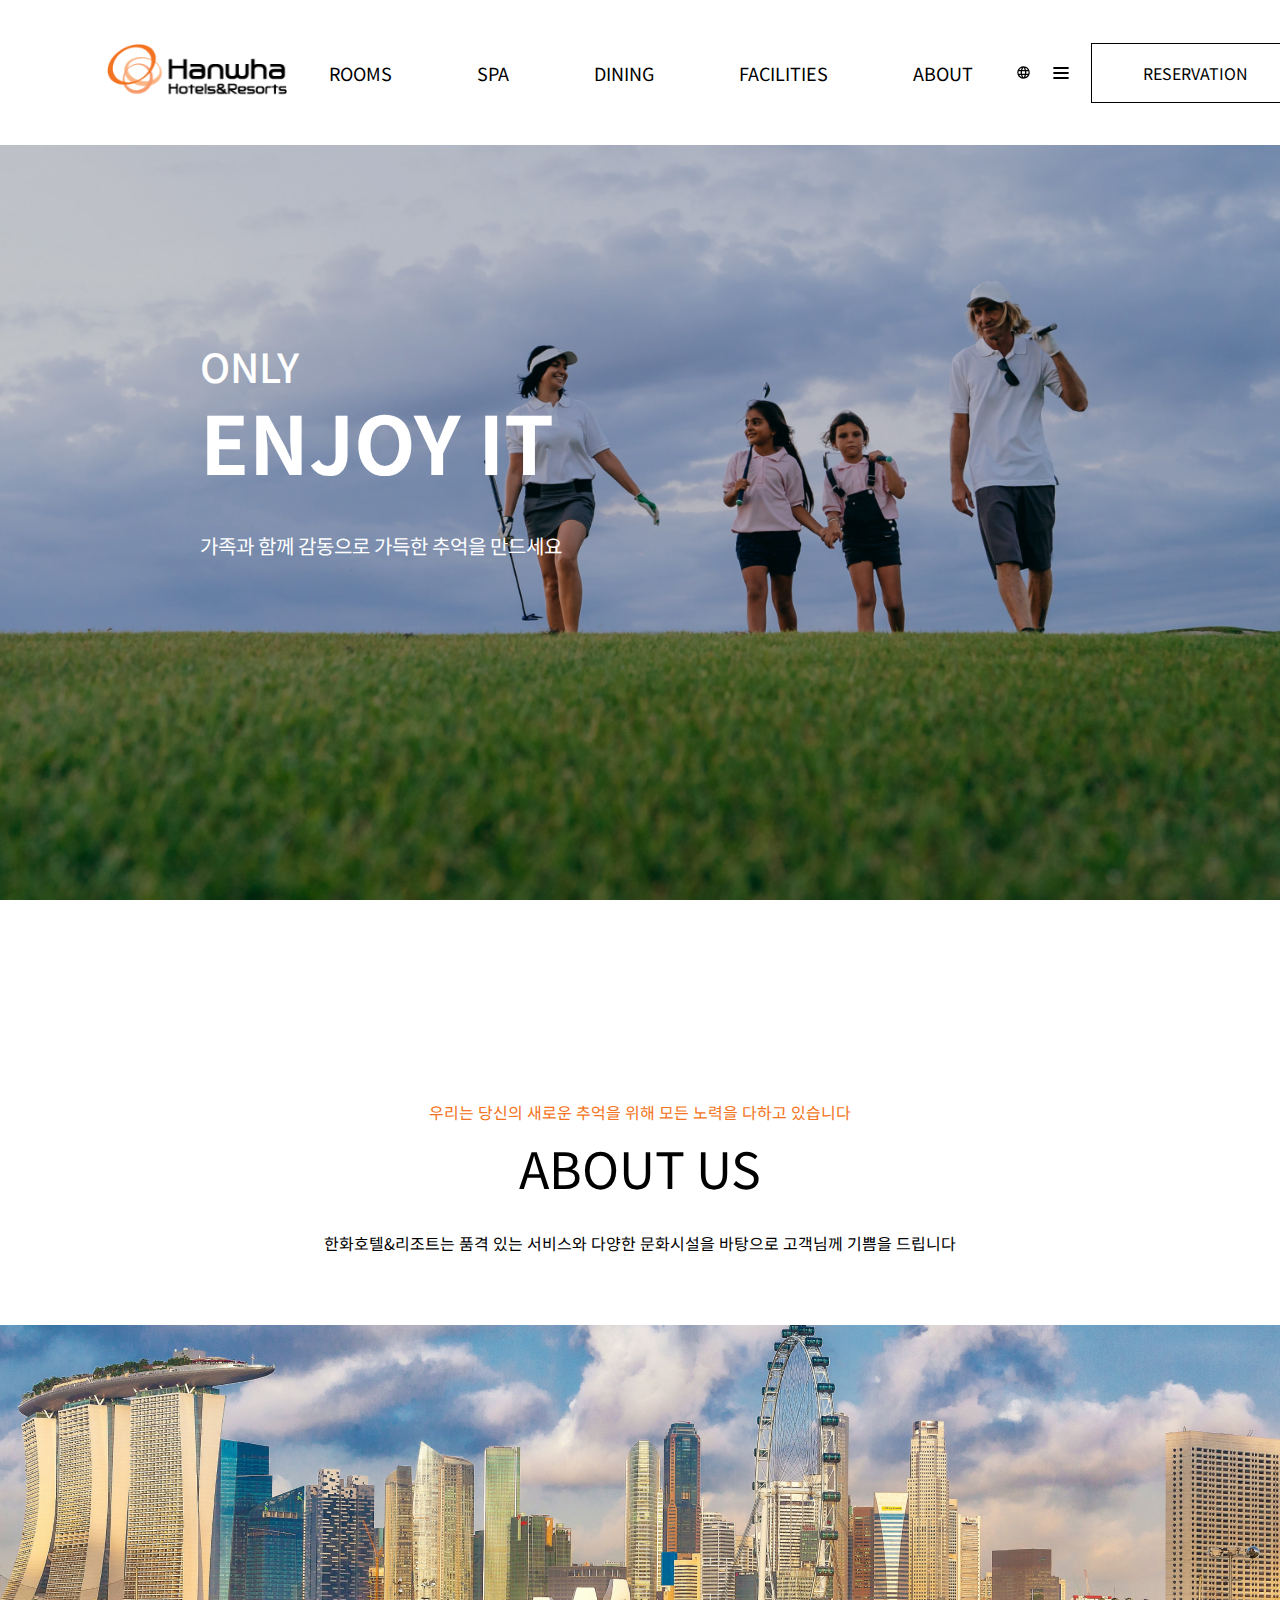
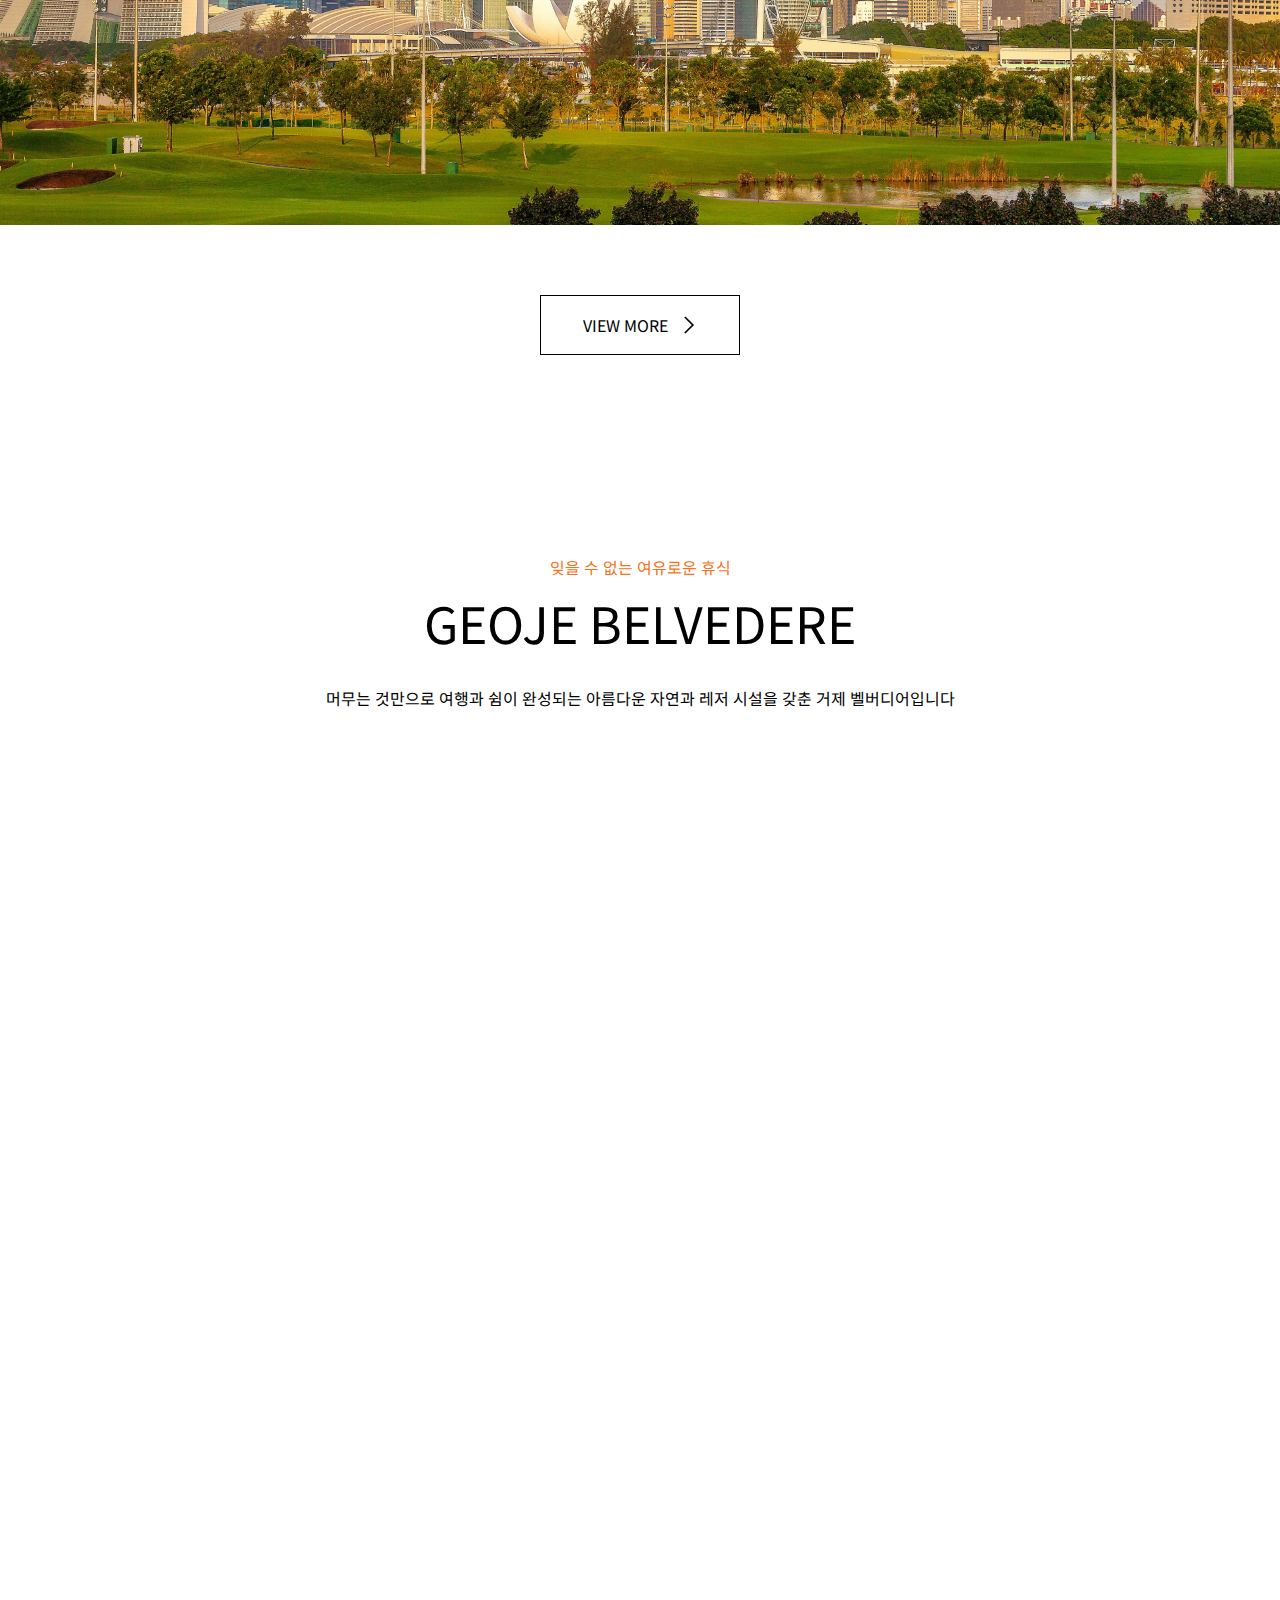
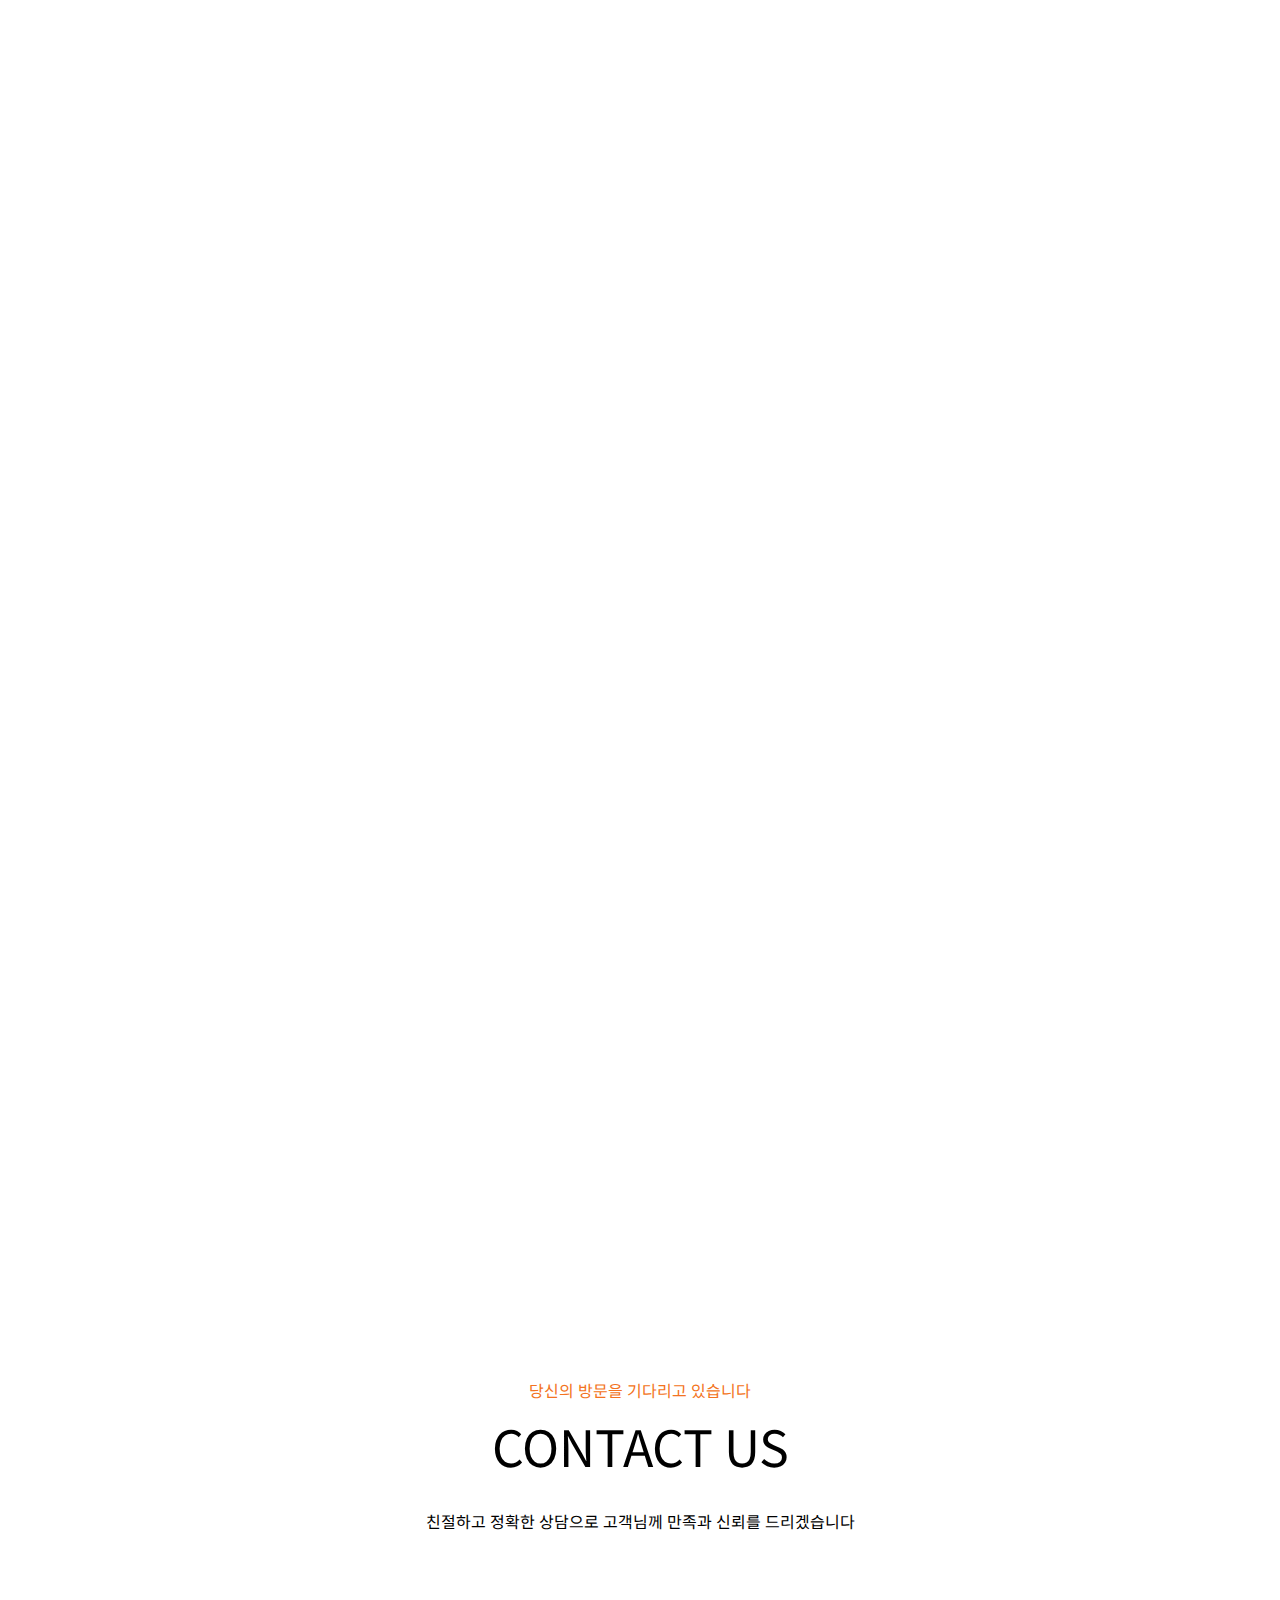
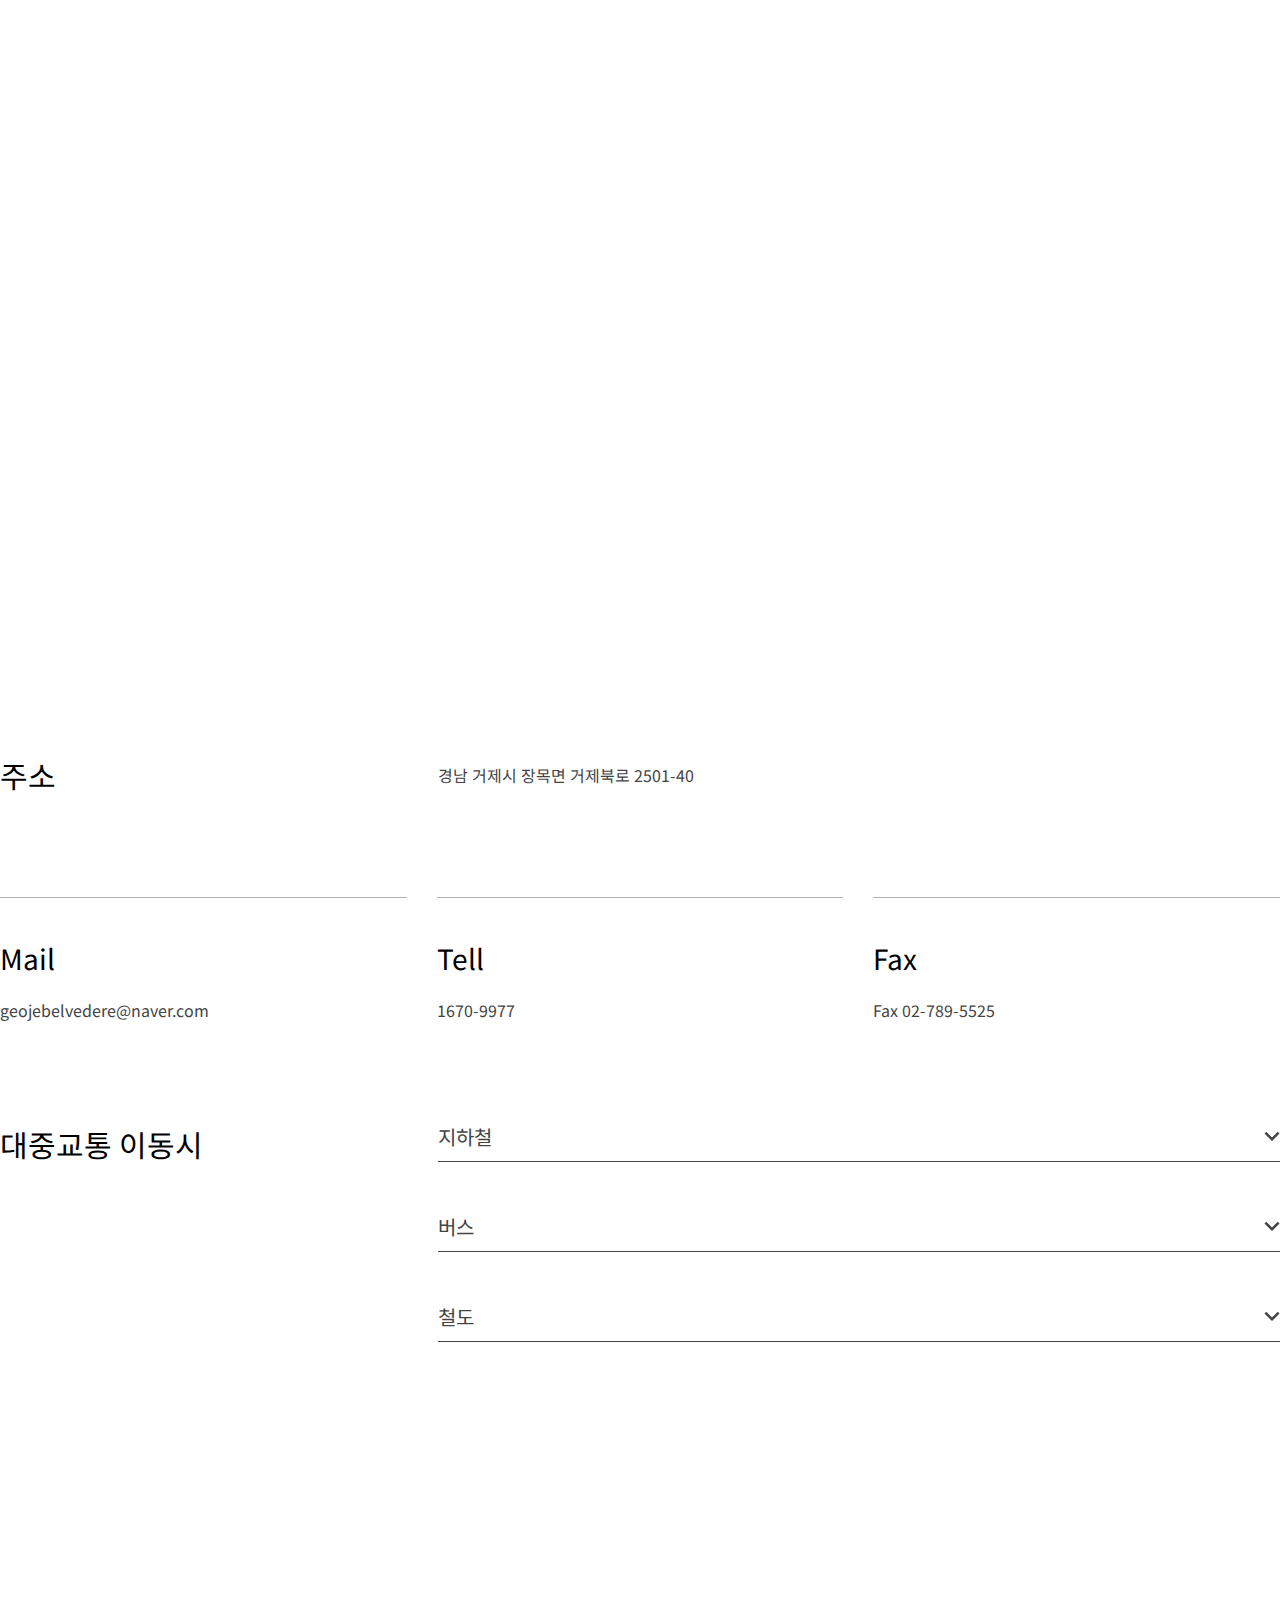
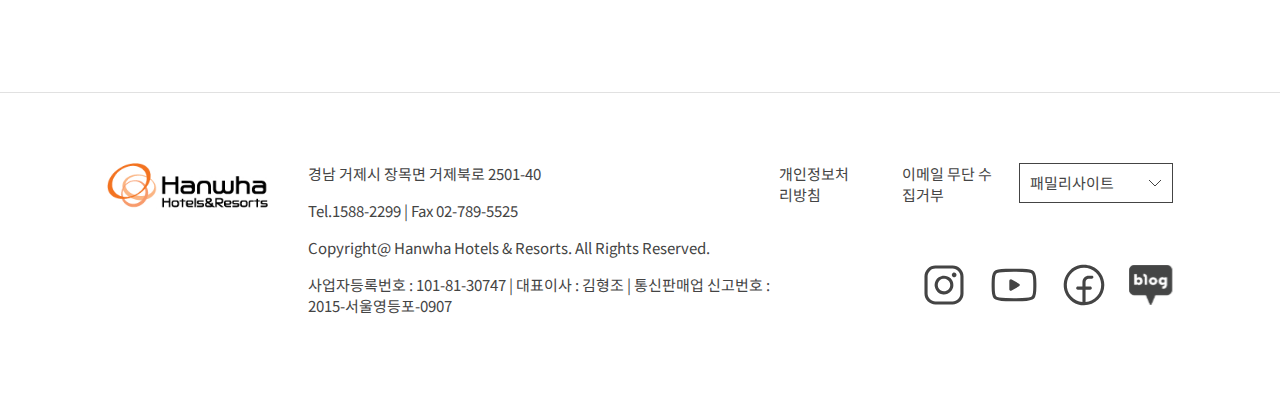
<file: index.html>
<!DOCTYPE html>
<html lang="en">
  <head>
    <meta charset="UTF-8" />
    <meta http-equiv="X-UA-Compatible" content="IE=edge" />
    <meta name="viewport" content="width=device-width, initial-scale=1.0" />
    <!-- 제이쿼리  -->
    <script src="https://ajax.googleapis.com/ajax/libs/jquery/3.6.0/jquery.min.js"></script>
    <script src="./component/component.js"></script>
    <!-- main js -->
    <script src="./main/js/main.js"></script>
    <!-- AOS API JS -->
    <script src="https://unpkg.com/aos@2.3.1/dist/aos.js"></script>
    <!-- CSS -->
    <link rel="stylesheet" href="./component/reset.css" />
    <link
      rel="stylesheet"
      href="./component/component_pc.css"
      media="screen and (min-width:767px)"
    />
    <link
      rel="stylesheet"
      href="./component/component_mobile.css"
      media="screen and (max-width:767px)"
    />
    <link
      rel="stylesheet"
      href="./main/css/index_pc.css"
      media="screen and (min-width:767px)"
    />
    <link
      rel="stylesheet"
      href="./main/css/index_mobile.css"
      media="screen and (max-width:767px)"
    />
    <!-- AOS API CSS -->
    <link
      href="https://unpkg.com/aos@2.3.1/dist/aos.css"
      rel="stylesheet"
      media="screen and (min-width:767px)"
    />
    <!-- 구글 폰트 -->
    <link
      href="https://fonts.googleapis.com/css2?family=Noto+Sans+KR:wght@100;300;400;500;700;900&display=swap"
      rel="stylesheet"
    />
    <!-- seo 최적화 및 오픈그래프 -->
    <meta property="og:image" content="./hanwah_open_img.jpg" />
    <meta property="og:site_name" content="한화호텔&리조트" />
    <meta property="og:title" content="한화호텔&리조트" />
    <meta property="og:description" content="한화호텔&리조트 홈페이지입니다." />
    <meta property="og:type" content="website" />
    <meta
      property="keywords"
      content="한화, 한화호텔&리조트, 한화리조트, 한화호텔"
    />
    <meta property="author" content="안정원" />
    <meta
      name="description"
      property="og:description"
      content="한화호텔&리조트 홈페이지입니다."
    />
    <!-- favicon -->
    <link rel="shortcut icon" href="./main/images/favicon.ico" />
    <title>HOME | 한화호텔&리조트</title>
  </head>
  <body>
    <div class="wrap">
      <!-- header -->
      <header class="header">
        <div class="logo">
          <a href="./index.html">
            <img src="./main/images/header_logo.png" alt="header_logo" />
          </a>
        </div>
        <nav class="nav">
          <ul class="depth_1">
            <li>
              <a href="./rooms/rooms.html">ROOMS</a>
              <div class="depth_2_box">
                <ul class="depth_2 depth_2_overview">
                  <li>
                    <a href="./rooms/rooms.html">OVERVIEW</a>
                  </li>
                </ul>
                <div class="depth_2_under_box">
                  <ul class="depth_2 depth2_under">
                    <li><a href="./rooms/rooms.html">STANDARD</a></li>
                  </ul>
                  <ul class="depth_2 depth2_under">
                    <li><a href="./rooms/rooms.html">DELUXE</a></li>
                  </ul>
                  <ul class="depth_2 depth2_under">
                    <li><a href="./rooms/rooms.html">EXECUTIVE</a></li>
                  </ul>
                  <ul class="depth_2 depth2_under">
                    <li><a href="./rooms/rooms.html">PREMIUM</a></li>
                  </ul>
                  <ul class="depth_2 depth2_under">
                    <li><a href="./rooms/rooms.html">SUITE</a></li>
                  </ul>
                </div>
              </div>
            </li>
            <li>
              <a href="./spa/spa.html">SPA</a>
              <div class="depth_2_box">
                <ul class="depth_2 depth_2_overview">
                  <li><a href="./spa/spa.html">OVERVIEW</a></li>
                </ul>
                <div class="depth_2_under_box">
                  <ul class="depth_2 depth2_under">
                    <li><a href="./spa/spa.html">SAOUNA</a></li>
                  </ul>
                  <ul class="depth_2 depth2_under">
                    <li><a href="./spa/spa.html">MASAGE</a></li>
                  </ul>
                  <ul class="depth_2 depth2_under">
                    <li><a href="./spa/spa.html">INDOOR SWIMMING POOL</a></li>
                  </ul>
                  <ul class="depth_2 depth2_under">
                    <li><a href="./spa/spa.html">OUTDOOR SWIMMING POOL</a></li>
                  </ul>
                  <ul class="depth_2 depth2_under">
                    <li><a href="./spa/spa.html">FAMILIY SWIMMING POOL</a></li>
                  </ul>
                </div>
              </div>
            </li>
            <li>
              <a href="./dining/dining.html">DINING</a>
              <div class="depth_2_box">
                <ul class="depth_2 depth_2_overview">
                  <li><a href="./dining/dining.html">OVERVIEW</a></li>
                </ul>
                <div class="depth_2_under_box">
                  <ul class="depth_2 depth2_under">
                    <li><a href="./dining/dining.html">PROVENCE</a></li>
                  </ul>
                  <ul class="depth_2 depth2_under">
                    <li><a href="./dining/dining.html">MAKOTO</a></li>
                  </ul>
                  <ul class="depth_2 depth2_under">
                    <li><a href="./dining/dining.html">ACACIA</a></li>
                  </ul>
                  <ul class="depth_2 depth2_under">
                    <li><a href="./dining/dining.html">KCLAVIS</a></li>
                  </ul>
                </div>
              </div>
            </li>
            <li>
              <a href="./facilities/facilities.html">FACILITIES</a>
              <div class="depth_2_box">
                <ul class="depth_2 depth_2_overview">
                  <li><a href="./facilities/facilities.html">OVERVIEW</a></li>
                </ul>
                <div class="depth_2_under_box">
                  <ul class="depth_2 depth2_under">
                    <li>
                      <a href="./facilities/facilities.html">FARM TOUR</a>
                    </li>
                  </ul>
                  <ul class="depth_2 depth2_under">
                    <li>
                      <a href="./facilities/facilities.html">ARBORETUM</a>
                    </li>
                  </ul>
                  <ul class="depth_2 depth2_under">
                    <li><a href="./facilities/facilities.html">GOLF</a></li>
                  </ul>
                  <ul class="depth_2 depth2_under">
                    <li><a href="./facilities/facilities.html">PILATES</a></li>
                  </ul>
                  <ul class="depth_2 depth2_under">
                    <li>
                      <a href="./facilities/facilities.html"
                        >CHILDREN’S PLAYGROUND</a
                      >
                    </li>
                  </ul>
                </div>
              </div>
            </li>
            <li><a href="./about/about.html">ABOUT</a></li>
          </ul>
        </nav>
        <div class="utile">
          <div class="utile_left">
            <a href="#">
              <img src="./main/images/language.svg" alt="header_language" />
            </a>
            <div class="site_map_btn">
              <img src="./main/images/site_map.svg" alt="site_map" />
            </div>
          </div>
          <div class="utile_right">
            <a href="#" id="utile_right_a">RESERVATION</a>
          </div>
        </div>
      </header>

      <!-- site map -->
      <div class="site_map">
        <div class="site_map_upper">
          <h1 class="site_map_logo">
            <a href="./index.html">
              <img src="./main/images/header_logo_active.png" alt="logo" />
            </a>
          </h1>
          <div class="site_map_header_ui">
            <div class="site_map_close_btn">
              <img
                src="./main/images/site_map_close_btn.svg"
                alt="site_close_btn"
              />
            </div>
          </div>
        </div>
        <nav class="site_map_nav">
          <ul class="site_map_dep1_ul">
            <li class="site_map_dep1_li">
              <a href="./rooms/rooms.html"
                >ROOMS
                <ul class="site_map_dep2_ul">
                  <li class="site_map_dep2_li">
                    <a href="./rooms/rooms.html">OVERVIEW</a>
                  </li>
                  <li class="site_map_dep2_li">
                    <a href="./rooms/rooms.html">STANDARD</a>
                  </li>
                  <li class="site_map_dep2_li">
                    <a href="./rooms/rooms.html">DELUXE</a>
                  </li>
                  <li class="site_map_dep2_li">
                    <a href="./rooms/rooms.html">EXECUTIVE</a>
                  </li>
                  <li class="site_map_dep2_li">
                    <a href="./rooms/rooms.html">PREMIUM</a>
                  </li>
                  <li class="site_map_dep2_li">
                    <a href="./rooms/rooms.html">SUITE</a>
                  </li>
                </ul>
              </a>
            </li>
            <li class="site_map_dep1_li">
              <a href="./spa/spa.html"
                >SPA
                <ul class="site_map_dep2_ul">
                  <li class="site_map_dep2_li">
                    <a href="./spa/spa.html">OVERVIEW</a>
                  </li>
                  <li class="site_map_dep2_li">
                    <a href="./spa/spa.html">SAOUNA</a>
                  </li>
                  <li class="site_map_dep2_li">
                    <a href="./spa/spa.html">MASAGE</a>
                  </li>
                  <li class="site_map_dep2_li">
                    <a href="./spa/spa.html">INDOOR SWIMMING POOL</a>
                  </li>
                  <li class="site_map_dep2_li">
                    <a href="./spa/spa.html">OUTDOOR SWIMMING POOL</a>
                  </li>
                  <li class="site_map_dep2_li">
                    <a href="./spa/spa.html">FAMILIY SWIMMING POOL</a>
                  </li>
                </ul>
              </a>
            </li>
            <li class="site_map_dep1_li">
              <a href="./dining/dining.html"
                >DINING
                <ul class="site_map_dep2_ul">
                  <li class="site_map_dep2_li">
                    <a href="./dining/dining.html">OVERVIEW</a>
                  </li>
                  <li class="site_map_dep2_li">
                    <a href="./dining/dining.html">PROVENCE</a>
                  </li>
                  <li class="site_map_dep2_li">
                    <a href="./dining/dining.html">MAKOTO</a>
                  </li>
                  <li class="site_map_dep2_li">
                    <a href="./dining/dining.html">ACACIA</a>
                  </li>
                  <li class="site_map_dep2_li">
                    <a href="./dining/dining.html">KCLAVIS</a>
                  </li>
                </ul>
              </a>
            </li>
            <li class="site_map_dep1_li">
              <a href="./facilities/facilities.html"
                >FACILITIES
                <ul class="site_map_dep2_ul">
                  <li class="site_map_dep2_li">
                    <a href="./facilities/facilities.html">OVERVIEW</a>
                  </li>
                  <li class="site_map_dep2_li">
                    <a href="./facilities/facilities.html">FARM TOUR</a>
                  </li>
                  <li class="site_map_dep2_li">
                    <a href="./facilities/facilities.html">ARBORETUM</a>
                  </li>
                  <li class="site_map_dep2_li">
                    <a href="./facilities/facilities.html">GOLF</a>
                  </li>
                  <li class="site_map_dep2_li">
                    <a href="./facilities/facilities.html">PILATES</a>
                  </li>
                  <li class="site_map_dep2_li">
                    <a href="./facilities/facilities.html"
                      >CHILDREN’S PLAYGROUND</a
                    >
                  </li>
                </ul>
              </a>
            </li>
            <li class="site_map_dep1_li">
              <a href="./about/about.html">ABOUT </a>
            </li>
          </ul>
        </nav>
      </div>

      <!-- main bn -->
      <div class="main_box">
        <div class="main_bn_title">
          <h3>ONLY</h3>
          <h1>ENJOY IT</h1>
          <p>가족과 함께 감동으로 가득한 추억을 만드세요</p>
        </div>
      </div>

      <!-- about-->
      <div class="width_1600 width_mobile">
        <div class="about_box">
          <div class="about_title">
            <h1>
              우리는 당신의 새로운 추억을 위해 모든 노력을 다하고 있습니다
            </h1>
            <h2>ABOUT US</h2>
            <h3>
              한화호텔&리조트는 품격 있는 서비스와 다양한 문화시설을 바탕으로
              고객님께 기쁨을 드립니다
            </h3>
          </div>
          <div class="about_bn"></div>
          <div class="about_btn">
            <a href="#">
              <p>VIEW MORE</p>
              <svg
                width="15"
                height="20"
                viewBox="0 0 9 15"
                fill="none"
                xmlns="http://www.w3.org/2000/svg"
              >
                <path
                  d="M1 1.5L7 7.5L1 13.5"
                  stroke="black"
                  stroke-width="1.3"
                />
              </svg>
            </a>
          </div>
        </div>
      </div>
      <!-- 거제 벨버디어 -->
      <div class="width_1600 width_mobile">
        <div class="geoje_box">
          <div class="geoje_title">
            <h1>잊을 수 없는 여유로운 휴식</h1>
            <h2>GEOJE BELVEDERE</h2>
            <h3>
              머무는 것만으로 여행과 쉼이 완성되는 아름다운 자연과 레저 시설을
              갖춘 거제 벨버디어입니다
            </h3>
          </div>
          <div class="geoje_products">
            <ul>
              <!-- 거제 상품 소개 첫 번째 -->
              <li class="geoje_products_line_1">
                <div class="geoje_products_line_1_product">
                  <div
                    class="geoje_products_line_1_product_box"
                    data-aos="fade-right"
                    data-aos-delay="50"
                    data-aos-duration="1500"
                    data-aos-easing="ease-in-out"
                  >
                    <div class="geoje_products_line_1_product_img">
                      <img src="./main/images/rooms.jpg" alt="rooms" />
                    </div>
                    <div class="geoje_products_line_1_product_text">
                      <h1>ROOMS</h1>
                      <h2>객실</h2>
                      <div class="geoje_products_line_1_product_text_under">
                        <h4>
                          다섯 가지 종류의 객실에서 조용하고 안락한 시간을
                          누리세요.
                        </h4>
                        <a
                          href="#"
                          class="geoje_products_line_1_product_text_under_btn"
                          ><p>VIEW MORE</p>
                          <svg
                            width="7"
                            height="11"
                            viewBox="0 0 7 11"
                            fill="none"
                            xmlns="http://www.w3.org/2000/svg"
                          >
                            <path d="M1 0.5L6 5.5L1 10.5" stroke="#666A74" />
                          </svg>
                        </a>
                      </div>
                    </div>
                  </div>
                  <div
                    class="geoje_products_line_1_product_box"
                    data-aos="fade-up"
                    data-aos-delay="50"
                    data-aos-duration="1500"
                    data-aos-easing="ease-in-out"
                  >
                    <div class="geoje_products_line_1_product_img">
                      <img src="./main/images/spa.jpg" alt="rooms" />
                    </div>
                    <div class="geoje_products_line_1_product_text">
                      <h1>SPA</h1>
                      <h2>스파</h2>
                      <div class="geoje_products_line_1_product_text_under">
                        <h4>
                          다섯 가지 종류의 스파로 즐겁고 유쾌한 추억을 만드세요.
                        </h4>
                        <a
                          href="#"
                          class="geoje_products_line_1_product_text_under_btn"
                          ><p>VIEW MORE</p>
                          <svg
                            width="7"
                            height="11"
                            viewBox="0 0 7 11"
                            fill="none"
                            xmlns="http://www.w3.org/2000/svg"
                          >
                            <path d="M1 0.5L6 5.5L1 10.5" stroke="#666A74" />
                          </svg>
                        </a>
                      </div>
                    </div>
                  </div>
                  <div
                    class="geoje_products_line_1_product_box"
                    data-aos="fade-left"
                    data-aos-delay="50"
                    data-aos-duration="1500"
                    data-aos-easing="ease-in-out"
                  >
                    <div class="geoje_products_line_1_product_img">
                      <img src="./main/images/dining.jpg" alt="rooms" />
                    </div>
                    <div class="geoje_products_line_1_product_text">
                      <h1>DINING</h1>
                      <h2>다이닝</h2>
                      <div class="geoje_products_line_1_product_text_under">
                        <h4>
                          깨끗하고 아름다운 자연경관 속에서 신선하고 다양한
                          요리를 즐기세요.
                        </h4>
                        <a
                          href="#"
                          class="geoje_products_line_1_product_text_under_btn"
                          ><p>VIEW MORE</p>
                          <svg
                            width="7"
                            height="11"
                            viewBox="0 0 7 11"
                            fill="none"
                            xmlns="http://www.w3.org/2000/svg"
                          >
                            <path d="M1 0.5L6 5.5L1 10.5" stroke="#666A74" />
                          </svg>
                        </a>
                      </div>
                    </div>
                  </div>
                </div>
              </li>

              <!-- 거제 상품 소개 두 번째 -->
              <li class="geoje_products_line_2">
                <div class="geoje_products_line_1_product">
                  <div
                    class="geoje_products_line_1_product_box"
                    data-aos="fade-right"
                    data-aos-delay="50"
                    data-aos-duration="1500"
                    data-aos-easing="ease-in-out"
                  >
                    <div class="geoje_products_line_1_product_img">
                      <img src="./main/images/PILATES.jpg" alt="rooms" />
                    </div>
                    <div class="geoje_products_line_1_product_text">
                      <h1>PILATES</h1>
                      <h2>필라테스</h2>
                      <div class="geoje_products_line_1_product_text_under">
                        <h4>
                          검증된 필라테스 강사진과 함께 건강하고 아름다운 시간을
                          보내세요.
                        </h4>
                        <a
                          href="#"
                          class="geoje_products_line_1_product_text_under_btn"
                          ><p>VIEW MORE</p>
                          <svg
                            width="7"
                            height="11"
                            viewBox="0 0 7 11"
                            fill="none"
                            xmlns="http://www.w3.org/2000/svg"
                          >
                            <path d="M1 0.5L6 5.5L1 10.5" stroke="#666A74" />
                          </svg>
                        </a>
                      </div>
                    </div>
                  </div>
                  <div
                    class="geoje_products_line_2_product_box"
                    data-aos="fade-left"
                    data-aos-delay="50"
                    data-aos-duration="1500"
                    data-aos-easing="ease-in-out"
                  >
                    <div class="geoje_products_line_1_product_img">
                      <img src="./main/images/GOLF.jpg" alt="rooms" />
                    </div>
                    <div class="geoje_products_line_1_product_text">
                      <h1>GOLF</h1>
                      <h2>골프</h2>
                      <div class="geoje_products_line_1_product_text_under">
                        <h4>
                          2022년 여름을 맞아 리뉴얼한 코스를 준비했습니다.
                          <br />
                          맑은 공기와 싱그러운 자연속에서 라운딩을 즐기세요.
                        </h4>
                        <a
                          href="#"
                          class="geoje_products_line_1_product_text_under_btn"
                          ><p>VIEW MORE</p>
                          <svg
                            width="7"
                            height="11"
                            viewBox="0 0 7 11"
                            fill="none"
                            xmlns="http://www.w3.org/2000/svg"
                          >
                            <path d="M1 0.5L6 5.5L1 10.5" stroke="#666A74" />
                          </svg>
                        </a>
                      </div>
                    </div>
                  </div>
                </div>
              </li>
              <!-- 거제 상품 소개 세 번째 -->
              <li class="geoje_products_line_3">
                <div class="geoje_products_line_1_product">
                  <div
                    class="geoje_products_line_1_product_box"
                    data-aos="fade-right"
                    data-aos-delay="50"
                    data-aos-duration="1500"
                    data-aos-easing="ease-in-out"
                  >
                    <div class="geoje_products_line_1_product_img">
                      <img src="./main/images/FARM_TOUR.jpg" alt="rooms" />
                    </div>
                    <div class="geoje_products_line_1_product_text">
                      <h1>FARM TOUR</h1>
                      <h2>농장체험</h2>
                      <div class="geoje_products_line_1_product_text_under">
                        <h4>
                          귀엽고 아름다운 동물들에게 먹이를 주고 교감을 나누는
                          추억을 만드세요.
                        </h4>
                        <a
                          href="#"
                          class="geoje_products_line_1_product_text_under_btn"
                          ><p>VIEW MORE</p>
                          <svg
                            width="7"
                            height="11"
                            viewBox="0 0 7 11"
                            fill="none"
                            xmlns="http://www.w3.org/2000/svg"
                          >
                            <path d="M1 0.5L6 5.5L1 10.5" stroke="#666A74" />
                          </svg>
                        </a>
                      </div>
                    </div>
                  </div>
                  <div
                    class="geoje_products_line_1_product_box"
                    data-aos="fade-up"
                    data-aos-delay="50"
                    data-aos-duration="1500"
                    data-aos-easing="ease-in-out"
                  >
                    <div class="geoje_products_line_1_product_img">
                      <img
                        src="./main/images/CHILDREN’S_PLAYGROUND.jpg"
                        alt="rooms"
                      />
                    </div>
                    <div class="geoje_products_line_1_product_text">
                      <h1>CHILDREN’S PLAYGROUND</h1>
                      <h2>어린이놀이터</h2>
                      <div class="geoje_products_line_1_product_text_under">
                        <h4>
                          천혜의 자연 속에서 관리되고 있는 다양한 꽃과 수목길
                          사이를 걸어보세요.
                        </h4>
                        <a
                          href="#"
                          class="geoje_products_line_1_product_text_under_btn"
                          ><p>VIEW MORE</p>
                          <svg
                            width="7"
                            height="11"
                            viewBox="0 0 7 11"
                            fill="none"
                            xmlns="http://www.w3.org/2000/svg"
                          >
                            <path d="M1 0.5L6 5.5L1 10.5" stroke="#666A74" />
                          </svg>
                        </a>
                      </div>
                    </div>
                  </div>
                  <div
                    class="geoje_products_line_1_product_box"
                    data-aos="fade-left"
                    data-aos-delay="50"
                    data-aos-duration="1500"
                    data-aos-easing="ease-in-out"
                  >
                    <div class="geoje_products_line_1_product_img">
                      <img src="./main/images/ARBORETUM.jpg" alt="rooms" />
                    </div>
                    <div class="geoje_products_line_1_product_text">
                      <h1>ARBORETUM</h1>
                      <h2>수목원</h2>
                      <div class="geoje_products_line_1_product_text_under">
                        <h4>
                          천혜의 자연속에서 관리되고 있는 다양한 꽃과 수목길
                          사이를 걸어보세요.
                        </h4>
                        <a
                          href="#"
                          class="geoje_products_line_1_product_text_under_btn"
                          ><p>VIEW MORE</p>
                          <svg
                            width="7"
                            height="11"
                            viewBox="0 0 7 11"
                            fill="none"
                            xmlns="http://www.w3.org/2000/svg"
                          >
                            <path d="M1 0.5L6 5.5L1 10.5" stroke="#666A74" />
                          </svg>
                        </a>
                      </div>
                    </div>
                  </div>
                </div>
              </li>
            </ul>
          </div>
        </div>
      </div>
      <!-- contact -->
      <div class="width_1600">
        <div class="contact_box">
          <div class="contact_title">
            <h1>당신의 방문을 기다리고 있습니다</h1>
            <h2>CONTACT US</h2>
            <h3>
              친절하고 정확한 상담으로 고객님께 만족과 신뢰를 드리겠습니다
            </h3>
          </div>
          <div class="contact_map">
            <iframe
              src="https://www.google.com/maps/embed?pb=!1m18!1m12!1m3!1d3267.953625465107!2d128.70894241524047!3d35.007865980356826!2m3!1f0!2f0!3f0!3m2!1i1024!2i768!4f13.1!3m3!1m2!1s0x35692a724a7dbc95%3A0xef1677fa42d57417!2z7ZWc7ZmU66as7KGw7Yq4IOqxsOygnCDrsqjrsoTrlJTslrQ!5e0!3m2!1sko!2skr!4v1670394364171!5m2!1sko!2skr"
              width="100%"
              height="100%"
              style="border: 0"
              allowfullscreen=""
              loading="lazy"
              referrerpolicy="no-referrer-when-downgrade"
            ></iframe>
          </div>
          <div class="contact_info width_mobile">
            <div class="contact_address">
              <div class="contact_address_left">
                <h1>주소</h1>
              </div>
              <div class="contact_address_right">
                <p>경남 거제시 장목면 거제북로 2501-40</p>
              </div>
            </div>
            <div class="contact_way">
              <ul>
                <li class="contact_way_box">
                  <h1>Mail</h1>
                  <p>geojebelvedere@naver.com</p>
                </li>
                <li class="contact_way_box">
                  <h1>Tell</h1>
                  <p>1670-9977</p>
                </li>
                <li class="contact_way_box">
                  <h1>Fax</h1>
                  <p>Fax 02-789-5525</p>
                </li>
              </ul>
            </div>
            <div class="contact_traffic">
              <div class="contact_traffic_left">
                <h1>대중교통 이동시</h1>
              </div>
              <div class="contact_traffic_right">
                <ul>
                  <li>
                    <p>지하철</p>
                    <svg
                      class="svg"
                      width="16"
                      height="10"
                      viewBox="0 0 16 10"
                      fill="none"
                      xmlns="http://www.w3.org/2000/svg"
                    >
                      <path
                        d="M2.2625 0.737305L8 6.4623L13.7375 0.737305L15.5 2.4998L8 9.9998L0.5 2.4998L2.2625 0.737305Z"
                        fill="#444444"
                      />
                    </svg>
                    <div class="contact_traffic_description">
                      <p>
                        부산역 지하철 1호선 → 서면역 환승→ 2호선 사상/호포행
                        이용 → 부산 서부시외버스터미널 → 고현시외버스 터미널 →
                        30-1, 31, 31-1번 버스이용, 임호정류장에서 600m 도보이동
                      </p>
                    </div>
                  </li>
                  <li>
                    <p>버스</p>
                    <svg
                      class="svg"
                      width="16"
                      height="10"
                      viewBox="0 0 16 10"
                      fill="none"
                      xmlns="http://www.w3.org/2000/svg"
                    >
                      <path
                        d="M2.2625 0.737305L8 6.4623L13.7375 0.737305L15.5 2.4998L8 9.9998L0.5 2.4998L2.2625 0.737305Z"
                        fill="#444444"
                      />
                    </svg>
                    <div class="contact_traffic_description">
                      <p>
                        서울 : 서울남부터미널 → 거제 고현시외버스터미널
                        <br /><br />
                        서울 : 동서울종합터미널 → 거제 고현시외버스터미널
                        <br /><br />
                        대전 : 대전복합터미널 → 거제 고현시외버스터미널
                        <br /><br />
                        부산 : 부산서부터미널 → 거제 고현시외버스터미널
                      </p>
                    </div>
                  </li>
                  <li class="contact_traffic_right_last">
                    <p>철도</p>
                    <svg
                      class="svg"
                      width="16"
                      height="10"
                      viewBox="0 0 16 10"
                      fill="none"
                      xmlns="http://www.w3.org/2000/svg"
                    >
                      <path
                        d="M2.2625 0.737305L8 6.4623L13.7375 0.737305L15.5 2.4998L8 9.9998L0.5 2.4998L2.2625 0.737305Z"
                        fill="#444444"
                      />
                    </svg>
                    <div class="contact_traffic_description">
                      <p>
                        KTX : 첫차 05:15 | 막차 22:30 | 소요시간 2시간 40분
                        <br /><br />
                        새마을 : 첫차 06:16 | 막차 20:25 | 소요시간 4시간 40분
                        <br /><br />
                        무궁화 : 첫차 05:56 | 막차 21:50 | 소요시간 5시간 30분
                      </p>
                    </div>
                  </li>
                </ul>
              </div>
            </div>
          </div>
        </div>
      </div>

      <!-- footer -->
      <footer class="footer">
        <div class="footer_left">
          <h1 class="footer_left_logo">
            <a href="./index.html">
              <img src="./main/images/footer_logo.jpg" alt="footer_logo" />
            </a>
          </h1>
          <div class="footer_left_info">
            <p class="footer_left_info_1">
              경남 거제시 장목면 거제북로 2501-40
            </p>
            <p class="footer_left_info_2">
              <span>Tel.1588-2299 | </span>
              <span>Fax 02-789-5525</span>
            </p>
            <p class="footer_left_info_3">
              Copyright@ Hanwha Hotels & Resorts. All Rights Reserved.
            </p>
            <p class="footer_left_info_4">
              <span>사업자등록번호 : 101-81-30747 | </span>
              <span>대표이사 : 김형조 | </span>
              <span>통신판매업 신고번호 : 2015-서울영등포-0907</span>
            </p>
          </div>
        </div>
        <div class="footer_right">
          <div class="footer_right_upper">
            <span class="footer_right_upper_1">
              <a
                href="https://hlive.hanwharesort.co.kr/utils/policy.do?_gl=1*12jrqw8*_ga*MTAwNDUyMDk5LjE2Njk2MDIzNzE.*_ga_7EZ65XE45B*MTY3MDU1OTIxNS4xNC4xLjE2NzA1NjA3NTAuNTcuMC4w"
                >개인정보처리방침</a
              ></span
            >
            <span class="footer_right_upper_2"
              ><a
                href="https://hlive.hanwharesort.co.kr/utils/nomail.do?_gl=1*12jrqw8*_ga*MTAwNDUyMDk5LjE2Njk2MDIzNzE.*_ga_7EZ65XE45B*MTY3MDU1OTIxNS4xNC4xLjE2NzA1NjA3NTAuNTcuMC4w"
                >이메일 무단 수집거부</a
              ></span
            >
            <!-- footer family site -->
            <div class="footer_right_upper_family">
              <span class="family_box">패밀리사이트 </span>
              <svg
                width="14"
                height="8"
                viewBox="0 0 14 8"
                fill="none"
                xmlns="http://www.w3.org/2000/svg"
              >
                <path d="M1 1L7 7L13 1" stroke="#444444" />
              </svg>
              <ul class="family_depth1">
                <li>
                  <a href="https://www.hanwha.co.kr/index.do">한화그룹</a>
                </li>
                <li>
                  <a href="https://hlive.hanwharesort.co.kr/index.do"
                    >멤버십사이트</a
                  >
                </li>
                <li><a href="https://www.lmembers.co.kr/pc/">LEMBERS</a></li>
                <li>
                  <a href="https://www.plazacc.co.kr/plzcc/irsweb/golf2/main.do"
                    >플라자CC</a
                  >
                </li>
              </ul>
            </div>
          </div>
          <div class="footer_right_under">
            <a href="https://www.instagram.com/hanwharesort_story/"
              ><img src="./main/images/instagram.svg" alt="instagram"
            /></a>
            <a href="https://www.youtube.com/channel/UCPQPQLc6sbZgMBrL4EqwJWA"
              ><img src="./main/images/youtube.svg" alt="youtube"
            /></a>
            <a href="https://www.facebook.com/hanwhahotelandresort"
              ><img src="./main/images/facebook.svg" alt="facebook"
            /></a>
            <a href="https://blog.naver.com/hanwha_resort"
              ><img src="./main/images/naver.svg" alt="twitter"
            /></a>
          </div>
        </div>
      </footer>
    </div>
    <script>
      AOS.init();
    </script>
  </body>
</html>
</file>
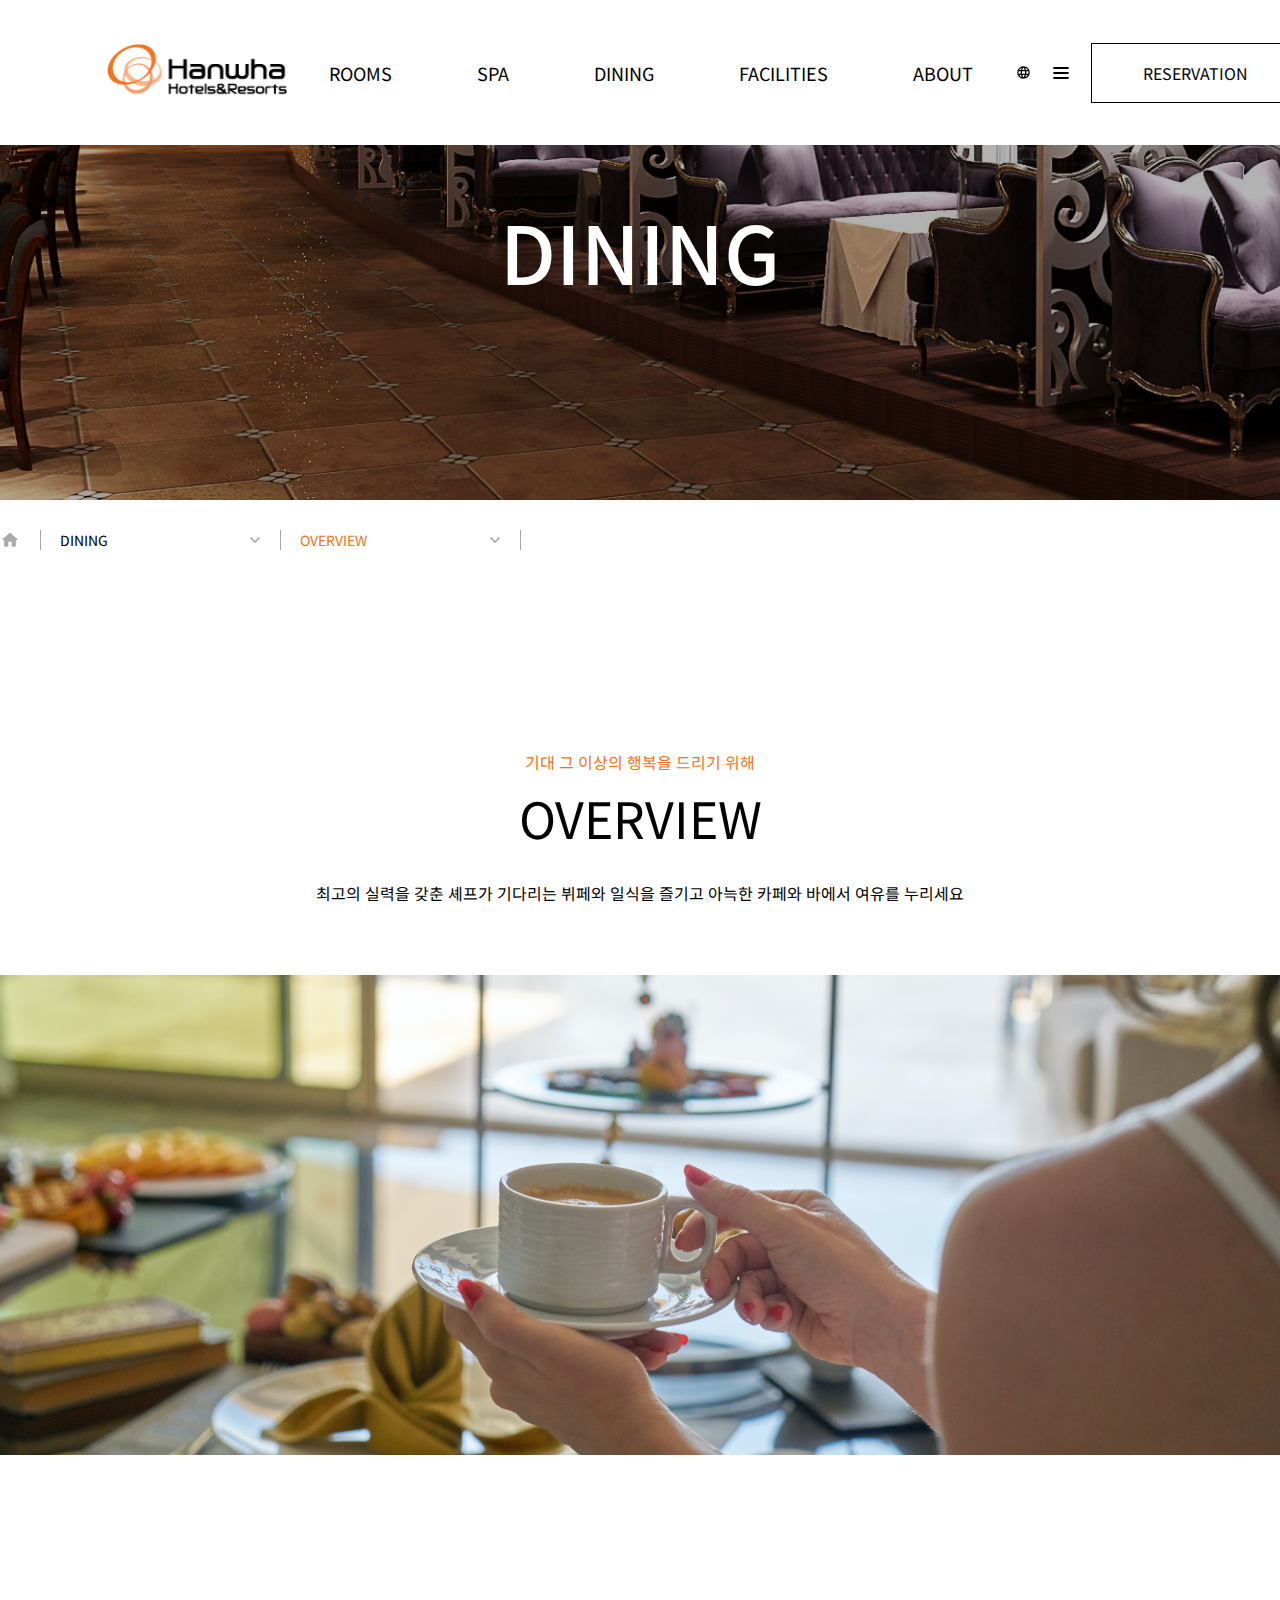
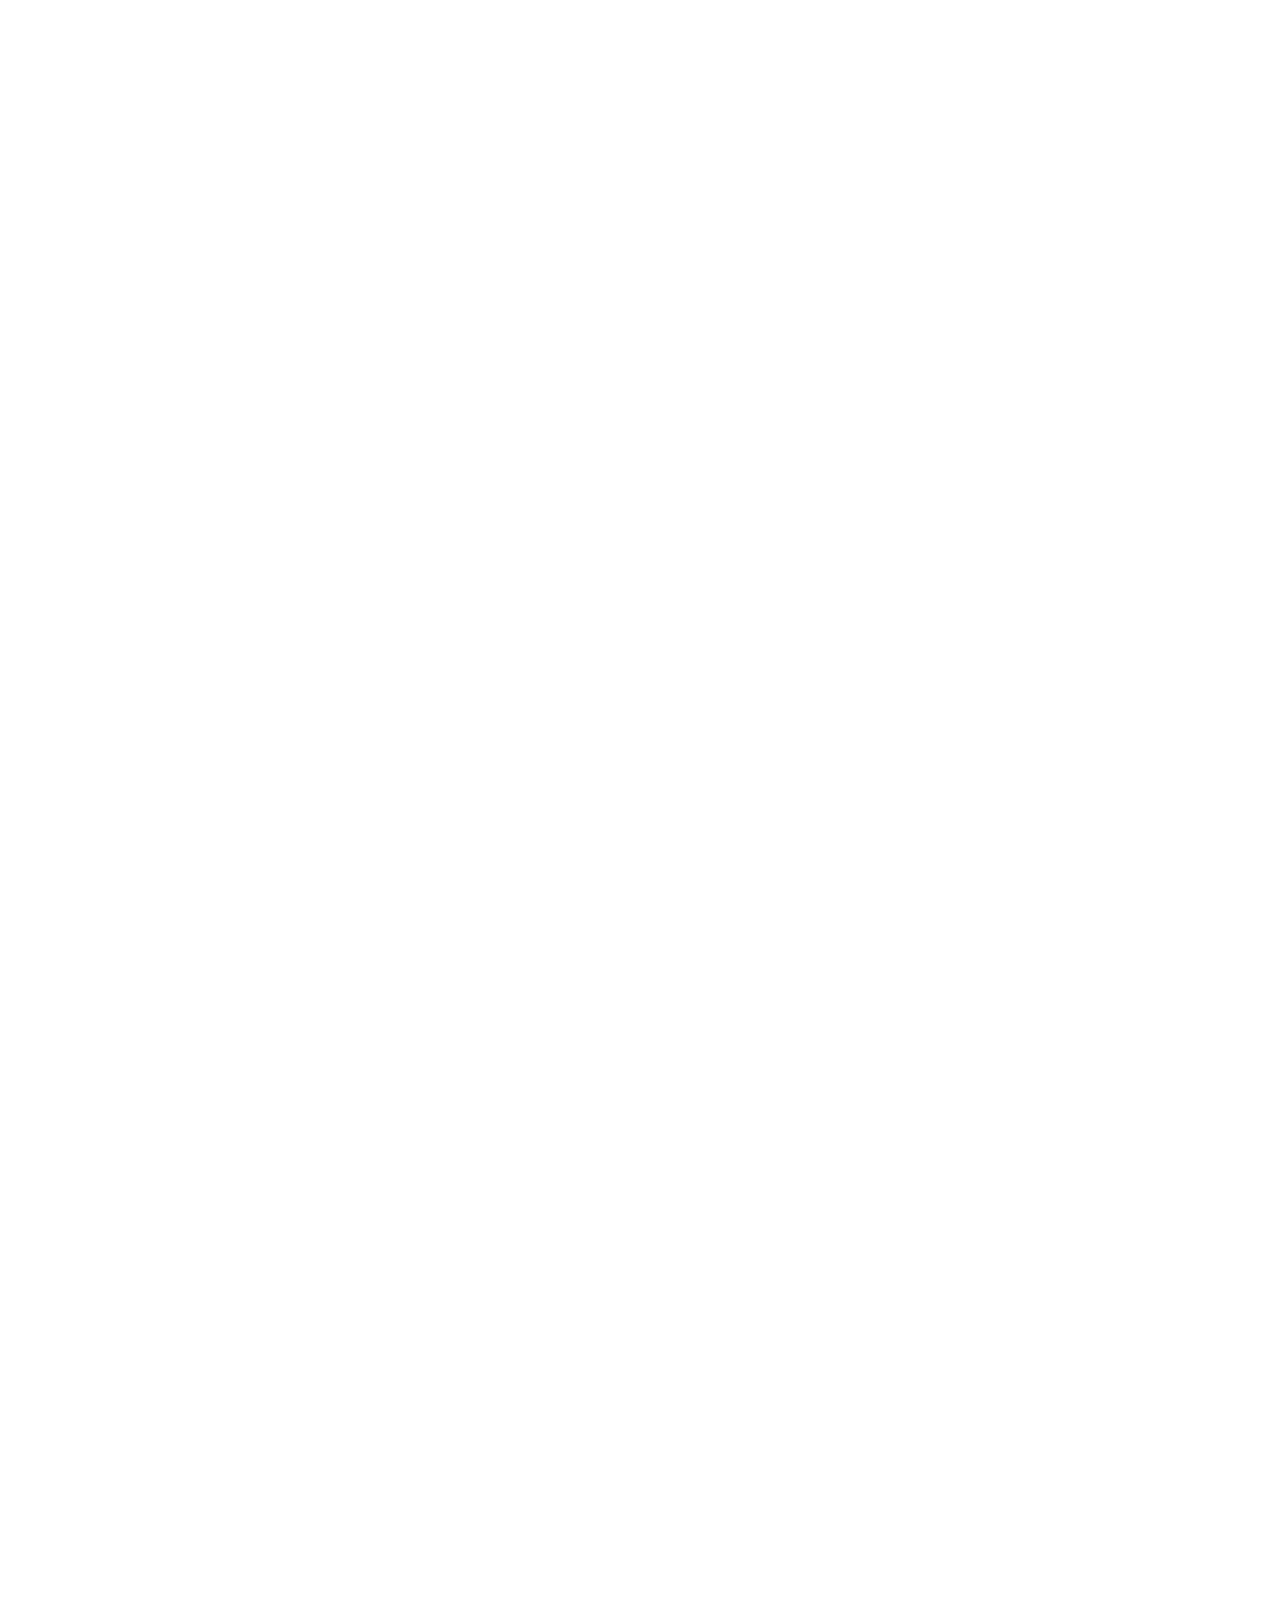
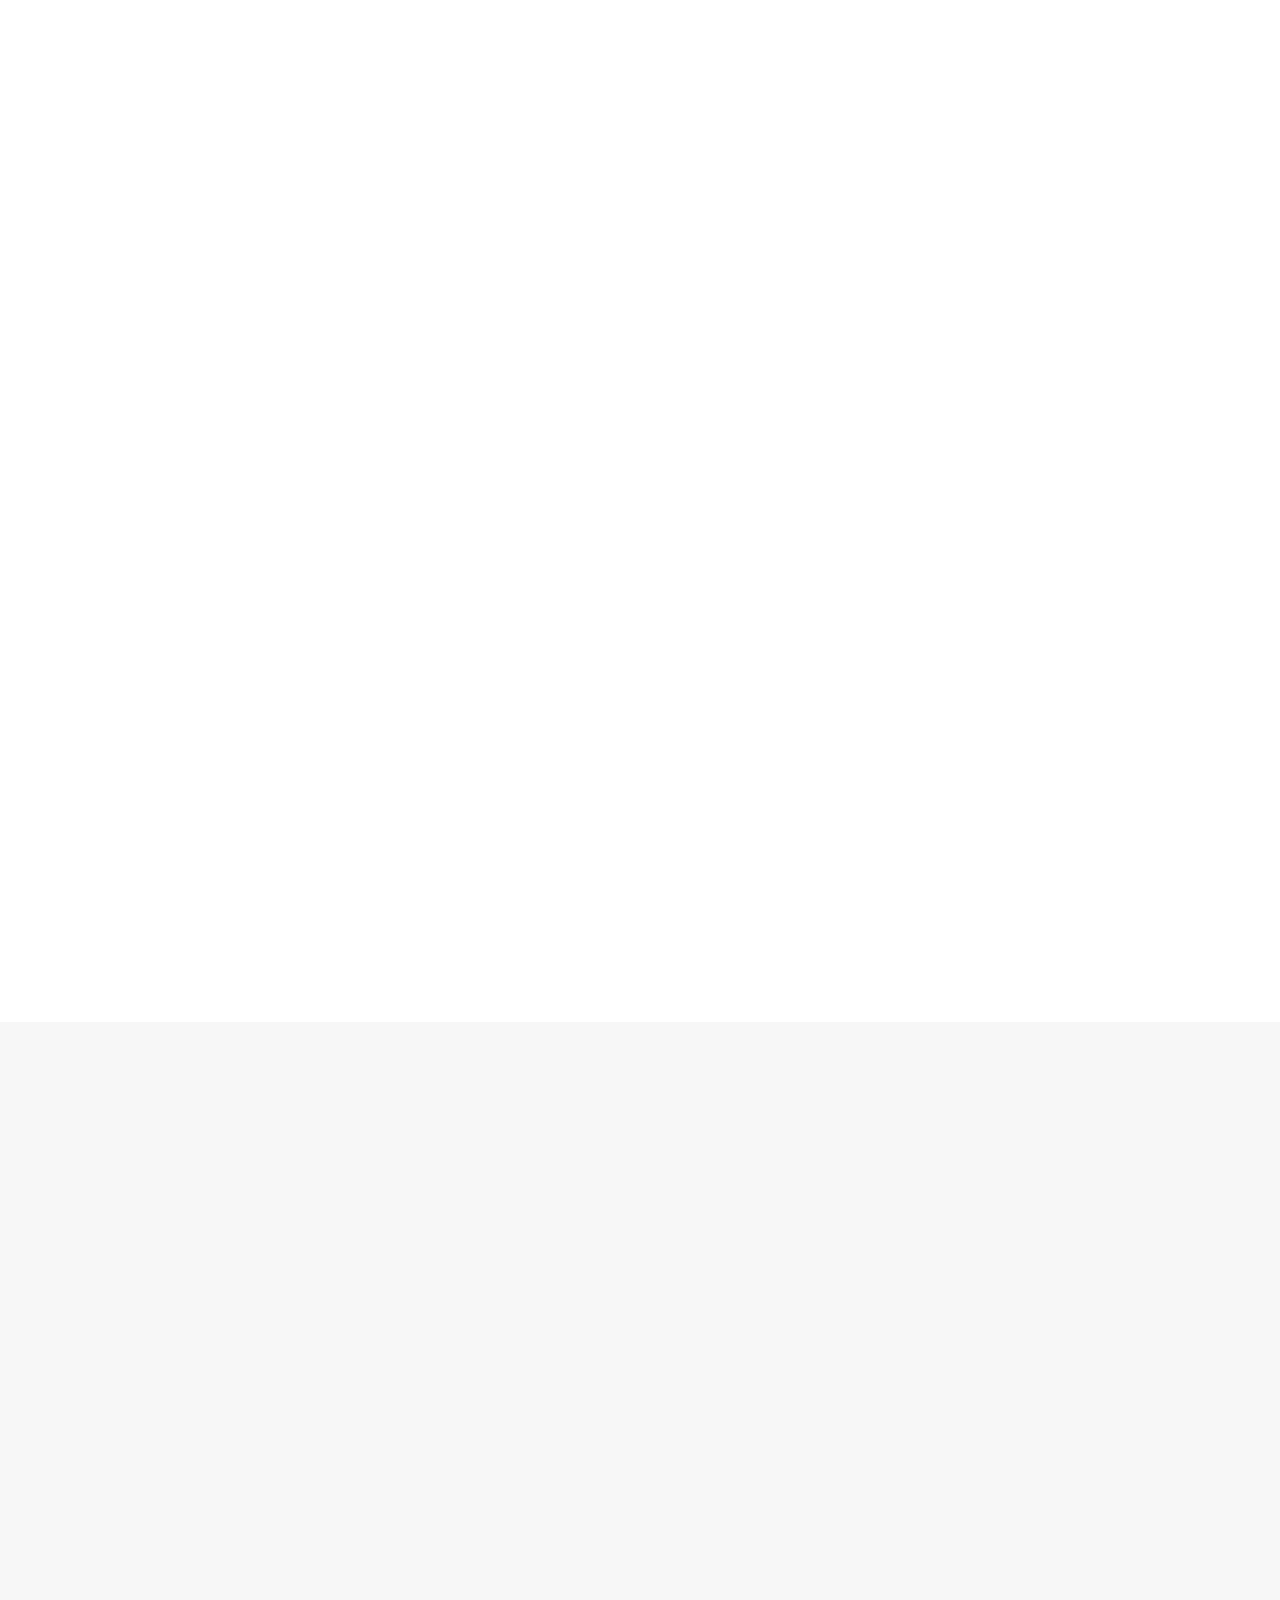
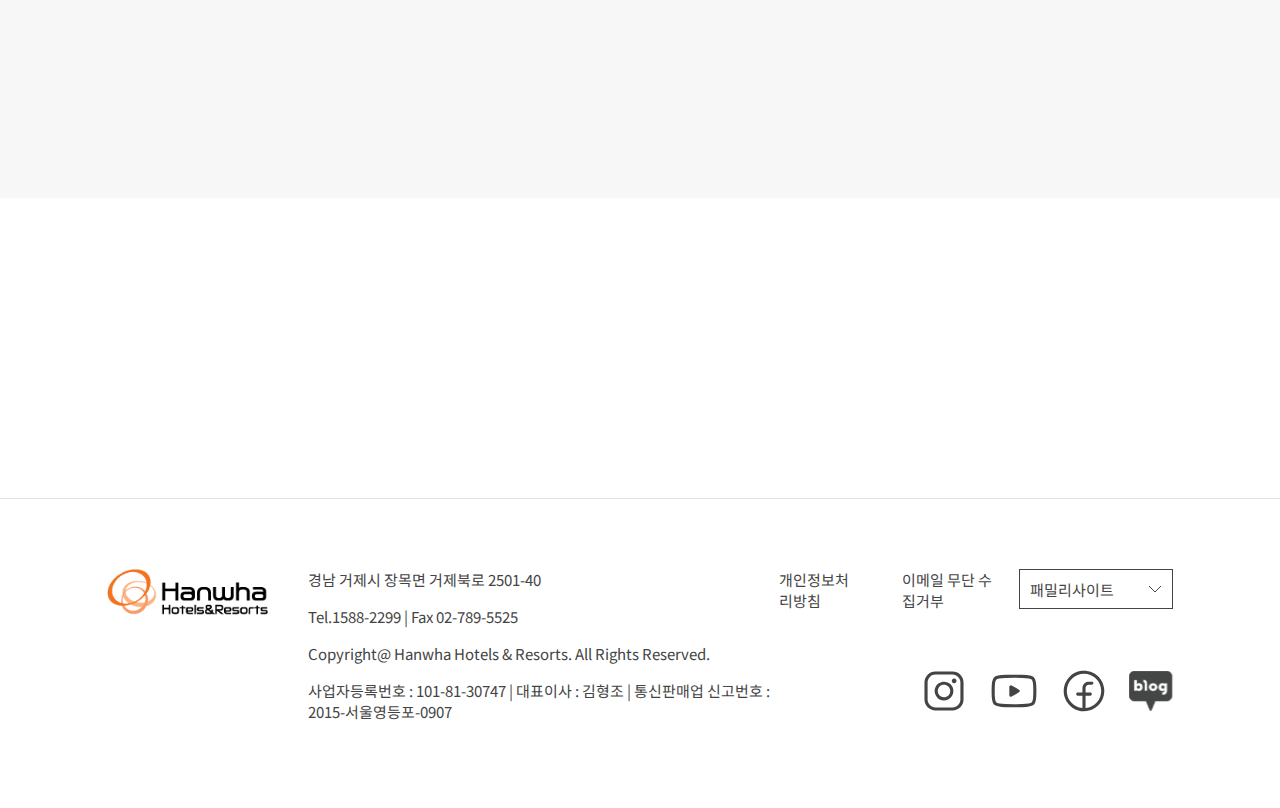
<file: dining/dining.html>
<!DOCTYPE html>
<html lang="en">
  <head>
    <meta charset="UTF-8" />
    <meta http-equiv="X-UA-Compatible" content="IE=edge" />
    <meta name="viewport" content="width=device-width, initial-scale=1.0" />
    <!-- 제이쿼리 -->
    <script src="https://ajax.googleapis.com/ajax/libs/jquery/3.6.0/jquery.min.js"></script>
    <script src="../component/component.js"></script>
    <!-- dining js -->
    <script src="./js/dining.js"></script>
    <!-- AOS API JS -->
    <script src="https://unpkg.com/aos@2.3.1/dist/aos.js"></script>
    <!-- CSS -->
    <link rel="stylesheet" href="../component/reset.css" />
    <link
      rel="stylesheet"
      href="../component/component_pc.css"
      media="screen and (min-width:767px)"
    />
    <link
      rel="stylesheet"
      href="../component/component_mobile.css"
      media="screen and (max-width:767px)"
    />
    <link
      rel="stylesheet"
      href="./css/dining_pc.css"
      media="screen and (min-width:767px)"
    />
    <link
      rel="stylesheet"
      href="./css/dining_mobile.css"
      media="screen and (max-width:767px)"
    />
    <!-- AOS API CSS -->
    <link
      href="https://unpkg.com/aos@2.3.1/dist/aos.css"
      rel="stylesheet"
      media="screen and (min-width:767px)"
    />
    <!-- 구글 폰트 -->
    <link
      href="https://fonts.googleapis.com/css2?family=Noto+Sans+KR:wght@100;300;400;500;700;900&display=swap"
      rel="stylesheet"
    />
    <!-- seo 최적화 및 오픈그래프 -->
    <meta property="og:image" content="../main/images/favicon.ico" />
    <meta property="og:site_name" content="한화호텔&리조트" />
    <meta property="og:title" content="한화호텔&리조트" />
    <meta property="og:description" content="한화호텔&리조트 홈페이지입니다." />
    <meta property="og:type" content="website" />
    <meta
      property="keywords"
      content="한화, 한화호텔&리조트, 한화리조트, 한화호텔"
    />
    <meta property="author" content="안정원" />
    <meta
      name="description"
      property="og:description"
      content="한화호텔&리조트 홈페이지입니다."
    />
    <!-- favicon -->
    <link rel="shortcut icon" href="../main/images/favicon.ico" />

    <title>DINING | 한화호텔&리조트</title>
  </head>
  <body>
    <div class="wrap">
      <!-- header -->
      <header class="header">
        <div class="logo">
          <a href="../index.html">
            <img src="../main/images/header_logo.png" alt="header_logo" />
          </a>
        </div>
        <nav class="nav">
          <ul class="depth_1">
            <li>
              <a href="../rooms/rooms.html">ROOMS</a>
              <div class="depth_2_box">
                <ul class="depth_2 depth_2_overview">
                  <li><a href="../rooms/rooms.html">OVERVIEW</a></li>
                </ul>
                <div class="depth_2_under_box">
                  <ul class="depth_2 depth2_under">
                    <li><a href="../rooms/rooms.html">STANDARD</a></li>
                  </ul>
                  <ul class="depth_2 depth2_under">
                    <li><a href="../rooms/rooms.html">DELUXE</a></li>
                  </ul>
                  <ul class="depth_2 depth2_under">
                    <li><a href="../rooms/rooms.html">EXECUTIVE</a></li>
                  </ul>
                  <ul class="depth_2 depth2_under">
                    <li><a href="../rooms/rooms.html">PREMIUM</a></li>
                  </ul>
                  <ul class="depth_2 depth2_under">
                    <li><a href="../rooms/rooms.html">SUITE</a></li>
                  </ul>
                </div>
              </div>
            </li>
            <li>
              <a href="../spa/spa.html">SPA</a>
              <div class="depth_2_box">
                <ul class="depth_2 depth_2_overview">
                  <li><a href="../spa/spa.html">OVERVIEW</a></li>
                </ul>
                <div class="depth_2_under_box">
                  <ul class="depth_2 depth2_under">
                    <li><a href="../spa/spa.html">SAOUNA</a></li>
                  </ul>
                  <ul class="depth_2 depth2_under">
                    <li><a href="../spa/spa.html">MASAGE</a></li>
                  </ul>
                  <ul class="depth_2 depth2_under">
                    <li><a href="../spa/spa.html">INDOOR SWIMMING POOL</a></li>
                  </ul>
                  <ul class="depth_2 depth2_under">
                    <li><a href="../spa/spa.html">OUTDOOR SWIMMING POOL</a></li>
                  </ul>
                  <ul class="depth_2 depth2_under">
                    <li><a href="../spa/spa.html">FAMILIY SWIMMING POOL</a></li>
                  </ul>
                </div>
              </div>
            </li>
            <li>
              <a href="../dining/dining.html">DINING</a>
              <div class="depth_2_box">
                <ul class="depth_2 depth_2_overview">
                  <li><a href="../dining/dining.html">OVERVIEW</a></li>
                </ul>
                <div class="depth_2_under_box">
                  <ul class="depth_2 depth2_under">
                    <li><a href="../dining/dining.html">PROVENCE</a></li>
                  </ul>
                  <ul class="depth_2 depth2_under">
                    <li><a href="../dining/dining.html">MAKOTO</a></li>
                  </ul>
                  <ul class="depth_2 depth2_under">
                    <li><a href="../dining/dining.html">ACACIA</a></li>
                  </ul>
                  <ul class="depth_2 depth2_under">
                    <li><a href="../dining/dining.html">KCLAVIS</a></li>
                  </ul>
                </div>
              </div>
            </li>
            <li>
              <a href="../facilities/facilities.html">FACILITIES</a>
              <div class="depth_2_box">
                <ul class="depth_2 depth_2_overview">
                  <li><a href="../facilities/facilities.html">OVERVIEW</a></li>
                </ul>
                <div class="depth_2_under_box">
                  <ul class="depth_2 depth2_under">
                    <li>
                      <a href="../facilities/facilities.html">FARM TOUR</a>
                    </li>
                  </ul>
                  <ul class="depth_2 depth2_under">
                    <li>
                      <a href="../facilities/facilities.html">ARBORETUM</a>
                    </li>
                  </ul>
                  <ul class="depth_2 depth2_under">
                    <li><a href="../facilities/facilities.html">GOLF</a></li>
                  </ul>
                  <ul class="depth_2 depth2_under">
                    <li>
                      <a href="../facilities/facilities.html">PILATES </a>
                    </li>
                  </ul>
                  <ul class="depth_2 depth2_under">
                    <li>
                      <a href="../facilities/facilities.html"
                        >CHILDREN’S PLAYGROUND</a
                      >
                    </li>
                  </ul>
                </div>
              </div>
            </li>
            <li><a href="../about/about.html">ABOUT</a></li>
          </ul>
        </nav>
        <div class="utile">
          <div class="utile_left">
            <a href="#">
              <img src="../main/images/language.svg" alt="header_language" />
            </a>
            <div class="site_map_btn">
              <img src="../main/images/site_map.svg" alt="site_map" />
            </div>
          </div>
          <div class="utile_right">
            <a href="#" id="utile_right_a">RESERVATION</a>
          </div>
        </div>
      </header>

      <!-- site map -->
      <div class="site_map">
        <div class="site_map_upper">
          <h1 class="site_map_logo">
            <a href="../index.html">
              <img src="../main/images/header_logo_active.png" alt="logo" />
            </a>
          </h1>
          <div class="site_map_header_ui">
            <div class="site_map_close_btn">
              <img
                src="../main/images/site_map_close_btn.svg"
                alt="site_close_btn"
              />
            </div>
          </div>
        </div>
        <nav class="site_map_nav">
          <ul class="site_map_dep1_ul">
            <li class="site_map_dep1_li">
              <a href="../rooms/rooms.html"
                >ROOMS
                <ul class="site_map_dep2_ul">
                  <li class="site_map_dep2_li">
                    <a href="../rooms/rooms.html">OVERVIEW</a>
                  </li>
                  <li class="site_map_dep2_li">
                    <a href="../rooms/rooms.html">STANDARD</a>
                  </li>
                  <li class="site_map_dep2_li">
                    <a href="../rooms/rooms.html">DELUXE</a>
                  </li>
                  <li class="site_map_dep2_li">
                    <a href="../rooms/rooms.html">EXECUTIVE</a>
                  </li>
                  <li class="site_map_dep2_li">
                    <a href="../rooms/rooms.html">PREMIUM</a>
                  </li>
                  <li class="site_map_dep2_li">
                    <a href="../rooms/rooms.html">SUITE</a>
                  </li>
                </ul>
              </a>
            </li>
            <li class="site_map_dep1_li">
              <a href="../spa/spa.html"
                >SPA
                <ul class="site_map_dep2_ul">
                  <li class="site_map_dep2_li">
                    <a href="../spa/spa.html">OVERVIEW</a>
                  </li>
                  <li class="site_map_dep2_li">
                    <a href="../spa/spa.html">SAOUNA</a>
                  </li>
                  <li class="site_map_dep2_li">
                    <a href="../spa/spa.html">MASAGE</a>
                  </li>
                  <li class="site_map_dep2_li">
                    <a href="../spa/spa.html">INDOOR SWIMMING POOL</a>
                  </li>
                  <li class="site_map_dep2_li">
                    <a href="../spa/spa.html">OUTDOOR SWIMMING POOL</a>
                  </li>
                  <li class="site_map_dep2_li">
                    <a href="../spa/spa.html">FAMILIY SWIMMING POOL</a>
                  </li>
                </ul>
              </a>
            </li>
            <li class="site_map_dep1_li">
              <a href="../dining/dining.html"
                >DINING
                <ul class="site_map_dep2_ul">
                  <li class="site_map_dep2_li">
                    <a href="../dining/dining.html">OVERVIEW</a>
                  </li>
                  <li class="site_map_dep2_li">
                    <a href="../dining/dining.html">PROVENCE</a>
                  </li>
                  <li class="site_map_dep2_li">
                    <a href="../dining/dining.html">MAKOTO</a>
                  </li>
                  <li class="site_map_dep2_li">
                    <a href="../dining/dining.html">ACACIA</a>
                  </li>
                  <li class="site_map_dep2_li">
                    <a href="../dining/dining.html">KCLAVIS</a>
                  </li>
                </ul>
              </a>
            </li>
            <li class="site_map_dep1_li">
              <a href="../facilities/facilities.html"
                >FACILITIES
                <ul class="site_map_dep2_ul">
                  <li class="site_map_dep2_li">
                    <a href="../facilities/facilities.html">OVERVIEW</a>
                  </li>
                  <li class="site_map_dep2_li">
                    <a href="../facilities/facilities.html">FARM TOUR</a>
                  </li>
                  <li class="site_map_dep2_li">
                    <a href="../facilities/facilities.html">ARBORETUM</a>
                  </li>
                  <li class="site_map_dep2_li">
                    <a href="../facilities/facilities.html">GOLF</a>
                  </li>
                  <li class="site_map_dep2_li">
                    <a href="../facilities/facilities.html">PILATES</a>
                  </li>
                  <li class="site_map_dep2_li">
                    <a href="../facilities/facilities.html"
                      >CHILDREN’S PLAYGROUND</a
                    >
                  </li>
                </ul>
              </a>
            </li>
            <li class="site_map_dep1_li">
              <a href="../about/about.html">ABOUT </a>
            </li>
          </ul>
        </nav>
      </div>

      <!-- main bn -->
      <div class="dining_bn_box_wrap">
        <div class="dining_bn_box">
          <div class="dining_bn_title">
            <h1>DINING</h1>
          </div>
        </div>
      </div>

      <!-- sub menu -->
      <div class="width_1600 width_mobile">
        <div class="sub_menu_box">
          <a href="../index.html">
            <span class="sub_menu_home">
              <svg
                width="20"
                height="20"
                viewBox="0 0 20 20"
                fill="none"
                xmlns="http://www.w3.org/2000/svg"
              >
                <path
                  d="M8.33342 15.8333V11.6666H11.6667V15.8333C11.6667 16.2916 12.0417 16.6666 12.5001 16.6666H15.0001C15.4584 16.6666 15.8334 16.2916 15.8334 15.8333V9.99998H17.2501C17.6334 9.99998 17.8167 9.52498 17.5251 9.27498L10.5584 2.99998C10.2417 2.71664 9.75841 2.71664 9.44175 2.99998L2.47508 9.27498C2.19175 9.52498 2.36675 9.99998 2.75008 9.99998H4.16675V15.8333C4.16675 16.2916 4.54175 16.6666 5.00008 16.6666H7.50008C7.95842 16.6666 8.33342 16.2916 8.33342 15.8333Z"
                  fill="#AAAAAA"
                />
              </svg>
            </span>
          </a>
          <span class="sub_menu_option"
            >DINING
            <svg
              width="10"
              height="6"
              viewBox="0 0 10 6"
              fill="none"
              xmlns="http://www.w3.org/2000/svg"
            >
              <path
                d="M0.5 0.5L5 5L9.5 0.5"
                stroke="#AAAAAA"
                stroke-width="1.7"
              />
            </svg>
            <!-- sub menu의 1단계 menu -->
            <ul class="sub_menu_option_depth">
              <li><a href="../rooms/rooms.html">ROOMS</a></li>
              <li><a href="../spa/spa.html">SPA</a></li>
              <li><a href="../facilities/facilities.html">FACILITIES</a></li>
              <li><a href="../about/about.html">ABOUT</a></li>
            </ul>
          </span>
          <span id="sub_menu_option_main" class="sub_menu_option"
            >OVERVIEW
            <svg
              width="10"
              height="6"
              viewBox="0 0 10 6"
              fill="none"
              xmlns="http://www.w3.org/2000/svg"
            >
              <path
                d="M0.5 0.5L5 5L9.5 0.5"
                stroke="#AAAAAA"
                stroke-width="1.7"
              />
            </svg>
            <!-- sub menu의 2단계 menu -->
            <ul class="sub_menu_option_depth">
              <li><a href="./dining.html">PROVENCE</a></li>
              <li><a href="./dining.html">MAKOTO</a></li>
              <li><a href="./dining.html">ACACIA</a></li>
              <li><a href="./dining.html">KCLAVIS</a></li>
            </ul>
          </span>
        </div>
      </div>

      <!-- overview -->
      <div class="width_1600 width_mobile">
        <div class="overview_box">
          <div class="overview_title">
            <h1>기대 그 이상의 행복을 드리기 위해</h1>
            <h2>OVERVIEW</h2>
            <h3>
              최고의 실력을 갖춘 셰프가 기다리는 뷔페와 일식을 즐기고 아늑한
              카페와 바에서 여유를 누리세요
            </h3>
          </div>
          <div class="overview_bn">
            <img src="./images/overview_bn.jpg" alt="overview_bn" />
          </div>
          <div class="overview_intro_wrap">
            <div
              class="overview_intro_info overview_intro_info_text_down"
              data-aos="fade-right"
              data-aos-delay="50"
              data-aos-duration="1500"
              data-aos-easing="ease-in-out"
            >
              <div class="overview_intro_info_text">
                <h1>BUFFET RESTAURANT</h1>
                <h2>프로방스</h2>
                <h3>
                  전문 셰프들이 즉석에서 선보이는 200여 가지의 요리를 경험할 수
                  있습니다. 아시안식, 일식, 양식, 누들, 콜드밀(Cold Meal),
                  코리안 그릴, 디저트, BAR 등 8개의 라이브 섹션에서 다양한
                  요리를 맛볼 수 있습니다.
                </h3>
              </div>
              <div class="overview_intro_info_btn">
                <a href="#">
                  <p>VIEW MORE</p>
                  <svg
                    width="15"
                    height="20"
                    viewBox="0 0 9 15"
                    fill="none"
                    xmlns="http://www.w3.org/2000/svg"
                  >
                    <path
                      d="M1 1.5L7 7.5L1 13.5"
                      stroke="black"
                      stroke-width="1"
                    />
                  </svg>
                </a>
              </div>
            </div>
            <div
              class="overview_intro_bn"
              data-aos="fade-left"
              data-aos-delay="50"
              data-aos-duration="1500"
              data-aos-easing="ease-in-out"
            >
              <img src="./images/dining_1.jpg" alt="dining_img" />
            </div>
          </div>
          <div class="overview_intro_wrap overview_intro_wrap_margin">
            <div
              class="overview_intro_bn"
              data-aos="fade-right"
              data-aos-delay="50"
              data-aos-duration="1500"
              data-aos-easing="ease-in-out"
            >
              <img src="./images/dining_2.jpg" alt="dining_img" />
            </div>
            <div
              class="overview_intro_info"
              data-aos="fade-left"
              data-aos-delay="50"
              data-aos-duration="1500"
              data-aos-easing="ease-in-out"
            >
              <div class="overview_intro_info_text">
                <h1>JAPANESE RESTAURANT</h1>
                <h2>마코토</h2>
                <h3>
                  현대적인 감각의 인테리어와 아늑한 느낌의 별실이 준비되어
                  있습니다. 제철 최고의 식재료를 이용한 조리장의 최고급 일식
                  오마카세 메뉴를 즐길 수 있습니다.
                </h3>
              </div>
              <div class="overview_intro_info_btn">
                <a href="#">
                  <p>VIEW MORE</p>
                  <svg
                    width="15"
                    height="20"
                    viewBox="0 0 9 15"
                    fill="none"
                    xmlns="http://www.w3.org/2000/svg"
                  >
                    <path
                      d="M1 1.5L7 7.5L1 13.5"
                      stroke="black"
                      stroke-width="1"
                    />
                  </svg>
                </a>
              </div>
            </div>
          </div>
          <div class="overview_intro_wrap overview_intro_wrap_margin">
            <div
              class="overview_intro_info overview_intro_info_text_down"
              data-aos="fade-right"
              data-aos-delay="50"
              data-aos-duration="1500"
              data-aos-easing="ease-in-out"
            >
              <div class="overview_intro_info_text">
                <h1>BRUNCH CAFE</h1>
                <h2>아카시아</h2>
                <h3>
                  가볍게 즐길 수 있는 드링크 종류부터 커피, 그리고 달달하게 즐길
                  수 있는 디저트, 선물용으로 좋은 홀 케이크까지 파티시에의 수제
                  디저트를 즐겨보세요.
                </h3>
              </div>
              <div class="overview_intro_info_btn">
                <a href="#">
                  <p>VIEW MORE</p>
                  <svg
                    width="15"
                    height="20"
                    viewBox="0 0 9 15"
                    fill="none"
                    xmlns="http://www.w3.org/2000/svg"
                  >
                    <path
                      d="M1 1.5L7 7.5L1 13.5"
                      stroke="black"
                      stroke-width="1"
                    />
                  </svg>
                </a>
              </div>
            </div>
            <div
              class="overview_intro_bn"
              data-aos="fade-left"
              data-aos-delay="50"
              data-aos-duration="1500"
              data-aos-easing="ease-in-out"
            >
              <img src="./images/dining_3.jpg" alt="dining_img" />
            </div>
          </div>
          <div class="overview_intro_wrap overview_intro_wrap_margin">
            <div
              class="overview_intro_bn"
              data-aos="fade-right"
              data-aos-delay="50"
              data-aos-duration="1500"
              data-aos-easing="ease-in-out"
            >
              <img src="./images/dining_4.jpg" alt="dining_img" />
            </div>
            <div
              class="overview_intro_info"
              data-aos="fade-left"
              data-aos-delay="50"
              data-aos-duration="1500"
              data-aos-easing="ease-in-out"
            >
              <div class="overview_intro_info_text">
                <h1>BAR</h1>
                <h2>클라비스</h2>
                <h3>
                  편안하고 고급스러운 분위기 속에서 다양한 주류와 음료를 맛볼 수
                  있는 와인&위스키 바입니다.
                </h3>
              </div>
              <div class="overview_intro_info_btn">
                <a href="#">
                  <p>VIEW MORE</p>
                  <svg
                    width="15"
                    height="20"
                    viewBox="0 0 9 15"
                    fill="none"
                    xmlns="http://www.w3.org/2000/svg"
                  >
                    <path
                      d="M1 1.5L7 7.5L1 13.5"
                      stroke="black"
                      stroke-width="1"
                    />
                  </svg>
                </a>
              </div>
            </div>
          </div>
        </div>
      </div>

      <!-- event -->
      <div class="event_wrap">
        <div class="width_1600 width_mobile">
          <div class="event_box">
            <div
              class="event_title"
              data-aos="fade-down"
              data-aos-delay="50"
              data-aos-duration="1500"
              data-aos-easing="ease-in-out"
            >
              <h1>다이닝 이벤트 상품을 만나보세요</h1>
              <h2>EVENT PRODUCTS</h2>
            </div>
            <div class="event_product">
              <div
                class="event_product_info"
                data-aos="fade-right"
                data-aos-delay="50"
                data-aos-duration="1500"
                data-aos-easing="ease-in-out"
              >
                <div class="event_product_info_text">
                  <h1>FAMILY DISCOUNT</h1>
                  <h2>
                    4인 이상 예약시 최대 20% 할인되는 뷔페 이벤트를 만나보세요
                  </h2>
                  <h3>예약 : 2022.08.12 ~ 22.10.10</h3>
                  <h4>투숙 : 2022.08.17 ~ 22.10.31</h4>
                </div>
                <div class="event_product_info_btn">
                  <a href="#">
                    <p>VIEW MORE</p>
                    <svg
                      width="15"
                      height="20"
                      viewBox="0 0 9 15"
                      fill="none"
                      xmlns="http://www.w3.org/2000/svg"
                    >
                      <path
                        d="M1 1.5L7 7.5L1 13.5"
                        stroke="black"
                        stroke-width="1"
                      />
                    </svg>
                  </a>
                  <!-- 이벤트의 화살표 버튼 -->
                  <div class="event_product_info_btn_arrow">
                    <svg
                      class="event_product_info_btn_arrow_left"
                      width="47"
                      height="47"
                      viewBox="0 0 47 47"
                      fill="none"
                      xmlns="http://www.w3.org/2000/svg"
                    >
                      <path d="M34 8L13 24L34 40" stroke="black" />
                      <rect
                        x="0.5"
                        y="0.5"
                        width="46"
                        height="46"
                        stroke="black"
                      />
                    </svg>
                    <svg
                      class="event_product_info_btn_arrow_right"
                      width="47"
                      height="47"
                      viewBox="0 0 47 47"
                      fill="none"
                      xmlns="http://www.w3.org/2000/svg"
                    >
                      <path d="M13 8L34 24L13 40" stroke="black" />
                      <rect
                        x="-0.5"
                        y="0.5"
                        width="46"
                        height="46"
                        transform="matrix(-1 0 0 1 46 0)"
                        stroke="black"
                      />
                    </svg>
                  </div>
                </div>
              </div>
              <div
                class="event_product_bn"
                data-aos="fade-left"
                data-aos-delay="50"
                data-aos-duration="1500"
                data-aos-easing="ease-in-out"
              >
                <img
                  class="evnet_img"
                  src="./images/event.jpg"
                  alt="event_img"
                />
              </div>
            </div>
          </div>
        </div>
      </div>

      <!-- footer -->
      <footer class="footer">
        <div class="footer_left">
          <h1 class="footer_left_logo">
            <a href="../index.html">
              <img src="../main/images/footer_logo.jpg" alt="footer_logo" />
            </a>
          </h1>
          <div class="footer_left_info">
            <p class="footer_left_info_1">
              경남 거제시 장목면 거제북로 2501-40
            </p>
            <p class="footer_left_info_2">
              <span>Tel.1588-2299 | </span>
              <span>Fax 02-789-5525</span>
            </p>
            <p class="footer_left_info_3">
              Copyright@ Hanwha Hotels & Resorts. All Rights Reserved.
            </p>
            <p class="footer_left_info_4">
              <span>사업자등록번호 : 101-81-30747 | </span>
              <span>대표이사 : 김형조 | </span>
              <span>통신판매업 신고번호 : 2015-서울영등포-0907</span>
            </p>
          </div>
        </div>
        <div class="footer_right">
          <div class="footer_right_upper">
            <span>
              <a
                href="https://hlive.hanwharesort.co.kr/utils/policy.do?_gl=1*12jrqw8*_ga*MTAwNDUyMDk5LjE2Njk2MDIzNzE.*_ga_7EZ65XE45B*MTY3MDU1OTIxNS4xNC4xLjE2NzA1NjA3NTAuNTcuMC4w"
                >개인정보처리방침</a
              ></span
            >
            <span class="footer_right_upper_2"
              ><a
                href="https://hlive.hanwharesort.co.kr/utils/nomail.do?_gl=1*12jrqw8*_ga*MTAwNDUyMDk5LjE2Njk2MDIzNzE.*_ga_7EZ65XE45B*MTY3MDU1OTIxNS4xNC4xLjE2NzA1NjA3NTAuNTcuMC4w"
                >이메일 무단 수집거부</a
              ></span
            >
            <!-- footer family site -->
            <div class="footer_right_upper_family">
              <span class="family_box">패밀리사이트 </span>
              <svg
                width="14"
                height="8"
                viewBox="0 0 14 8"
                fill="none"
                xmlns="http://www.w3.org/2000/svg"
              >
                <path d="M1 1L7 7L13 1" stroke="#444444" />
              </svg>
              <ul class="family_depth1">
                <li>
                  <a href="https://www.hanwha.co.kr/index.do">한화그룹</a>
                </li>
                <li>
                  <a href="https://hlive.hanwharesort.co.kr/index.do"
                    >멤버십사이트</a
                  >
                </li>
                <li><a href="https://www.lmembers.co.kr/pc/">LEMBERS</a></li>
                <li>
                  <a href="https://www.plazacc.co.kr/plzcc/irsweb/golf2/main.do"
                    >플라자CC</a
                  >
                </li>
              </ul>
            </div>
          </div>
          <div class="footer_right_under">
            <a href="https://www.instagram.com/hanwharesort_story/"
              ><img src="../main/images/instagram.svg" alt="instagram"
            /></a>
            <a href="https://www.youtube.com/channel/UCPQPQLc6sbZgMBrL4EqwJWA"
              ><img src="../main/images/youtube.svg" alt="youtube"
            /></a>
            <a href="https://www.facebook.com/hanwhahotelandresort"
              ><img src="../main/images/facebook.svg" alt="facebook"
            /></a>
            <a href="https://blog.naver.com/hanwha_resort"
              ><img src="../main/images/naver.svg" alt="twitter"
            /></a>
          </div>
        </div>
      </footer>
    </div>
    <script>
      AOS.init();
    </script>
  </body>
</html>
</file>
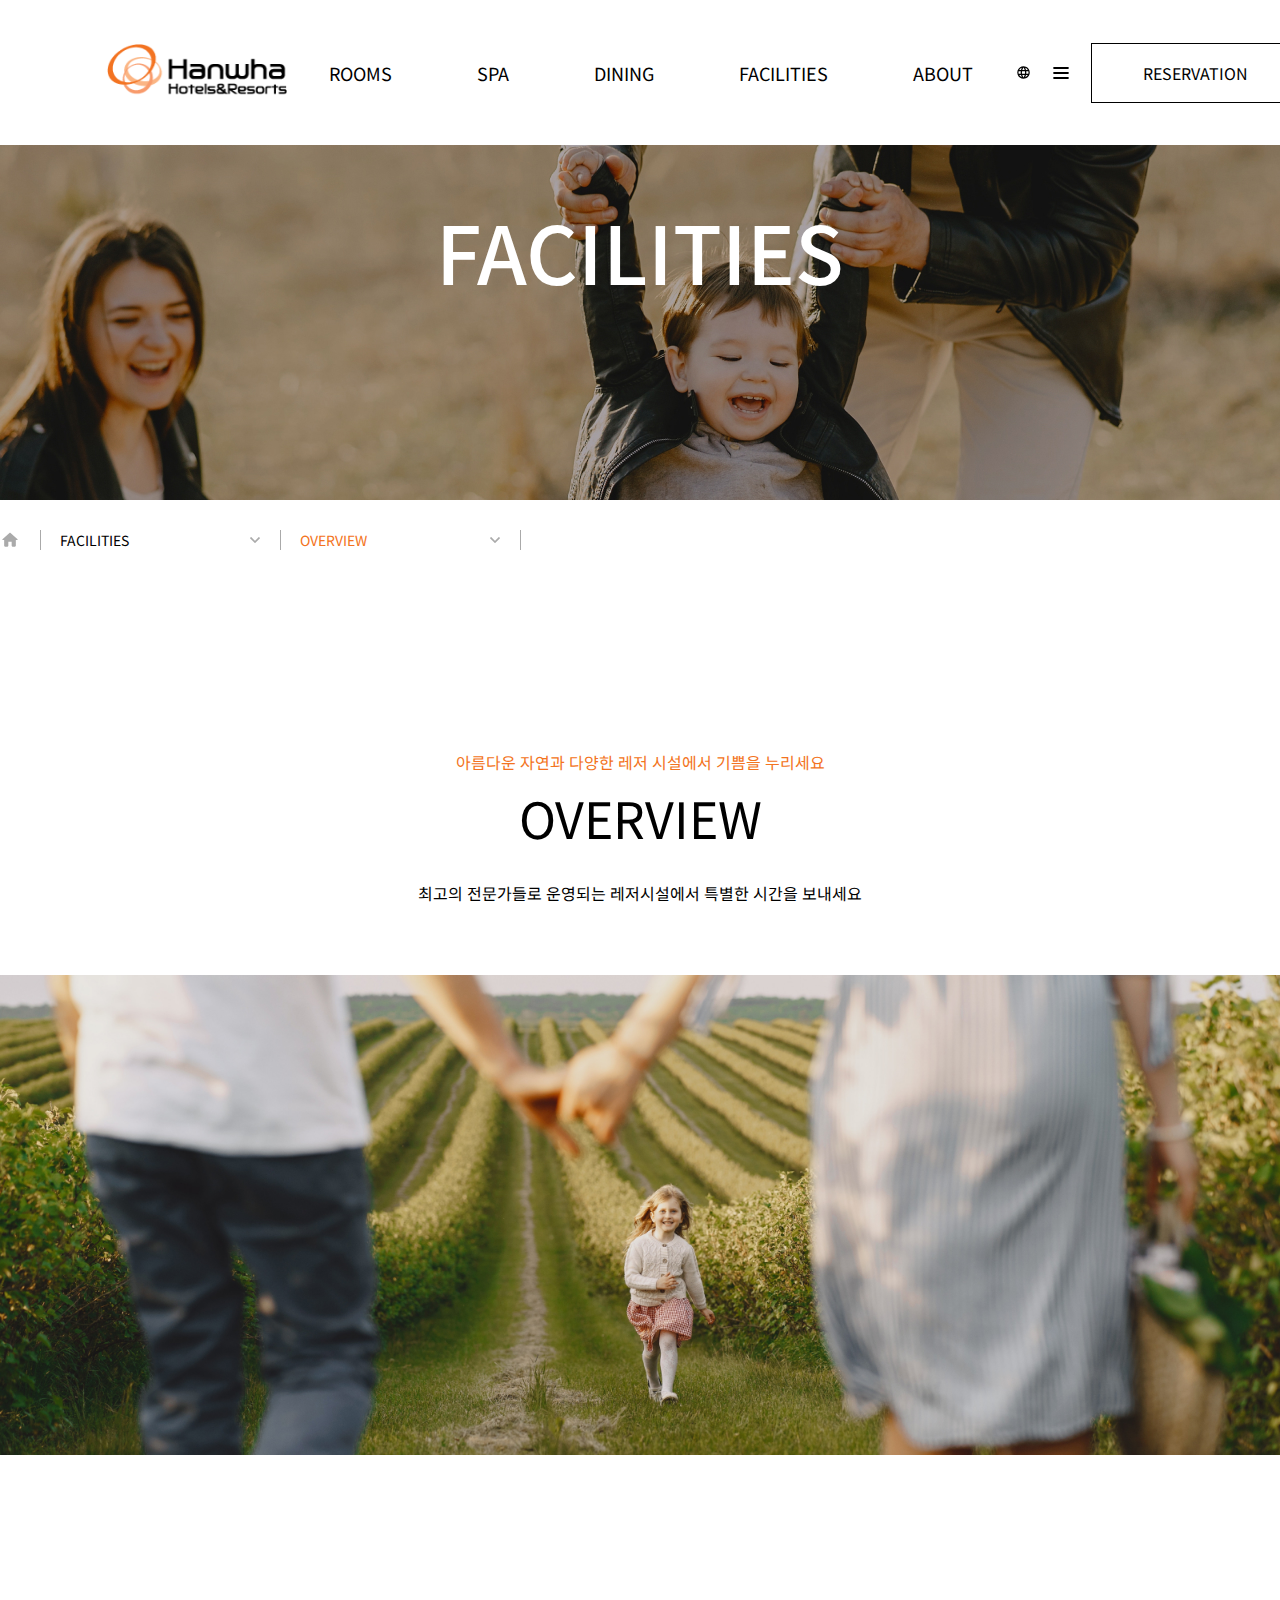
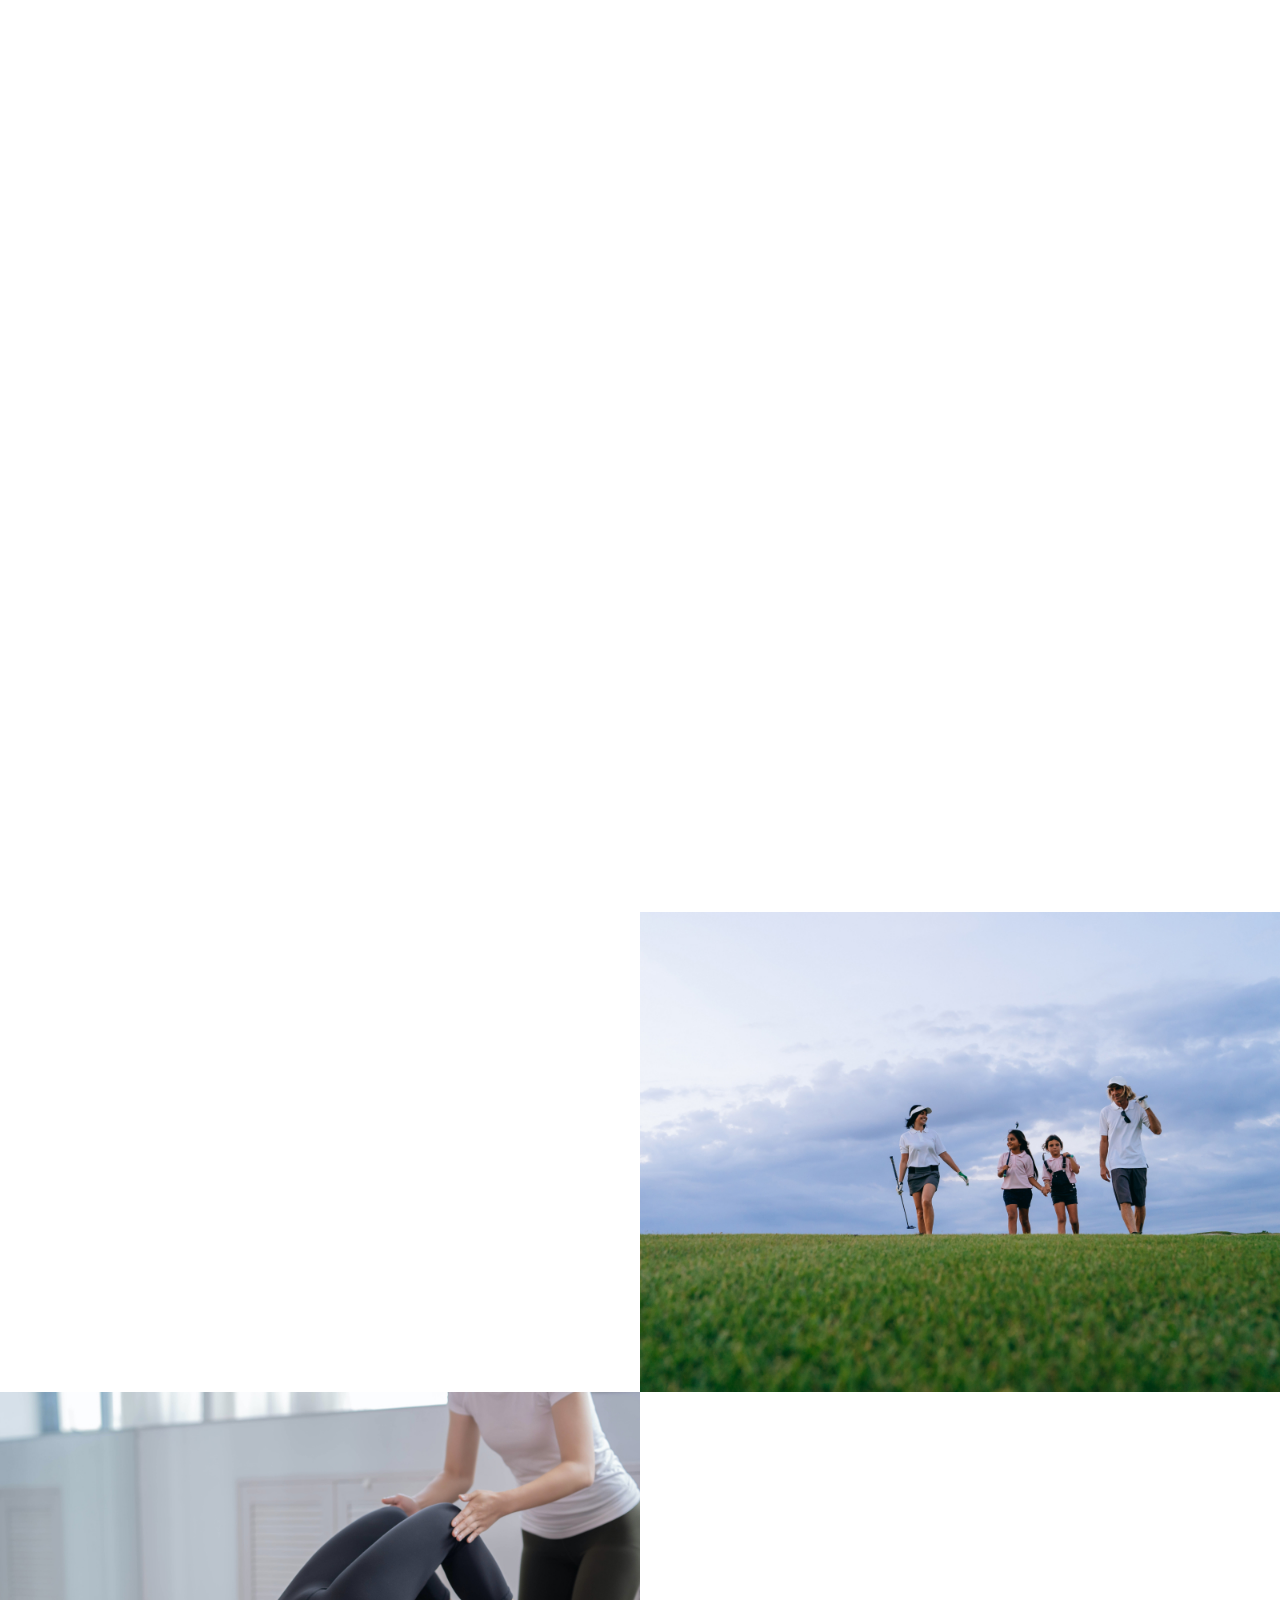
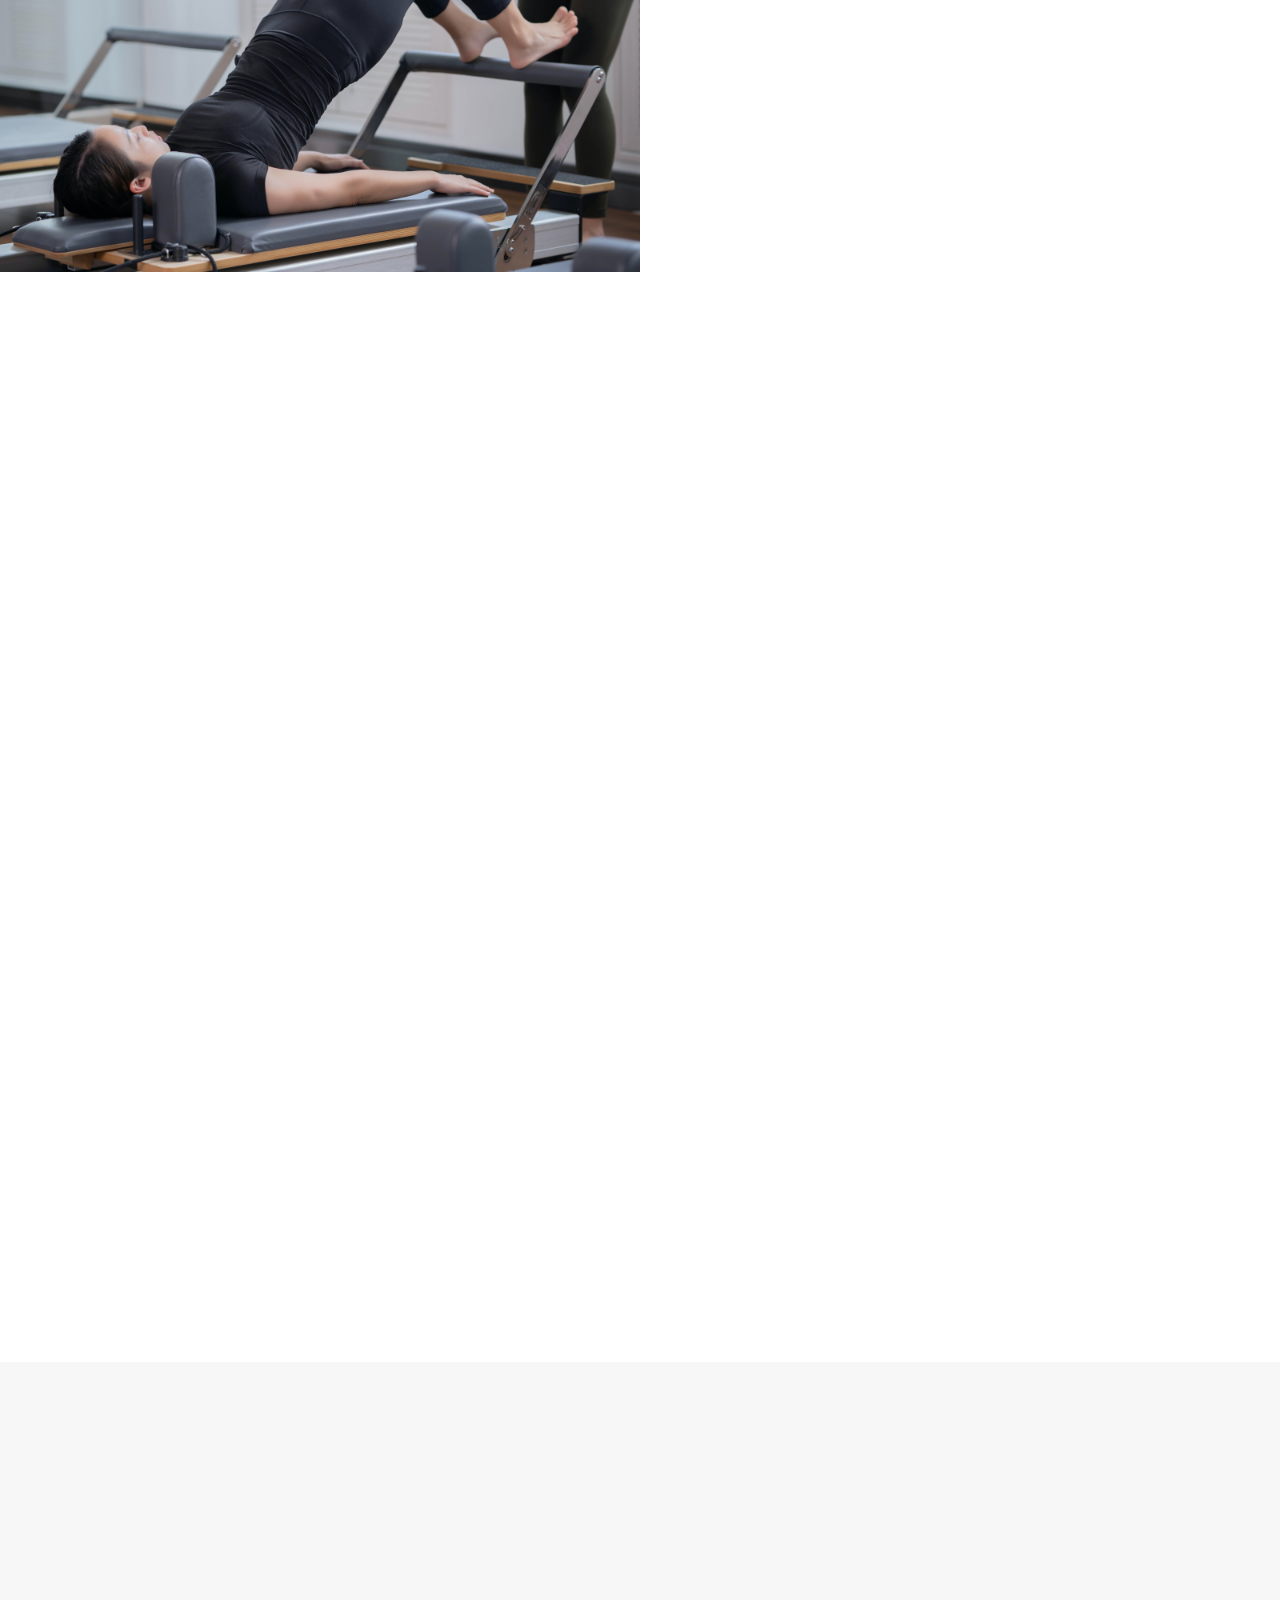
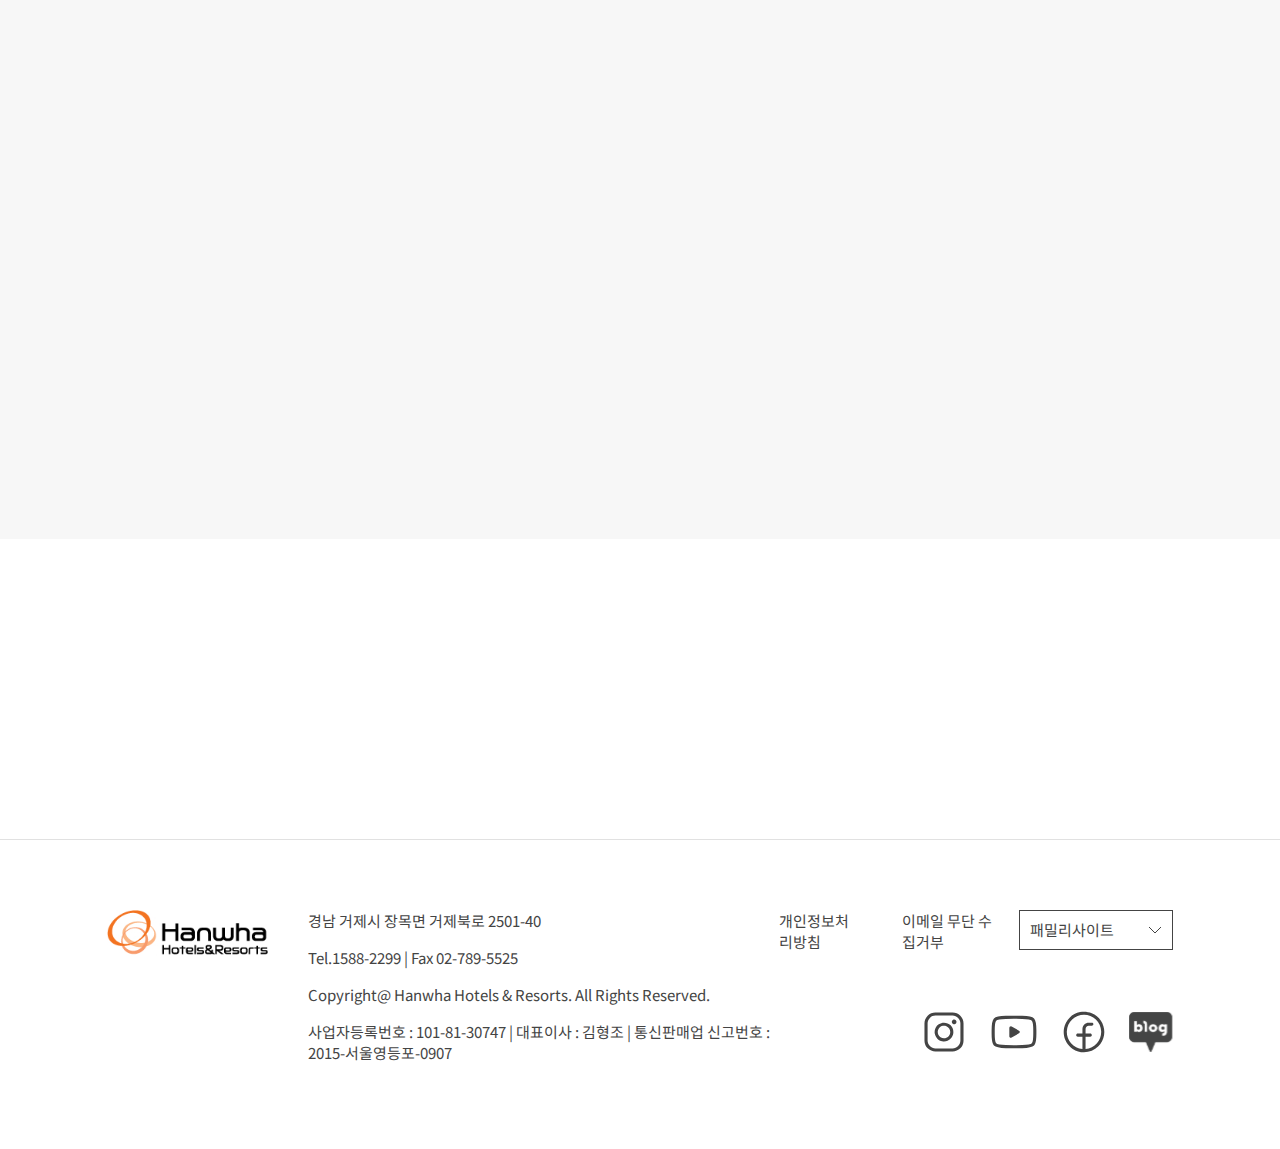
<file: facilities/facilities.html>
<!DOCTYPE html>
<html lang="en">
  <head>
    <meta charset="UTF-8" />
    <meta http-equiv="X-UA-Compatible" content="IE=edge" />
    <meta name="viewport" content="width=device-width, initial-scale=1.0" />
    <!-- 제이쿼리 -->
    <script src="https://ajax.googleapis.com/ajax/libs/jquery/3.6.0/jquery.min.js"></script>
    <script src="../component/component.js"></script>
    <!-- facilities js -->
    <script src="./js/facilities.js"></script>
    <!-- AOS API JS-->
    <script src="https://unpkg.com/aos@2.3.1/dist/aos.js"></script>
    <!-- CSS -->
    <link rel="stylesheet" href="../component/reset.css" />
    <link
      rel="stylesheet"
      href="../component/component_pc.css"
      media="screen and (min-width:767px)"
    />
    <link
      rel="stylesheet"
      href="../component/component_mobile.css"
      media="screen and (max-width:767px)"
    />
    <link
      rel="stylesheet"
      href="./css/facilities_pc.css"
      media="screen and (min-width:767px)"
    />
    <link
      rel="stylesheet"
      href="./css/facilities_mobile.css"
      media="screen and (max-width:767px)"
    />
    <!-- AOS API CSS -->
    <link
      href="https://unpkg.com/aos@2.3.1/dist/aos.css"
      rel="stylesheet"
      media="screen and (min-width:767px)"
    />
    <!-- 구글 폰트 -->
    <link
      href="https://fonts.googleapis.com/css2?family=Noto+Sans+KR:wght@100;300;400;500;700;900&display=swap"
      rel="stylesheet"
    />
    <!-- seo 최적화 및 오픈그래프 -->
    <meta property="og:image" content="../hanwah_open_img.jpg" />
    <meta property="og:site_name" content="한화호텔&리조트" />
    <meta property="og:title" content="한화호텔&리조트" />
    <meta property="og:description" content="한화호텔&리조트 홈페이지입니다." />
    <meta property="og:type" content="website" />
    <meta
      property="keywords"
      content="한화, 한화호텔&리조트, 한화리조트, 한화호텔"
    />
    <meta property="author" content="안정원" />
    <meta
      name="description"
      property="og:description"
      content="한화호텔&리조트 홈페이지입니다."
    />
    <!-- favicon -->
    <link rel="shortcut icon" href="../main/images/favicon.ico" />
    <title>FACILITIES | 한화호텔&리조트</title>
  </head>
  <body>
    <div class="wrap">
      <!-- header -->
      <header class="header">
        <div class="logo">
          <a href="../index.html">
            <img src="../main/images/header_logo.png" alt="header_logo" />
          </a>
        </div>
        <nav class="nav">
          <ul class="depth_1">
            <li>
              <a href="../rooms/rooms.html">ROOMS</a>
              <div class="depth_2_box">
                <ul class="depth_2 depth_2_overview">
                  <li><a href="../rooms/rooms.html">OVERVIEW</a></li>
                </ul>
                <div class="depth_2_under_box">
                  <ul class="depth_2 depth2_under">
                    <li><a href="../rooms/rooms.html">STANDARD</a></li>
                  </ul>
                  <ul class="depth_2 depth2_under">
                    <li><a href="../rooms/rooms.html">DELUXE</a></li>
                  </ul>
                  <ul class="depth_2 depth2_under">
                    <li><a href="../rooms/rooms.html">EXECUTIVE</a></li>
                  </ul>
                  <ul class="depth_2 depth2_under">
                    <li><a href="../rooms/rooms.html">PREMIUM</a></li>
                  </ul>
                  <ul class="depth_2 depth2_under">
                    <li><a href="../rooms/rooms.html">SUITE</a></li>
                  </ul>
                </div>
              </div>
            </li>
            <li>
              <a href="../spa/spa.html">SPA</a>
              <div class="depth_2_box">
                <ul class="depth_2 depth_2_overview">
                  <li><a href="../spa/spa.html">OVERVIEW</a></li>
                </ul>
                <div class="depth_2_under_box">
                  <ul class="depth_2 depth2_under">
                    <li><a href="../spa/spa.html">SAOUNA</a></li>
                  </ul>
                  <ul class="depth_2 depth2_under">
                    <li><a href="../spa/spa.html">MASAGE</a></li>
                  </ul>
                  <ul class="depth_2 depth2_under">
                    <li><a href="../spa/spa.html">INDOOR SWIMMING POOL</a></li>
                  </ul>
                  <ul class="depth_2 depth2_under">
                    <li><a href="../spa/spa.html">OUTDOOR SWIMMING POOL</a></li>
                  </ul>
                  <ul class="depth_2 depth2_under">
                    <li><a href="../spa/spa.html">FAMILIY SWIMMING POOL</a></li>
                  </ul>
                </div>
              </div>
            </li>
            <li>
              <a href="../dining/dining.html">DINING</a>
              <div class="depth_2_box">
                <ul class="depth_2 depth_2_overview">
                  <li><a href="../dining/dining.html">OVERVIEW</a></li>
                </ul>
                <div class="depth_2_under_box">
                  <ul class="depth_2 depth2_under">
                    <li><a href="../dining/dining.html">PROVENCE</a></li>
                  </ul>
                  <ul class="depth_2 depth2_under">
                    <li><a href="../dining/dining.html">MAKOTO</a></li>
                  </ul>
                  <ul class="depth_2 depth2_under">
                    <li><a href="../dining/dining.html">ACACIA</a></li>
                  </ul>
                  <ul class="depth_2 depth2_under">
                    <li><a href="../dining/dining.html">KCLAVIS</a></li>
                  </ul>
                </div>
              </div>
            </li>
            <li>
              <a href="./facilities.html">FACILITIES</a>
              <div class="depth_2_box">
                <ul class="depth_2 depth_2_overview">
                  <li><a href="./facilities.html">OVERVIEW</a></li>
                </ul>
                <div class="depth_2_under_box">
                  <ul class="depth_2 depth2_under">
                    <li>
                      <a href="./facilities.html">FARM TOUR</a>
                    </li>
                  </ul>
                  <ul class="depth_2 depth2_under">
                    <li>
                      <a href="./facilities.html">ARBORETUM</a>
                    </li>
                  </ul>
                  <ul class="depth_2 depth2_under">
                    <li><a href="./facilities.html">GOLF</a></li>
                  </ul>
                  <ul class="depth_2 depth2_under">
                    <li>
                      <a href="./facilities.html">PILATES </a>
                    </li>
                  </ul>
                  <ul class="depth_2 depth2_under">
                    <li>
                      <a href="./facilities.html">CHILDREN’S PLAYGROUND</a>
                    </li>
                  </ul>
                </div>
              </div>
            </li>
            <li><a href="../about/about.html">ABOUT</a></li>
          </ul>
        </nav>
        <div class="utile">
          <div class="utile_left">
            <a href="#">
              <img src="../main/images/language.svg" alt="header_language" />
            </a>
            <div class="site_map_btn">
              <img src="../main/images/site_map.svg" alt="site_map" />
            </div>
          </div>
          <div class="utile_right">
            <a href="#" id="utile_right_a">RESERVATION</a>
          </div>
        </div>
      </header>

      <!-- site map -->
      <div class="site_map">
        <div class="site_map_upper">
          <h1 class="site_map_logo">
            <a href="../index.html">
              <img src="../main/images/header_logo_active.png" alt="logo" />
            </a>
          </h1>
          <div class="site_map_header_ui">
            <div class="site_map_close_btn">
              <img
                src="../main/images/site_map_close_btn.svg"
                alt="site_close_btn"
              />
            </div>
          </div>
        </div>
        <nav class="site_map_nav">
          <ul class="site_map_dep1_ul">
            <li class="site_map_dep1_li">
              <a href="../rooms/rooms.html"
                >ROOMS
                <ul class="site_map_dep2_ul">
                  <li class="site_map_dep2_li">
                    <a href="../rooms/rooms.html">OVERVIEW</a>
                  </li>
                  <li class="site_map_dep2_li">
                    <a href="../rooms/rooms.html">STANDARD</a>
                  </li>
                  <li class="site_map_dep2_li">
                    <a href="../rooms/rooms.html">DELUXE</a>
                  </li>
                  <li class="site_map_dep2_li">
                    <a href="../rooms/rooms.html">EXECUTIVE</a>
                  </li>
                  <li class="site_map_dep2_li">
                    <a href="../rooms/rooms.html">PREMIUM</a>
                  </li>
                  <li class="site_map_dep2_li">
                    <a href="../rooms/rooms.html">SUITE</a>
                  </li>
                </ul>
              </a>
            </li>
            <li class="site_map_dep1_li">
              <a href="../spa/spa.html"
                >SPA
                <ul class="site_map_dep2_ul">
                  <li class="site_map_dep2_li">
                    <a href="../spa/spa.html">OVERVIEW</a>
                  </li>
                  <li class="site_map_dep2_li">
                    <a href="../spa/spa.html">SAOUNA</a>
                  </li>
                  <li class="site_map_dep2_li">
                    <a href="../spa/spa.html">MASAGE</a>
                  </li>
                  <li class="site_map_dep2_li">
                    <a href="../spa/spa.html">INDOOR SWIMMING POOL</a>
                  </li>
                  <li class="site_map_dep2_li">
                    <a href="../spa/spa.html">OUTDOOR SWIMMING POOL</a>
                  </li>
                  <li class="site_map_dep2_li">
                    <a href="../spa/spa.html">FAMILIY SWIMMING POOL</a>
                  </li>
                </ul>
              </a>
            </li>
            <li class="site_map_dep1_li">
              <a href="../dining/dining.html"
                >DINING
                <ul class="site_map_dep2_ul">
                  <li class="site_map_dep2_li">
                    <a href="../dining/dining.html">OVERVIEW</a>
                  </li>
                  <li class="site_map_dep2_li">
                    <a href="../dining/dining.html">PROVENCE</a>
                  </li>
                  <li class="site_map_dep2_li">
                    <a href="../dining/dining.html">MAKOTO</a>
                  </li>
                  <li class="site_map_dep2_li">
                    <a href="../dining/dining.html">ACACIA</a>
                  </li>
                  <li class="site_map_dep2_li">
                    <a href="../dining/dining.html">KCLAVIS</a>
                  </li>
                </ul>
              </a>
            </li>
            <li class="site_map_dep1_li">
              <a href="./facilities.html"
                >FACILITIES
                <ul class="site_map_dep2_ul">
                  <li class="site_map_dep2_li">
                    <a href="./facilities.html">OVERVIEW</a>
                  </li>
                  <li class="site_map_dep2_li">
                    <a href="./facilities.html">FARM TOUR</a>
                  </li>
                  <li class="site_map_dep2_li">
                    <a href="./facilities.html">ARBORETUM</a>
                  </li>
                  <li class="site_map_dep2_li">
                    <a href="./facilities.html">GOLF</a>
                  </li>
                  <li class="site_map_dep2_li">
                    <a href="./facilities.html">PILATES</a>
                  </li>
                  <li class="site_map_dep2_li">
                    <a href="./facilities.html">CHILDREN’S PLAYGROUND</a>
                  </li>
                </ul>
              </a>
            </li>
            <li class="site_map_dep1_li">
              <a href="../about/about.html">ABOUT </a>
            </li>
          </ul>
        </nav>
      </div>

      <!-- main bn -->
      <div class="facilities_bn_box_wrap">
        <div class="facilities_bn_box">
          <div class="facilities_bn_title">
            <h1>FACILITIES</h1>
          </div>
        </div>
      </div>

      <!-- sub menu -->
      <div class="width_1600">
        <div class="sub_menu_box">
          <a href="../index.html">
            <span class="sub_menu_home">
              <svg
                width="20"
                height="20"
                viewBox="0 0 20 20"
                fill="none"
                xmlns="http://www.w3.org/2000/svg"
              >
                <path
                  d="M8.33342 15.8333V11.6666H11.6667V15.8333C11.6667 16.2916 12.0417 16.6666 12.5001 16.6666H15.0001C15.4584 16.6666 15.8334 16.2916 15.8334 15.8333V9.99998H17.2501C17.6334 9.99998 17.8167 9.52498 17.5251 9.27498L10.5584 2.99998C10.2417 2.71664 9.75841 2.71664 9.44175 2.99998L2.47508 9.27498C2.19175 9.52498 2.36675 9.99998 2.75008 9.99998H4.16675V15.8333C4.16675 16.2916 4.54175 16.6666 5.00008 16.6666H7.50008C7.95842 16.6666 8.33342 16.2916 8.33342 15.8333Z"
                  fill="#AAAAAA"
                />
              </svg>
            </span>
          </a>
          <span class="sub_menu_option"
            >FACILITIES
            <svg
              width="10"
              height="6"
              viewBox="0 0 10 6"
              fill="none"
              xmlns="http://www.w3.org/2000/svg"
            >
              <path
                d="M0.5 0.5L5 5L9.5 0.5"
                stroke="#AAAAAA"
                stroke-width="1.7"
              />
            </svg>
            <!-- sub menu의 1단계 menu -->
            <ul class="sub_menu_option_depth">
              <li><a href="../rooms/rooms.html">ROOMS</a></li>
              <li><a href="../spa/spa.html">SPA</a></li>
              <li><a href="../dining/dining.html">DINING</a></li>
              <li><a href="../about/about.html">ABOUT</a></li>
            </ul>
          </span>
          <span id="sub_menu_option_main" class="sub_menu_option"
            >OVERVIEW
            <svg
              width="10"
              height="6"
              viewBox="0 0 10 6"
              fill="none"
              xmlns="http://www.w3.org/2000/svg"
            >
              <path
                d="M0.5 0.5L5 5L9.5 0.5"
                stroke="#AAAAAA"
                stroke-width="1.7"
              />
            </svg>
            <!-- sub menu의 2단계 menu -->
            <ul class="sub_menu_option_depth">
              <li><a href="./facilities.html">FARM TOUR</a></li>
              <li><a href="./facilities.html">ARBORETUM</a></li>
              <li><a href="./facilities.html">GOLF</a></li>
              <li><a href="./facilities.html">PILATES</a></li>
              <li><a href="./facilities.html">CHILDREN’S PLAYGROUND</a></li>
            </ul>
          </span>
        </div>
      </div>

      <!-- overview -->
      <div class="width_1600 width_mobile">
        <div class="overview_box">
          <div class="overview_title">
            <h1>아름다운 자연과 다양한 레저 시설에서 기쁨을 누리세요</h1>
            <h2>OVERVIEW</h2>
            <h3>
              최고의 전문가들로 운영되는 레저시설에서 특별한 시간을 보내세요
            </h3>
          </div>
          <div class="overview_bn">
            <img src="./images/overview_bn.jpg" alt="overview_bn" />
          </div>
          <ul class="overview_product_wrap">
            <li class="overview_product_line">
              <div
                class="overview_product_box"
                data-aos="fade-right"
                data-aos-delay="50"
                data-aos-duration="1500"
                data-aos-easing="ease-in-out"
              >
                <div class="overview_product_img">
                  <img src="./images/facilities_1.jpg" alt="" />
                </div>
                <div class="overview_product_text">
                  <h1>Farm Tour</h1>
                  <h2>농장체험</h2>
                  <div class="overview_product_text_under">
                    <h4>
                      거제도의 아름다운 자연 속에서 운영되는 농장 체험
                      프로그램에서 도시에서 느낄 수 없는 경험을 해보세요
                    </h4>
                    <a href="#" class="overview_product_text_under_btn"
                      ><p>VIEW MORE</p>
                      <svg
                        width="7"
                        height="11"
                        viewBox="0 0 7 11"
                        fill="none"
                        xmlns="http://www.w3.org/2000/svg"
                      >
                        <path d="M1 0.5L6 5.5L1 10.5" stroke="#666A74" />
                      </svg>
                    </a>
                  </div>
                </div>
                <div class="overview_product_text_second">
                  <div class="overview_product_text_second_line">
                    <div class="overview_product_text_second_line_text">
                      <h1>위치</h1>
                      <p>WEST 1F</p>
                    </div>
                    <div class="overview_product_text_second_line_text">
                      <h1>면적</h1>
                      <p>88,354㎡</p>
                    </div>
                  </div>
                  <div class="overview_product_text_second_line">
                    <div class="overview_product_text_second_line_text">
                      <h1>이용시간</h1>
                      <p>
                        06:00 ~ 22:00 <br />
                        매주 마지막 주 월요일 휴무
                      </p>
                    </div>
                  </div>
                </div>
              </div>
              <div
                class="overview_product_box"
                data-aos="fade-left"
                data-aos-delay="50"
                data-aos-duration="1500"
                data-aos-easing="ease-in-out"
              >
                <div class="overview_product_img">
                  <img src="./images/facilities_2.jpg" alt="" />
                </div>
                <div class="overview_product_text">
                  <h1>Arboretum</h1>
                  <h2>수목원</h2>
                  <div class="overview_product_text_under">
                    <h4>
                      최고의 전문가에게 관리받고 있는 아름다운 꽃과 수목
                      길가에서 한적한 시간을 즐기세요.
                    </h4>
                    <a href="#" class="overview_product_text_under_btn"
                      ><p>VIEW MORE</p>
                      <svg
                        width="7"
                        height="11"
                        viewBox="0 0 7 11"
                        fill="none"
                        xmlns="http://www.w3.org/2000/svg"
                      >
                        <path d="M1 0.5L6 5.5L1 10.5" stroke="#666A74" />
                      </svg>
                    </a>
                  </div>
                </div>
                <div class="overview_product_text_second">
                  <div class="overview_product_text_second_line">
                    <div class="overview_product_text_second_line_text">
                      <h1>위치</h1>
                      <p>WEST 1F</p>
                    </div>
                    <div class="overview_product_text_second_line_text">
                      <h1>면적</h1>
                      <p>103,354㎡</p>
                    </div>
                  </div>
                  <div class="overview_product_text_second_line">
                    <div class="overview_product_text_second_line_text">
                      <h1>이용시간</h1>
                      <p>
                        06:00 ~ 22:00 <br />
                        매주 마지막 주 월요일 휴무
                      </p>
                    </div>
                  </div>
                </div>
              </div>
            </li>
          </ul>
          <div class="promotion_wrap">
            <div class="promotion">
              <div
                class="promotion_title"
                data-aos="zoom-out"
                data-aos-delay="50"
                data-aos-duration="1500"
                data-aos-easing="ease-in-out"
              >
                <h1>GOLF COURSE RENEWAL</h1>
                <p>
                  여름을 맞이해 새롭게 리뉴얼된 골프장을 만나보세요 <br />
                  최고 수준으로 관리되는 잔디와 코스를 걸으며
                  <br />즐거운 추억을 만드세요.
                </p>
                <div class="promotion_btn">
                  <a href="#">
                    <p>VIEW MORE</p>
                    <svg
                      width="15"
                      height="20"
                      viewBox="0 0 9 15"
                      fill="none"
                      xmlns="http://www.w3.org/2000/svg"
                    >
                      <path
                        d="M1 1.5L7 7.5L1 13.5"
                        stroke="black"
                        stroke-width="1"
                      />
                    </svg>
                  </a>
                </div>
              </div>
              <div class="promotion_bn">
                <img src="./images/facilities_3.jpg" alt="golf_promotion" />
              </div>
            </div>
            <div class="promotion">
              <div class="promotion_bn">
                <img src="./images/facilities_4.jpg" alt="golf_promotion" />
              </div>
              <div
                class="promotion_title"
                data-aos="zoom-out"
                data-aos-delay="50"
                data-aos-duration="1500"
                data-aos-easing="ease-in-out"
              >
                <h1>PILATES LESSON</h1>
                <p>
                  검증된 시험을 통과하고 오랜 강의 경력을 겸비한 강사진이
                  기다립니다. <br />
                  아름답고 건강한 미래를 위하여 빈틈없이 <br />
                  준비된 필라테스 레슨을 받아보세요.
                </p>
                <div class="promotion_btn">
                  <a href="#">
                    <p>VIEW MORE</p>
                    <svg
                      width="15"
                      height="20"
                      viewBox="0 0 9 15"
                      fill="none"
                      xmlns="http://www.w3.org/2000/svg"
                    >
                      <path
                        d="M1 1.5L7 7.5L1 13.5"
                        stroke="black"
                        stroke-width="1"
                      />
                    </svg>
                  </a>
                </div>
              </div>
            </div>
          </div>
          <div
            class="overview_product_box_2"
            data-aos="fade-up"
            data-aos-delay="50"
            data-aos-duration="1500"
            data-aos-easing="ease-in-out"
          >
            <div id="children" class="overview_product_img">
              <img src="./images/facilities_5.jpg" alt="" />
            </div>
            <div class="overview_product_text">
              <h1>CHILDREN’S PLAYGROUND</h1>
              <h2>어린이놀이터</h2>
              <div class="overview_product_text_under">
                <h4>
                  안전한 놀이 기구와 엄격하게 관리되고 있는 위생 관리로 운영되는
                  어린이 놀이터에서 안심하고 자녀분들과 추억을 만드세요.
                </h4>
                <a href="#" class="overview_product_text_under_btn"
                  ><p>VIEW MORE</p>
                  <svg
                    width="7"
                    height="11"
                    viewBox="0 0 7 11"
                    fill="none"
                    xmlns="http://www.w3.org/2000/svg"
                  >
                    <path d="M1 0.5L6 5.5L1 10.5" stroke="#666A74" />
                  </svg>
                </a>
              </div>
            </div>
            <div class="overview_product_text_second">
              <div class="overview_product_text_second_line">
                <div class="overview_product_text_second_line_text">
                  <h1>위치</h1>
                  <p>WEST 1F</p>
                </div>
                <div class="overview_product_text_second_line_text">
                  <h1>면적</h1>
                  <p>7,700㎡</p>
                </div>
              </div>
              <div class="overview_product_text_second_line">
                <div class="overview_product_text_second_line_text">
                  <h1>이용시간</h1>
                  <p>
                    06:00 ~ 22:00 <br />
                    매주 마지막 주 월요일 휴무
                  </p>
                </div>
              </div>
            </div>
          </div>
        </div>
      </div>

      <!-- event -->
      <div class="event_wrap">
        <div class="width_1600 width_mobile">
          <div class="event_box">
            <div
              class="event_title"
              data-aos="fade-down"
              data-aos-delay="50"
              data-aos-duration="1500"
              data-aos-easing="ease-in-out"
            >
              <h1>골프 이벤트 상품을 만나보세요</h1>
              <h2>EVENT PRODUCTS</h2>
            </div>
            <div class="event_product">
              <div
                class="event_product_info"
                data-aos="fade-right"
                data-aos-delay="50"
                data-aos-duration="1500"
                data-aos-easing="ease-in-out"
              >
                <div class="event_product_info_text">
                  <h1>THE THRONE Of GOLF</h1>
                  <h2>
                    여름 행사기간 동안 최고의 성적을 기록한 분께 특별한 혜택과
                    사은품을 드립니다.
                  </h2>
                  <h3>행사기간 : 2022.08.01 ~ 22.10.31</h3>
                  <h4>투숙 : 2022.08.17 ~ 22.10.31</h4>
                </div>
                <div class="event_product_info_btn">
                  <a href="#">
                    <p>VIEW MORE</p>
                    <svg
                      width="15"
                      height="20"
                      viewBox="0 0 9 15"
                      fill="none"
                      xmlns="http://www.w3.org/2000/svg"
                    >
                      <path
                        d="M1 1.5L7 7.5L1 13.5"
                        stroke="black"
                        stroke-width="1"
                      />
                    </svg>
                  </a>
                  <!-- 이벤트의 화살표 버튼 -->
                  <div class="event_product_info_btn_arrow">
                    <svg
                      class="event_product_info_btn_arrow_left"
                      width="47"
                      height="47"
                      viewBox="0 0 47 47"
                      fill="none"
                      xmlns="http://www.w3.org/2000/svg"
                    >
                      <path d="M34 8L13 24L34 40" stroke="black" />
                      <rect
                        x="0.5"
                        y="0.5"
                        width="46"
                        height="46"
                        stroke="black"
                      />
                    </svg>
                    <svg
                      class="event_product_info_btn_arrow_right"
                      width="47"
                      height="47"
                      viewBox="0 0 47 47"
                      fill="none"
                      xmlns="http://www.w3.org/2000/svg"
                    >
                      <path d="M13 8L34 24L13 40" stroke="black" />
                      <rect
                        x="-0.5"
                        y="0.5"
                        width="46"
                        height="46"
                        transform="matrix(-1 0 0 1 46 0)"
                        stroke="black"
                      />
                    </svg>
                  </div>
                </div>
              </div>
              <div
                class="event_product_bn"
                data-aos="fade-left"
                data-aos-delay="50"
                data-aos-duration="1500"
                data-aos-easing="ease-in-out"
              >
                <img
                  class="evnet_img"
                  src="./images/event.jpg"
                  alt="event_img"
                />
              </div>
            </div>
          </div>
        </div>
      </div>

      <!-- footer -->
      <footer class="footer">
        <div class="footer_left">
          <h1 class="footer_left_logo">
            <a href="../index.html">
              <img src="../main/images/footer_logo.jpg" alt="footer_logo" />
            </a>
          </h1>
          <div class="footer_left_info">
            <p class="footer_left_info_1">
              경남 거제시 장목면 거제북로 2501-40
            </p>
            <p class="footer_left_info_2">
              <span>Tel.1588-2299 | </span>
              <span>Fax 02-789-5525</span>
            </p>
            <p class="footer_left_info_3">
              Copyright@ Hanwha Hotels & Resorts. All Rights Reserved.
            </p>
            <p class="footer_left_info_4">
              <span>사업자등록번호 : 101-81-30747 | </span>
              <span>대표이사 : 김형조 | </span>
              <span>통신판매업 신고번호 : 2015-서울영등포-0907</span>
            </p>
          </div>
        </div>
        <div class="footer_right">
          <div class="footer_right_upper">
            <span>
              <a
                href="https://hlive.hanwharesort.co.kr/utils/policy.do?_gl=1*12jrqw8*_ga*MTAwNDUyMDk5LjE2Njk2MDIzNzE.*_ga_7EZ65XE45B*MTY3MDU1OTIxNS4xNC4xLjE2NzA1NjA3NTAuNTcuMC4w"
                >개인정보처리방침</a
              ></span
            >
            <span class="footer_right_upper_2"
              ><a
                href="https://hlive.hanwharesort.co.kr/utils/nomail.do?_gl=1*12jrqw8*_ga*MTAwNDUyMDk5LjE2Njk2MDIzNzE.*_ga_7EZ65XE45B*MTY3MDU1OTIxNS4xNC4xLjE2NzA1NjA3NTAuNTcuMC4w"
                >이메일 무단 수집거부</a
              ></span
            >
            <!-- footer family site -->
            <div class="footer_right_upper_family">
              <span class="family_box">패밀리사이트 </span>
              <svg
                width="14"
                height="8"
                viewBox="0 0 14 8"
                fill="none"
                xmlns="http://www.w3.org/2000/svg"
              >
                <path d="M1 1L7 7L13 1" stroke="#444444" />
              </svg>
              <ul class="family_depth1">
                <li>
                  <a href="https://www.hanwha.co.kr/index.do">한화그룹</a>
                </li>
                <li>
                  <a href="https://hlive.hanwharesort.co.kr/index.do"
                    >멤버십사이트</a
                  >
                </li>
                <li><a href="https://www.lmembers.co.kr/pc/">LEMBERS</a></li>
                <li>
                  <a href="https://www.plazacc.co.kr/plzcc/irsweb/golf2/main.do"
                    >플라자CC</a
                  >
                </li>
              </ul>
            </div>
          </div>
          <div class="footer_right_under">
            <a href="https://www.instagram.com/hanwharesort_story/"
              ><img src="../main/images/instagram.svg" alt="instagram"
            /></a>
            <a href="https://www.youtube.com/channel/UCPQPQLc6sbZgMBrL4EqwJWA"
              ><img src="../main/images/youtube.svg" alt="youtube"
            /></a>
            <a href="https://www.facebook.com/hanwhahotelandresort"
              ><img src="../main/images/facebook.svg" alt="facebook"
            /></a>
            <a href="https://blog.naver.com/hanwha_resort"
              ><img src="../main/images/naver.svg" alt="twitter"
            /></a>
          </div>
        </div>
      </footer>
    </div>
    <script>
      AOS.init();
    </script>
  </body>
</html>
</file>
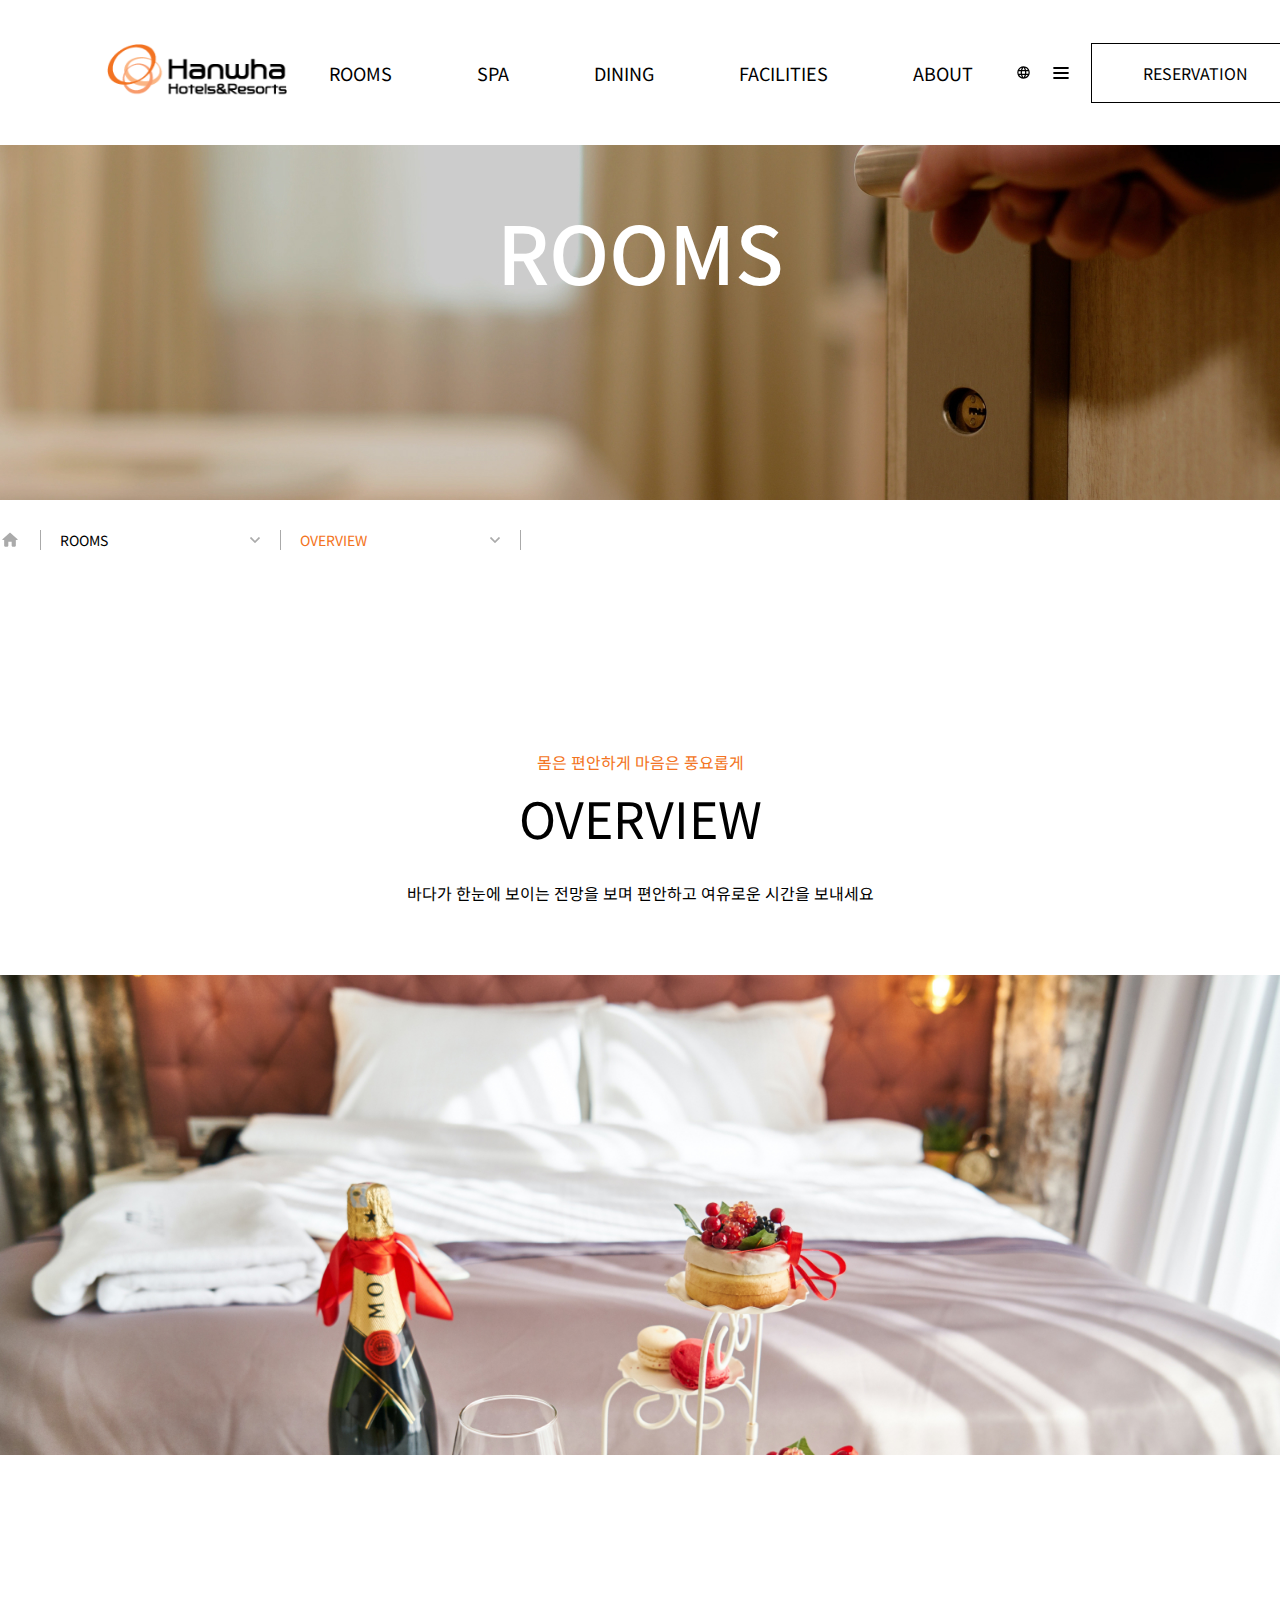
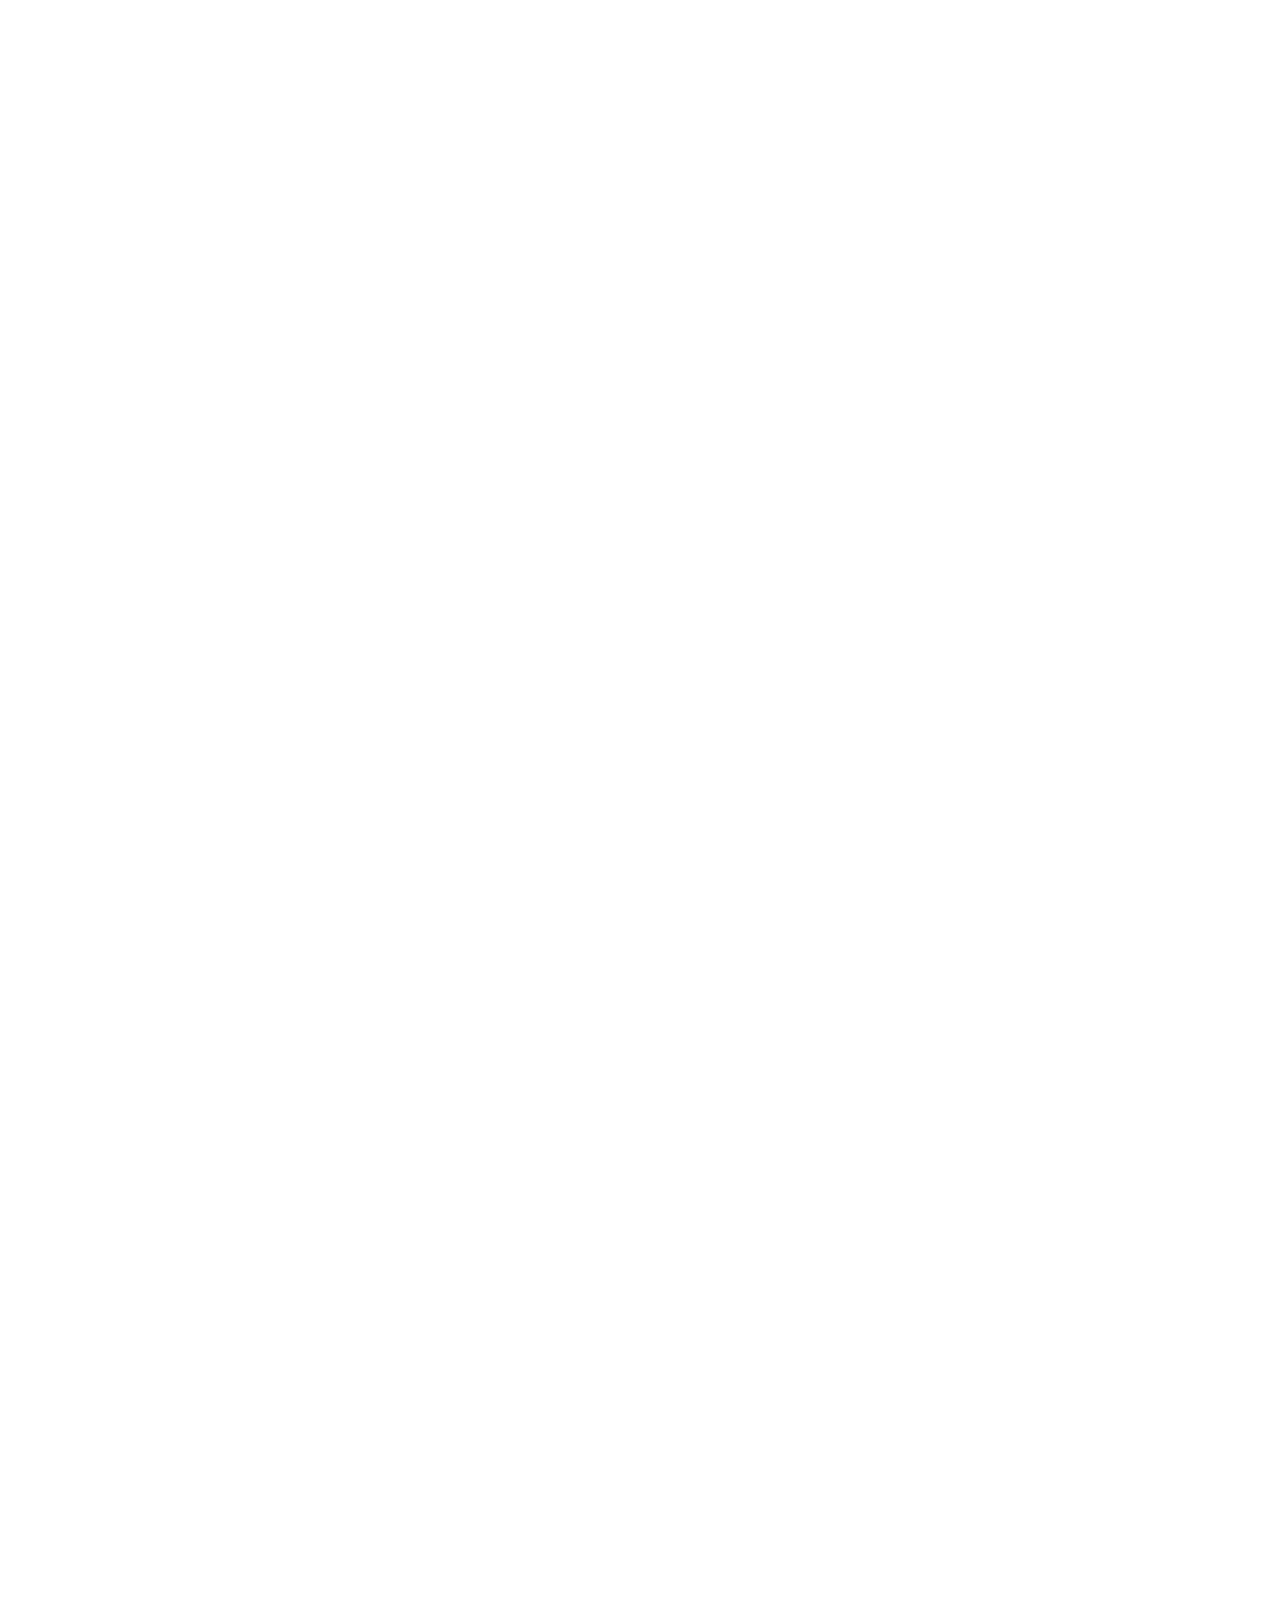
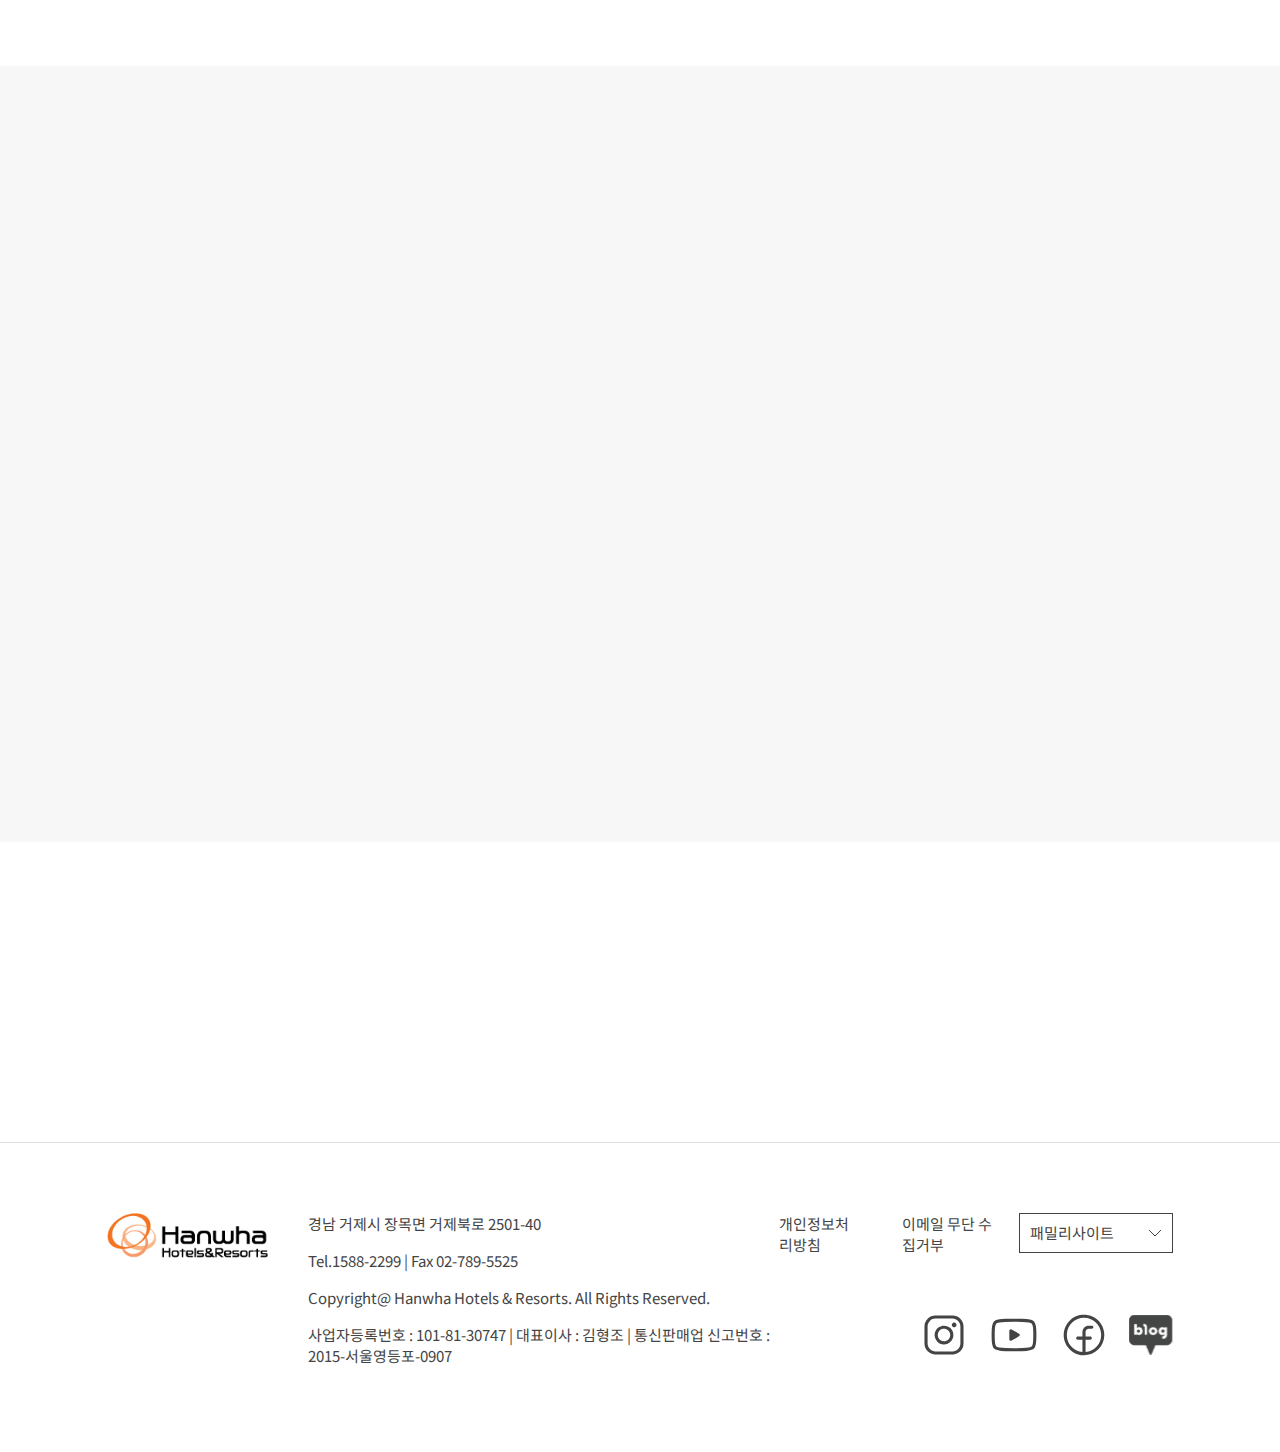
<file: rooms/rooms.html>
<!DOCTYPE html>
<html lang="en">
  <head>
    <meta charset="UTF-8" />
    <meta http-equiv="X-UA-Compatible" content="IE=edge" />
    <meta name="viewport" content="width=device-width, initial-scale=1.0" />
    <!-- 제이쿼리 -->
    <script src="https://ajax.googleapis.com/ajax/libs/jquery/3.6.0/jquery.min.js"></script>
    <script src="../component/component.js"></script>
    <!-- rooms js -->
    <script src="./js/rooms.js"></script>
    <!-- AOS API JS -->
    <script src="https://unpkg.com/aos@2.3.1/dist/aos.js"></script>
    <!-- CSS -->
    <link rel="stylesheet" href="../component/reset.css" />
    <link
      rel="stylesheet"
      href="../component/component_pc.css"
      media="screen and (min-width:767px)"
    />
    <link
      rel="stylesheet"
      href="../component/component_mobile.css"
      media="screen and (max-width:767px)"
    />
    <link
      rel="stylesheet"
      href="./css/rooms_pc.css"
      media="screen and (min-width:767px)"
    />
    <link
      rel="stylesheet"
      href="./css/rooms_mobile.css"
      media="screen and (max-width:767px)"
    />
    <!-- AOS API CSS -->
    <link
      href="https://unpkg.com/aos@2.3.1/dist/aos.css"
      rel="stylesheet"
      media="screen and (min-width:767px)"
    />
    <!-- 구글 폰트 -->
    <link
      href="https://fonts.googleapis.com/css2?family=Noto+Sans+KR:wght@100;300;400;500;700;900&display=swap"
      rel="stylesheet"
    />
    <!-- seo 최적화 및 오픈그래프 -->
    <meta property="og:image" content="../hanwah_open_img.jpg" />
    <meta property="og:site_name" content="한화호텔&리조트" />
    <meta property="og:title" content="한화호텔&리조트" />
    <meta property="og:description" content="한화호텔&리조트 홈페이지입니다." />
    <meta property="og:type" content="website" />
    <meta
      property="keywords"
      content="한화, 한화호텔&리조트, 한화리조트, 한화호텔"
    />
    <meta property="author" content="안정원" />
    <meta
      name="description"
      property="og:description"
      content="한화호텔&리조트 홈페이지입니다."
    />
    <!-- favicon -->
    <link rel="shortcut icon" href="../main/images/favicon.ico" />
    <title>ROOMS | 한화호텔&리조트</title>
  </head>
  <body>
    <div class="wrap">
      <!-- header -->
      <header class="header">
        <div class="logo">
          <a href="../index.html">
            <img src="../main/images/header_logo.png" alt="header_logo" />
          </a>
        </div>
        <nav class="nav">
          <ul class="depth_1">
            <li>
              <a href="./rooms.html">ROOMS</a>
              <div class="depth_2_box">
                <ul class="depth_2 depth_2_overview">
                  <li><a href="./rooms.html">OVERVIEW</a></li>
                </ul>
                <div class="depth_2_under_box">
                  <ul class="depth_2 depth2_under">
                    <li><a href="./rooms.html">STANDARD</a></li>
                  </ul>
                  <ul class="depth_2 depth2_under">
                    <li><a href="./rooms.html">DELUXE</a></li>
                  </ul>
                  <ul class="depth_2 depth2_under">
                    <li><a href="./rooms.html">EXECUTIVE</a></li>
                  </ul>
                  <ul class="depth_2 depth2_under">
                    <li><a href="./rooms.html">PREMIUM</a></li>
                  </ul>
                  <ul class="depth_2 depth2_under">
                    <li><a href="./rooms.html">SUITE</a></li>
                  </ul>
                </div>
              </div>
            </li>
            <li>
              <a href="../spa/spa.html">SPA</a>
              <div class="depth_2_box">
                <ul class="depth_2 depth_2_overview">
                  <li><a href="../spa/spa.html">OVERVIEW</a></li>
                </ul>
                <div class="depth_2_under_box">
                  <ul class="depth_2 depth2_under">
                    <li><a href="../spa/spa.html">SAOUNA</a></li>
                  </ul>
                  <ul class="depth_2 depth2_under">
                    <li><a href="../spa/spa.html">MASAGE</a></li>
                  </ul>
                  <ul class="depth_2 depth2_under">
                    <li><a href="../spa/spa.html">INDOOR SWIMMING POOL</a></li>
                  </ul>
                  <ul class="depth_2 depth2_under">
                    <li><a href="../spa/spa.html">OUTDOOR SWIMMING POOL</a></li>
                  </ul>
                  <ul class="depth_2 depth2_under">
                    <li><a href="../spa/spa.html">FAMILIY SWIMMING POOL</a></li>
                  </ul>
                </div>
              </div>
            </li>
            <li>
              <a href="../dining/dining.html">DINING</a>
              <div class="depth_2_box">
                <ul class="depth_2 depth_2_overview">
                  <li><a href="../dining/dining.html">OVERVIEW</a></li>
                </ul>
                <div class="depth_2_under_box">
                  <ul class="depth_2 depth2_under">
                    <li><a href="../dining/dining.html">PROVENCE</a></li>
                  </ul>
                  <ul class="depth_2 depth2_under">
                    <li><a href="../dining/dining.html">MAKOTO</a></li>
                  </ul>
                  <ul class="depth_2 depth2_under">
                    <li><a href="../dining/dining.html">ACACIA</a></li>
                  </ul>
                  <ul class="depth_2 depth2_under">
                    <li><a href="../dining/dining.html">KCLAVIS</a></li>
                  </ul>
                </div>
              </div>
            </li>
            <li>
              <a href="../facilities/facilities.html">FACILITIES</a>
              <div class="depth_2_box">
                <ul class="depth_2 depth_2_overview">
                  <li><a href="../facilities/facilities.html">OVERVIEW</a></li>
                </ul>
                <div class="depth_2_under_box">
                  <ul class="depth_2 depth2_under">
                    <li>
                      <a href="../facilities/facilities.html">FARM TOUR</a>
                    </li>
                  </ul>
                  <ul class="depth_2 depth2_under">
                    <li>
                      <a href="../facilities/facilities.html">ARBORETUM</a>
                    </li>
                  </ul>
                  <ul class="depth_2 depth2_under">
                    <li><a href="../facilities/facilities.html">GOLF</a></li>
                  </ul>
                  <ul class="depth_2 depth2_under">
                    <li>
                      <a href="../facilities/facilities.html">PILATES </a>
                    </li>
                  </ul>
                  <ul class="depth_2 depth2_under">
                    <li>
                      <a href="../facilities/facilities.html"
                        >CHILDREN’S PLAYGROUND</a
                      >
                    </li>
                  </ul>
                </div>
              </div>
            </li>
            <li><a href="../about/about.html">ABOUT</a></li>
          </ul>
        </nav>
        <div class="utile">
          <div class="utile_left">
            <a href="#">
              <img src="../main/images/language.svg" alt="header_language" />
            </a>
            <div class="site_map_btn">
              <img src="../main/images/site_map.svg" alt="site_map" />
            </div>
          </div>
          <div class="utile_right">
            <a href="#" id="utile_right_a">RESERVATION</a>
          </div>
        </div>
      </header>

      <!-- site map -->
      <div class="site_map">
        <div class="site_map_upper">
          <h1 class="site_map_logo">
            <a href="../index.html">
              <img src="../main/images/header_logo_active.png" alt="logo" />
            </a>
          </h1>
          <div class="site_map_header_ui">
            <div class="site_map_close_btn">
              <img
                src="../main/images/site_map_close_btn.svg"
                alt="site_close_btn"
              />
            </div>
          </div>
        </div>
        <nav class="site_map_nav">
          <ul class="site_map_dep1_ul">
            <li class="site_map_dep1_li">
              <a href="./rooms.html"
                >ROOMS
                <ul class="site_map_dep2_ul">
                  <li class="site_map_dep2_li">
                    <a href="./rooms.html">OVERVIEW</a>
                  </li>
                  <li class="site_map_dep2_li">
                    <a href="./rooms.html">STANDARD</a>
                  </li>
                  <li class="site_map_dep2_li">
                    <a href="./rooms.html">DELUXE</a>
                  </li>
                  <li class="site_map_dep2_li">
                    <a href="./rooms.html">EXECUTIVE</a>
                  </li>
                  <li class="site_map_dep2_li">
                    <a href="./rooms.html">PREMIUM</a>
                  </li>
                  <li class="site_map_dep2_li">
                    <a href="./rooms.html">SUITE</a>
                  </li>
                </ul>
              </a>
            </li>
            <li class="site_map_dep1_li">
              <a href="../spa/spa.html"
                >SPA
                <ul class="site_map_dep2_ul">
                  <li class="site_map_dep2_li">
                    <a href="../spa/spa.html">OVERVIEW</a>
                  </li>
                  <li class="site_map_dep2_li">
                    <a href="../spa/spa.html">SAOUNA</a>
                  </li>
                  <li class="site_map_dep2_li">
                    <a href="../spa/spa.html">MASAGE</a>
                  </li>
                  <li class="site_map_dep2_li">
                    <a href="../spa/spa.html">INDOOR SWIMMING POOL</a>
                  </li>
                  <li class="site_map_dep2_li">
                    <a href="../spa/spa.html">OUTDOOR SWIMMING POOL</a>
                  </li>
                  <li class="site_map_dep2_li">
                    <a href="../spa/spa.html">FAMILIY SWIMMING POOL</a>
                  </li>
                </ul>
              </a>
            </li>
            <li class="site_map_dep1_li">
              <a href="../dining/dining.html"
                >DINING
                <ul class="site_map_dep2_ul">
                  <li class="site_map_dep2_li">
                    <a href="../dining/dining.html">OVERVIEW</a>
                  </li>
                  <li class="site_map_dep2_li">
                    <a href="../dining/dining.html">PROVENCE</a>
                  </li>
                  <li class="site_map_dep2_li">
                    <a href="../dining/dining.html">MAKOTO</a>
                  </li>
                  <li class="site_map_dep2_li">
                    <a href="../dining/dining.html">ACACIA</a>
                  </li>
                  <li class="site_map_dep2_li">
                    <a href="../dining/dining.html">KCLAVIS</a>
                  </li>
                </ul>
              </a>
            </li>
            <li class="site_map_dep1_li">
              <a href="../facilities/facilities.html"
                >FACILITIES
                <ul class="site_map_dep2_ul">
                  <li class="site_map_dep2_li">
                    <a href="../facilities/facilities.html">OVERVIEW</a>
                  </li>
                  <li class="site_map_dep2_li">
                    <a href="../facilities/facilities.html">FARM TOUR</a>
                  </li>
                  <li class="site_map_dep2_li">
                    <a href="../facilities/facilities.html">ARBORETUM</a>
                  </li>
                  <li class="site_map_dep2_li">
                    <a href="../facilities/facilities.html">GOLF</a>
                  </li>
                  <li class="site_map_dep2_li">
                    <a href="../facilities/facilities.html">PILATES</a>
                  </li>
                  <li class="site_map_dep2_li">
                    <a href="../facilities/facilities.html"
                      >CHILDREN’S PLAYGROUND</a
                    >
                  </li>
                </ul>
              </a>
            </li>
            <li class="site_map_dep1_li">
              <a href="../about/about.html">ABOUT </a>
            </li>
          </ul>
        </nav>
      </div>

      <!-- main bn -->
      <div class="rooms_bn_box_wrap">
        <div class="rooms_bn_box">
          <div class="rooms_bn_title">
            <h1>ROOMS</h1>
          </div>
        </div>
      </div>

      <!-- sub menu -->
      <div class="width_1600">
        <div class="sub_menu_box">
          <a href="../index.html">
            <span class="sub_menu_home">
              <svg
                width="20"
                height="20"
                viewBox="0 0 20 20"
                fill="none"
                xmlns="http://www.w3.org/2000/svg"
              >
                <path
                  d="M8.33342 15.8333V11.6666H11.6667V15.8333C11.6667 16.2916 12.0417 16.6666 12.5001 16.6666H15.0001C15.4584 16.6666 15.8334 16.2916 15.8334 15.8333V9.99998H17.2501C17.6334 9.99998 17.8167 9.52498 17.5251 9.27498L10.5584 2.99998C10.2417 2.71664 9.75841 2.71664 9.44175 2.99998L2.47508 9.27498C2.19175 9.52498 2.36675 9.99998 2.75008 9.99998H4.16675V15.8333C4.16675 16.2916 4.54175 16.6666 5.00008 16.6666H7.50008C7.95842 16.6666 8.33342 16.2916 8.33342 15.8333Z"
                  fill="#AAAAAA"
                />
              </svg>
            </span>
          </a>
          <span class="sub_menu_option"
            >ROOMS
            <svg
              width="10"
              height="6"
              viewBox="0 0 10 6"
              fill="none"
              xmlns="http://www.w3.org/2000/svg"
            >
              <path
                d="M0.5 0.5L5 5L9.5 0.5"
                stroke="#AAAAAA"
                stroke-width="1.7"
              />
            </svg>
            <!-- sub menu의 1단계 menu -->
            <ul class="sub_menu_option_depth">
              <li><a href="../spa/spa.html">SPA</a></li>
              <li><a href="../dining/dining.html">DINING</a></li>
              <li><a href="../facilities/facilities.html">FACILITIES</a></li>
              <li><a href="../about/about.html">ABOUT</a></li>
            </ul>
          </span>
          <span id="sub_menu_option_main" class="sub_menu_option"
            >OVERVIEW
            <svg
              width="10"
              height="6"
              viewBox="0 0 10 6"
              fill="none"
              xmlns="http://www.w3.org/2000/svg"
            >
              <path
                d="M0.5 0.5L5 5L9.5 0.5"
                stroke="#AAAAAA"
                stroke-width="1.7"
              />
            </svg>
            <!-- sub menu의 2단계 menu -->
            <ul class="sub_menu_option_depth">
              <li><a href="./rooms.html">STANDARD</a></li>
              <li><a href="./rooms.html">DELUXE</a></li>
              <li><a href="./rooms.html">EXECUTIVE</a></li>
              <li><a href="./rooms.html">PREMIUM</a></li>
              <li><a href="./rooms.html">SUITE</a></li>
            </ul>
          </span>
        </div>
      </div>

      <!-- overview -->
      <div class="width_1600 width_mobile">
        <div class="overview_box">
          <div class="overview_title">
            <h1>몸은 편안하게 마음은 풍요롭게</h1>
            <h2>OVERVIEW</h2>
            <h3>
              바다가 한눈에 보이는 전망을 보며 편안하고 여유로운 시간을 보내세요
            </h3>
          </div>
          <div class="overview_bn">
            <img src="./images/overview_bn.jpg" alt="overview_bn" />
          </div>
          <ul class="overview_product_wrap">
            <li class="overview_product_line">
              <div
                class="overview_product_box"
                data-aos="fade-right"
                data-aos-delay="50"
                data-aos-duration="1500"
                data-aos-easing="ease-in-out"
              >
                <div class="overview_product_img">
                  <img src="./images/rooms_1.jpg" alt="" />
                </div>
                <div class="overview_product_text">
                  <h1>STANDARD</h1>
                  <h2>스탠다드</h2>
                  <div class="overview_product_text_under">
                    <h4>
                      시원하고 상쾌한 느낌을 주는 객실 인테리어와 차분한
                      분위기의 침실입니다.
                    </h4>
                    <a href="#" class="overview_product_text_under_btn"
                      ><p>VIEW MORE</p>
                      <svg
                        width="7"
                        height="11"
                        viewBox="0 0 7 11"
                        fill="none"
                        xmlns="http://www.w3.org/2000/svg"
                      >
                        <path d="M1 0.5L6 5.5L1 10.5" stroke="#666A74" />
                      </svg>
                    </a>
                  </div>
                </div>
                <div class="overview_product_text_second">
                  <div class="overview_product_text_second_line">
                    <div class="overview_product_text_second_line_text">
                      <h1>침대타입</h1>
                      <p>싱글/더블</p>
                    </div>
                    <div class="overview_product_text_second_line_text">
                      <h1>객실면적</h1>
                      <p>44㎡</p>
                    </div>
                  </div>
                  <div class="overview_product_text_second_line">
                    <div class="overview_product_text_second_line_text">
                      <h1>투숙인원</h1>
                      <p>4~8명</p>
                    </div>
                  </div>
                </div>
              </div>
              <div
                class="overview_product_box"
                data-aos="fade-up"
                data-aos-delay="50"
                data-aos-duration="1500"
                data-aos-easing="ease-in-out"
              >
                <div class="overview_product_img">
                  <img src="./images/rooms_2.jpg" alt="" />
                </div>
                <div class="overview_product_text">
                  <h1>DELUXE</h1>
                  <h2>디럭스</h2>
                  <div class="overview_product_text_under">
                    <h4>
                      아름다운 오션뷰를 즐기실 수 있도록 객실을 구성했습니다.
                    </h4>
                    <a href="#" class="overview_product_text_under_btn"
                      ><p>VIEW MORE</p>
                      <svg
                        width="7"
                        height="11"
                        viewBox="0 0 7 11"
                        fill="none"
                        xmlns="http://www.w3.org/2000/svg"
                      >
                        <path d="M1 0.5L6 5.5L1 10.5" stroke="#666A74" />
                      </svg>
                    </a>
                  </div>
                </div>
                <div class="overview_product_text_second">
                  <div class="overview_product_text_second_line">
                    <div class="overview_product_text_second_line_text">
                      <h1>침대타입</h1>
                      <p>싱글/더블</p>
                    </div>
                    <div class="overview_product_text_second_line_text">
                      <h1>객실면적</h1>
                      <p>47㎡</p>
                    </div>
                  </div>
                  <div class="overview_product_text_second_line">
                    <div class="overview_product_text_second_line_text">
                      <h1>투숙인원</h1>
                      <p>4~8명</p>
                    </div>
                  </div>
                </div>
              </div>
              <div
                class="overview_product_box"
                data-aos="fade-left"
                data-aos-delay="50"
                data-aos-duration="1500"
                data-aos-easing="ease-in-out"
              >
                <div class="overview_product_img">
                  <img src="./images/rooms_3.jpg" alt="" />
                </div>
                <div class="overview_product_text">
                  <h1>EXECUTIVE</h1>
                  <h2>이그젝큐티브</h2>
                  <div class="overview_product_text_under">
                    <h4>
                      넓은 테라스에서 즐기는 아름다운 전망과 신선한 자연의
                      바람을 즐겨보세요.
                    </h4>
                    <a href="#" class="overview_product_text_under_btn"
                      ><p>VIEW MORE</p>
                      <svg
                        width="7"
                        height="11"
                        viewBox="0 0 7 11"
                        fill="none"
                        xmlns="http://www.w3.org/2000/svg"
                      >
                        <path d="M1 0.5L6 5.5L1 10.5" stroke="#666A74" />
                      </svg>
                    </a>
                  </div>
                </div>
                <div class="overview_product_text_second">
                  <div class="overview_product_text_second_line">
                    <div class="overview_product_text_second_line_text">
                      <h1>침대타입</h1>
                      <p>싱글/더블</p>
                    </div>
                    <div class="overview_product_text_second_line_text">
                      <h1>객실면적</h1>
                      <p>50㎡</p>
                    </div>
                  </div>
                  <div class="overview_product_text_second_line">
                    <div class="overview_product_text_second_line_text">
                      <h1>투숙인원</h1>
                      <p>4~8명</p>
                    </div>
                  </div>
                </div>
              </div>
            </li>
            <li class="overview_product_line">
              <div
                class="overview_product_box_2"
                data-aos="fade-right"
                data-aos-delay="50"
                data-aos-duration="1500"
                data-aos-easing="ease-in-out"
              >
                <div class="overview_product_img">
                  <img src="./images/rooms_4.jpg" alt="" />
                </div>
                <div class="overview_product_text">
                  <h1>PREMIUM</h1>
                  <h2>프리미엄</h2>
                  <div class="overview_product_text_under">
                    <h4>
                      프리미엄 인테리어 디자인과 넓은 면적으로 많은 인원이
                      편안히 머무를 수 있는 객실입니다.
                    </h4>
                    <a href="#" class="overview_product_text_under_btn"
                      ><p>VIEW MORE</p>
                      <svg
                        width="7"
                        height="11"
                        viewBox="0 0 7 11"
                        fill="none"
                        xmlns="http://www.w3.org/2000/svg"
                      >
                        <path d="M1 0.5L6 5.5L1 10.5" stroke="#666A74" />
                      </svg>
                    </a>
                  </div>
                </div>
                <div class="overview_product_text_second">
                  <div class="overview_product_text_second_line">
                    <div class="overview_product_text_second_line_text">
                      <h1>침대타입</h1>
                      <p>싱글/더블</p>
                    </div>
                    <div class="overview_product_text_second_line_text">
                      <h1>객실면적</h1>
                      <p>52㎡</p>
                    </div>
                  </div>
                  <div class="overview_product_text_second_line">
                    <div class="overview_product_text_second_line_text">
                      <h1>투숙인원</h1>
                      <p>4~8명</p>
                    </div>
                  </div>
                </div>
              </div>
              <div
                class="overview_product_box_2"
                data-aos="fade-left"
                data-aos-delay="50"
                data-aos-duration="1500"
                data-aos-easing="ease-in-out"
              >
                <div class="overview_product_img">
                  <img src="./images/rooms_5.jpg" alt="" />
                </div>
                <div class="overview_product_text">
                  <h1>SUITE</h1>
                  <h2>스위트</h2>
                  <div class="overview_product_text_under">
                    <h4>
                      객실에서 즐기는 거제의 아름다운 바다 전망은 더욱 특별한
                      여행으로 만들어드립니다.
                    </h4>
                    <a href="#" class="overview_product_text_under_btn"
                      ><p>VIEW MORE</p>
                      <svg
                        width="7"
                        height="11"
                        viewBox="0 0 7 11"
                        fill="none"
                        xmlns="http://www.w3.org/2000/svg"
                      >
                        <path d="M1 0.5L6 5.5L1 10.5" stroke="#666A74" />
                      </svg>
                    </a>
                  </div>
                </div>
                <div class="overview_product_text_second">
                  <div class="overview_product_text_second_line">
                    <div class="overview_product_text_second_line_text">
                      <h1>침대타입</h1>
                      <p>싱글/더블</p>
                    </div>
                    <div class="overview_product_text_second_line_text">
                      <h1>객실면적</h1>
                      <p>60㎡</p>
                    </div>
                  </div>
                  <div class="overview_product_text_second_line">
                    <div class="overview_product_text_second_line_text">
                      <h1>투숙인원</h1>
                      <p>4~8명</p>
                    </div>
                  </div>
                </div>
              </div>
            </li>
          </ul>
        </div>
      </div>

      <!-- event -->
      <div class="event_wrap">
        <div class="width_1600 width_mobile">
          <div class="event_box">
            <div
              class="event_title"
              data-aos="fade-down"
              data-aos-delay="50"
              data-aos-duration="1500"
              data-aos-easing="ease-in-out"
            >
              <h1>객실 이벤트 상품을 만나보세요</h1>
              <h2>EVENT PRODUCTS</h2>
            </div>
            <div class="event_product">
              <div
                class="event_product_info"
                data-aos="fade-right"
                data-aos-delay="50"
                data-aos-duration="1500"
                data-aos-easing="ease-in-out"
              >
                <div class="event_product_info_text">
                  <h1>THE ROMANTIC SUMMER</h1>
                  <h2>
                    객실 + 데일리 생화 꽃다발 + 호텔 시그니처 와인 + 리조트
                    상품권 5만원
                  </h2>
                  <h3>예약 : 2022.08.10 ~ 22.09.10</h3>
                  <h4>투숙 : 2022.08.15 ~ 22.09.31</h4>
                </div>
                <div class="event_product_info_btn">
                  <a href="#">
                    <p>VIEW MORE</p>
                    <svg
                      width="15"
                      height="20"
                      viewBox="0 0 9 15"
                      fill="none"
                      xmlns="http://www.w3.org/2000/svg"
                    >
                      <path
                        d="M1 1.5L7 7.5L1 13.5"
                        stroke="black"
                        stroke-width="1"
                      />
                    </svg>
                  </a>
                  <!-- 이벤트의 화살표 버튼 -->
                  <div class="event_product_info_btn_arrow">
                    <svg
                      class="event_product_info_btn_arrow_left"
                      width="47"
                      height="47"
                      viewBox="0 0 47 47"
                      fill="none"
                      xmlns="http://www.w3.org/2000/svg"
                    >
                      <path d="M34 8L13 24L34 40" stroke="black" />
                      <rect
                        x="0.5"
                        y="0.5"
                        width="46"
                        height="46"
                        stroke="black"
                      />
                    </svg>
                    <svg
                      class="event_product_info_btn_arrow_right"
                      width="47"
                      height="47"
                      viewBox="0 0 47 47"
                      fill="none"
                      xmlns="http://www.w3.org/2000/svg"
                    >
                      <path d="M13 8L34 24L13 40" stroke="black" />
                      <rect
                        x="-0.5"
                        y="0.5"
                        width="46"
                        height="46"
                        transform="matrix(-1 0 0 1 46 0)"
                        stroke="black"
                      />
                    </svg>
                  </div>
                </div>
              </div>
              <div
                class="event_product_bn"
                data-aos="fade-left"
                data-aos-delay="50"
                data-aos-duration="1500"
                data-aos-easing="ease-in-out"
              >
                <img
                  class="evnet_img"
                  src="./images/event.jpg"
                  alt="event_img"
                />
              </div>
            </div>
          </div>
        </div>
      </div>

      <!-- footer -->
      <footer class="footer">
        <div class="footer_left">
          <h1 class="footer_left_logo">
            <a href="../index.html">
              <img src="../main/images/footer_logo.jpg" alt="footer_logo" />
            </a>
          </h1>
          <div class="footer_left_info">
            <p class="footer_left_info_1">
              경남 거제시 장목면 거제북로 2501-40
            </p>
            <p class="footer_left_info_2">
              <span>Tel.1588-2299 | </span>
              <span>Fax 02-789-5525</span>
            </p>
            <p class="footer_left_info_3">
              Copyright@ Hanwha Hotels & Resorts. All Rights Reserved.
            </p>
            <p class="footer_left_info_4">
              <span>사업자등록번호 : 101-81-30747 | </span>
              <span>대표이사 : 김형조 | </span>
              <span>통신판매업 신고번호 : 2015-서울영등포-0907</span>
            </p>
          </div>
        </div>
        <div class="footer_right">
          <div class="footer_right_upper">
            <span>
              <a
                href="https://hlive.hanwharesort.co.kr/utils/policy.do?_gl=1*12jrqw8*_ga*MTAwNDUyMDk5LjE2Njk2MDIzNzE.*_ga_7EZ65XE45B*MTY3MDU1OTIxNS4xNC4xLjE2NzA1NjA3NTAuNTcuMC4w"
                >개인정보처리방침</a
              ></span
            >
            <span class="footer_right_upper_2"
              ><a
                href="https://hlive.hanwharesort.co.kr/utils/nomail.do?_gl=1*12jrqw8*_ga*MTAwNDUyMDk5LjE2Njk2MDIzNzE.*_ga_7EZ65XE45B*MTY3MDU1OTIxNS4xNC4xLjE2NzA1NjA3NTAuNTcuMC4w"
                >이메일 무단 수집거부</a
              ></span
            >
            <!-- footer family site -->
            <div class="footer_right_upper_family">
              <span class="family_box">패밀리사이트 </span>
              <svg
                width="14"
                height="8"
                viewBox="0 0 14 8"
                fill="none"
                xmlns="http://www.w3.org/2000/svg"
              >
                <path d="M1 1L7 7L13 1" stroke="#444444" />
              </svg>
              <ul class="family_depth1">
                <li>
                  <a href="https://www.hanwha.co.kr/index.do">한화그룹</a>
                </li>
                <li>
                  <a href="https://hlive.hanwharesort.co.kr/index.do"
                    >멤버십사이트</a
                  >
                </li>
                <li><a href="https://www.lmembers.co.kr/pc/">LEMBERS</a></li>
                <li>
                  <a href="https://www.plazacc.co.kr/plzcc/irsweb/golf2/main.do"
                    >플라자CC</a
                  >
                </li>
              </ul>
            </div>
          </div>
          <div class="footer_right_under">
            <a href="https://www.instagram.com/hanwharesort_story/"
              ><img src="../main/images/instagram.svg" alt="instagram"
            /></a>
            <a href="https://www.youtube.com/channel/UCPQPQLc6sbZgMBrL4EqwJWA"
              ><img src="../main/images/youtube.svg" alt="youtube"
            /></a>
            <a href="https://www.facebook.com/hanwhahotelandresort"
              ><img src="../main/images/facebook.svg" alt="facebook"
            /></a>
            <a href="https://blog.naver.com/hanwha_resort"
              ><img src="../main/images/naver.svg" alt="twitter"
            /></a>
          </div>
        </div>
      </footer>
    </div>
    <script>
      AOS.init();
    </script>
  </body>
</html>
</file>
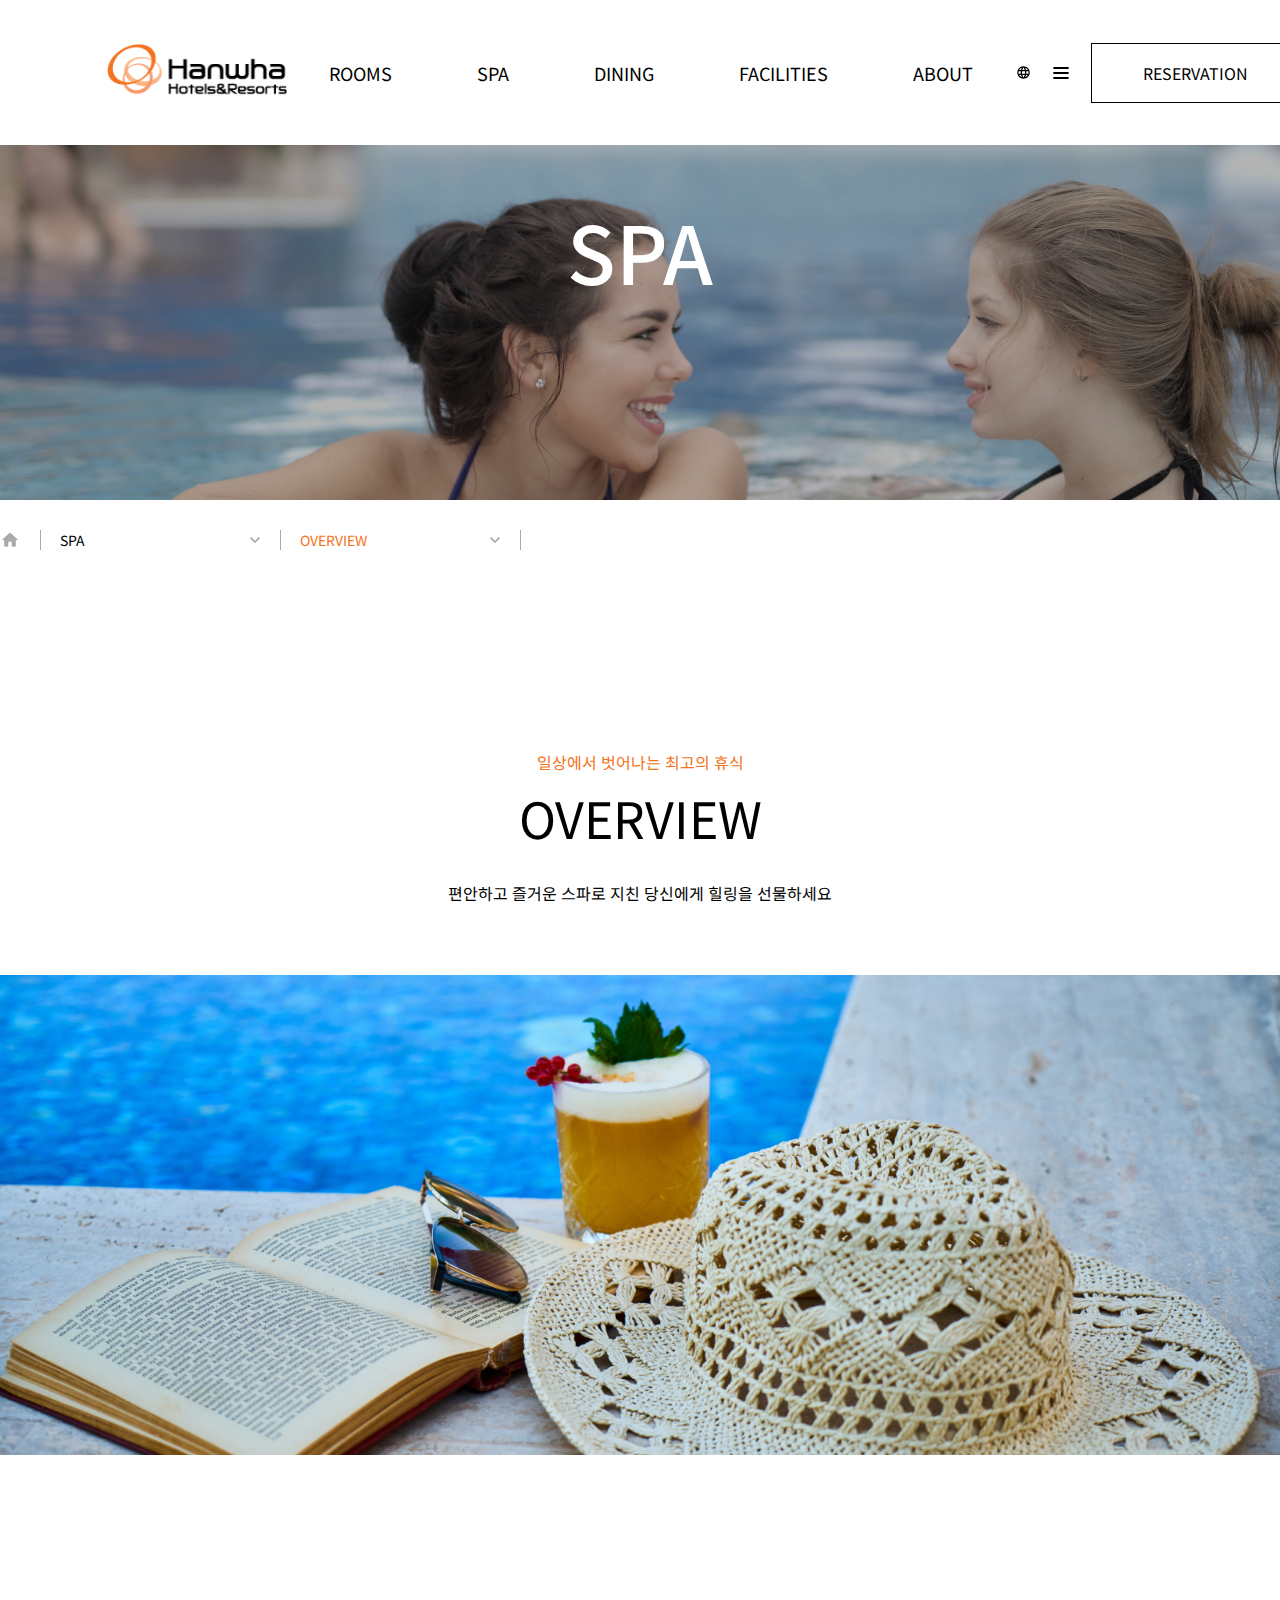
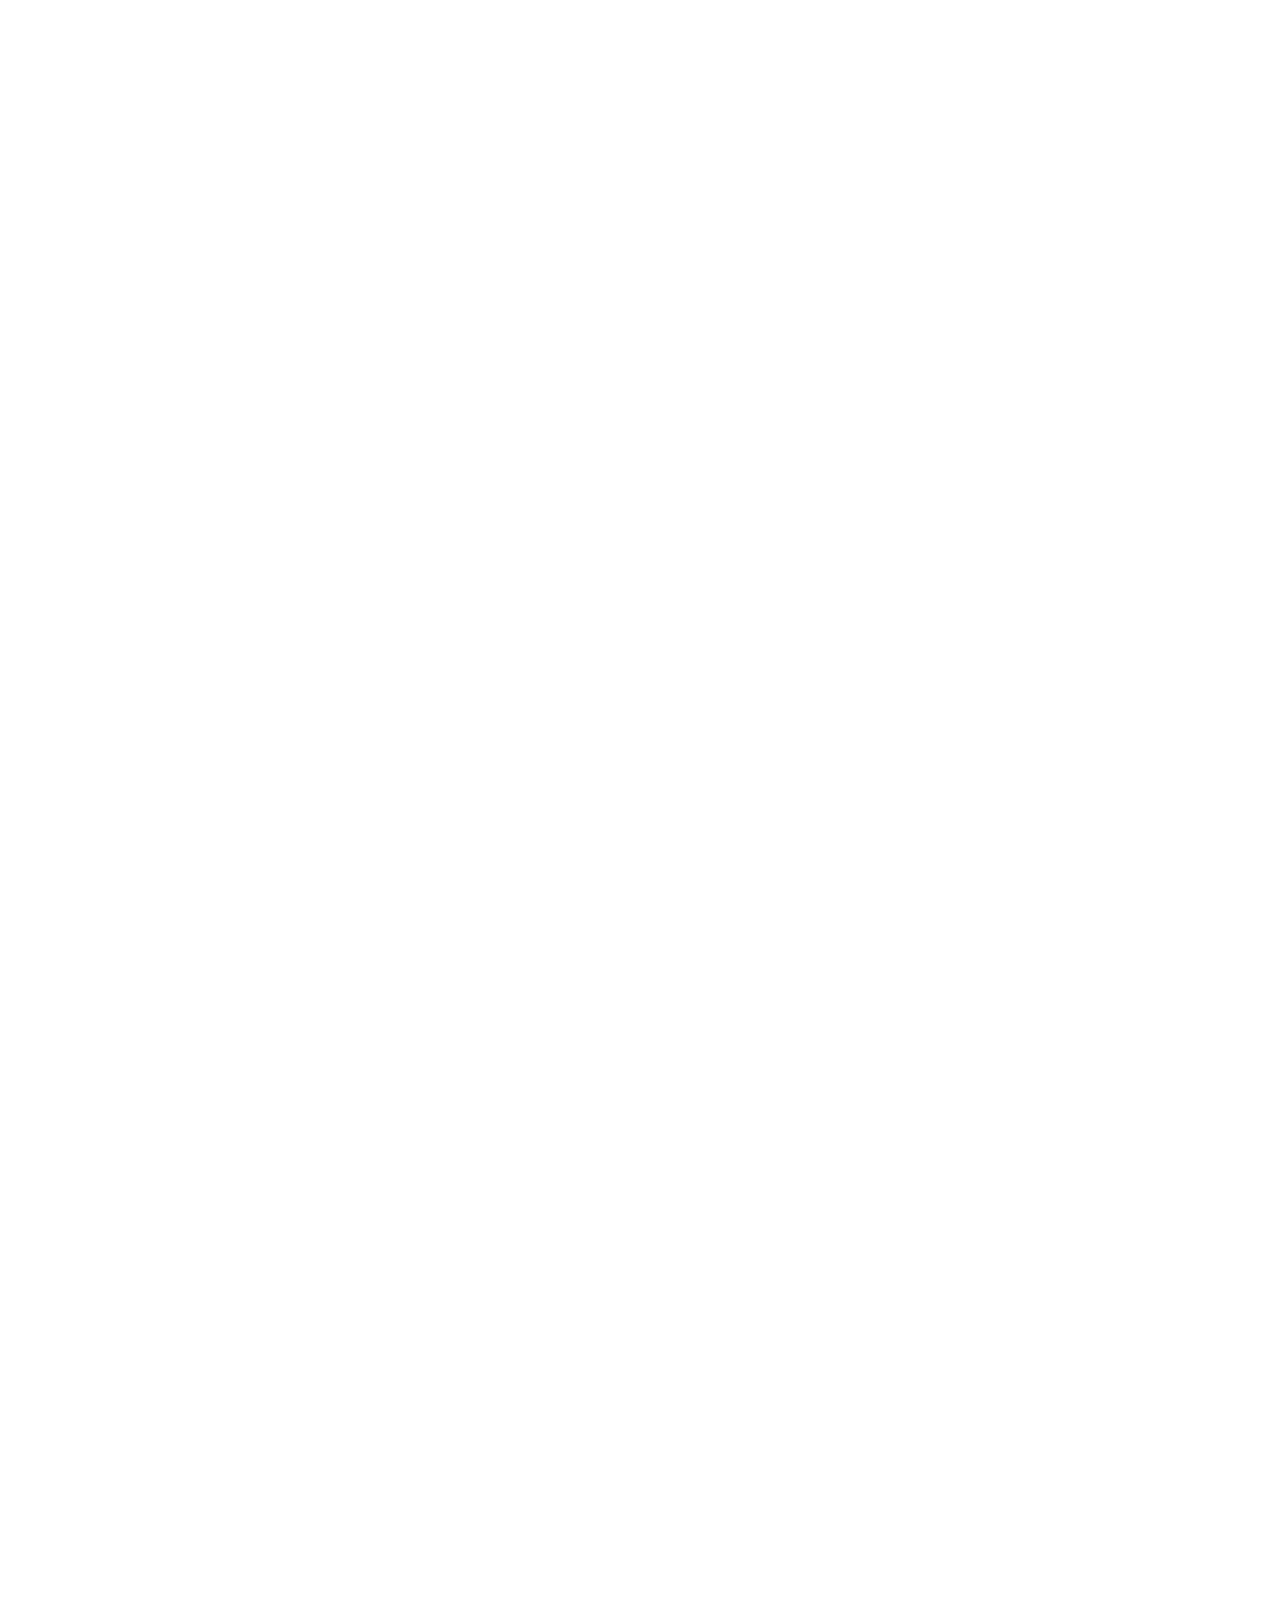
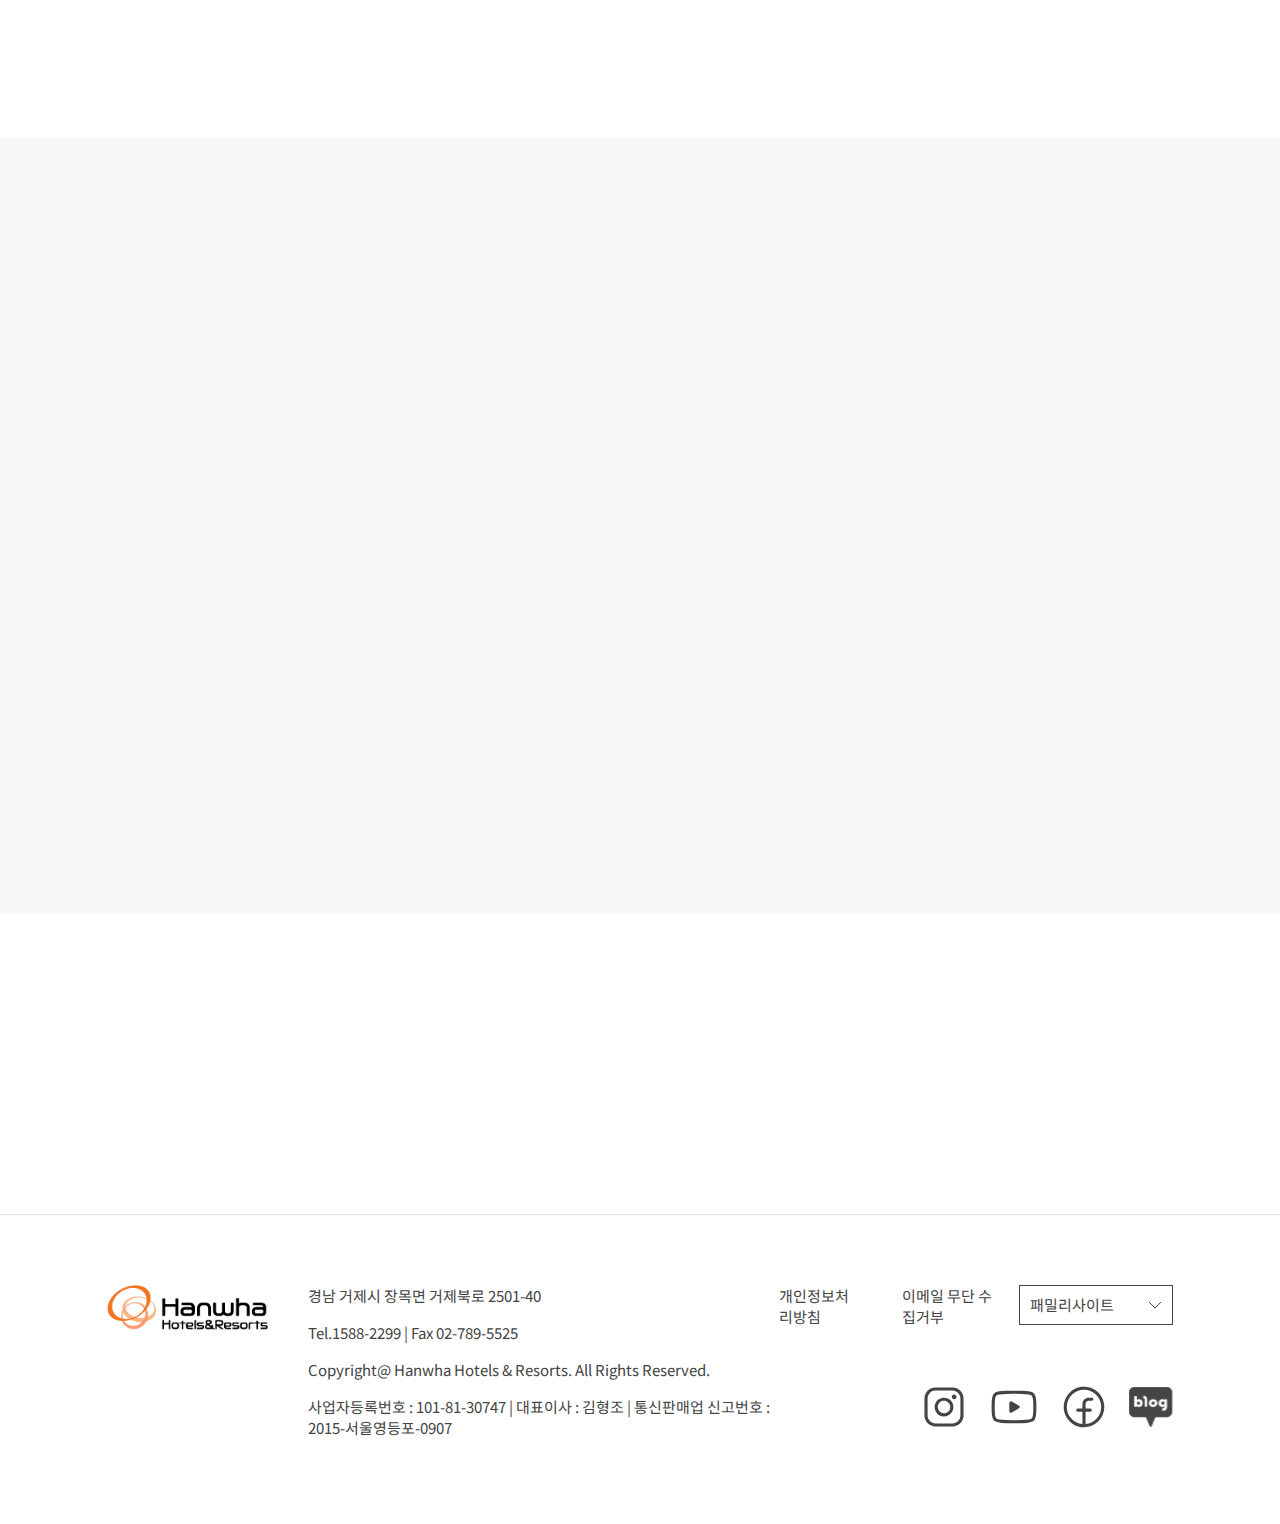
<file: spa/spa.html>
<!DOCTYPE html>
<html lang="en">
  <head>
    <meta charset="UTF-8" />
    <meta http-equiv="X-UA-Compatible" content="IE=edge" />
    <meta name="viewport" content="width=device-width, initial-scale=1.0" />
    <!-- 제이쿼리 -->
    <script src="https://ajax.googleapis.com/ajax/libs/jquery/3.6.0/jquery.min.js"></script>
    <script src="../component/component.js"></script>
    <!-- spa js -->
    <script src="./js/spa.js"></script>
    <!-- AOS API JS -->
    <script src="https://unpkg.com/aos@2.3.1/dist/aos.js"></script>
    <!-- CSS -->
    <link rel="stylesheet" href="../component/reset.css" />
    <link
      rel="stylesheet"
      href="../component/component_pc.css"
      media="screen and (min-width:767px)"
    />
    <link
      rel="stylesheet"
      href="../component/component_mobile.css"
      media="screen and (max-width:767px)"
    />
    <link
      rel="stylesheet"
      href="./css/spa_pc.css"
      media="screen and (min-width:767px)"
    />
    <link
      rel="stylesheet"
      href="./css/spa_mobile.css"
      media="screen and (max-width:767px)"
    />
    <!-- AOS API CSS -->
    <link
      href="https://unpkg.com/aos@2.3.1/dist/aos.css"
      rel="stylesheet"
      media="screen and (min-width:767px)"
    />
    <!-- 구글 폰트 -->
    <link
      href="https://fonts.googleapis.com/css2?family=Noto+Sans+KR:wght@100;300;400;500;700;900&display=swap"
      rel="stylesheet"
    />
    <!-- seo 최적화 및 오픈그래프 -->
    <meta property="og:image" content="../hanwah_open_img.jpg" />
    <meta property="og:site_name" content="한화호텔&리조트" />
    <meta property="og:title" content="한화호텔&리조트" />
    <meta property="og:description" content="한화호텔&리조트 홈페이지입니다." />
    <meta property="og:type" content="website" />
    <meta
      property="keywords"
      content="한화, 한화호텔&리조트, 한화리조트, 한화호텔"
    />
    <meta property="author" content="안정원" />
    <meta
      name="description"
      property="og:description"
      content="한화호텔&리조트 홈페이지입니다."
    />
    <!-- favicon -->
    <link rel="shortcut icon" href="../main/images/favicon.ico" />

    <title>SPA | 한화호텔&리조트</title>
  </head>
  <body>
    <div class="wrap">
      <!-- header -->
      <header class="header">
        <div class="logo">
          <a href="../index.html">
            <img src="../main/images/header_logo.png" alt="header_logo" />
          </a>
        </div>
        <nav class="nav">
          <ul class="depth_1">
            <li>
              <a href="../rooms/rooms.html">ROOMS</a>
              <div class="depth_2_box">
                <ul class="depth_2 depth_2_overview">
                  <li><a href="../rooms/rooms.html">OVERVIEW</a></li>
                </ul>
                <div class="depth_2_under_box">
                  <ul class="depth_2 depth2_under">
                    <li><a href="../rooms/rooms.html">STANDARD</a></li>
                  </ul>
                  <ul class="depth_2 depth2_under">
                    <li><a href="../rooms/rooms.html">DELUXE</a></li>
                  </ul>
                  <ul class="depth_2 depth2_under">
                    <li><a href="../rooms/rooms.html">EXECUTIVE</a></li>
                  </ul>
                  <ul class="depth_2 depth2_under">
                    <li><a href="../rooms/rooms.html">PREMIUM</a></li>
                  </ul>
                  <ul class="depth_2 depth2_under">
                    <li><a href="../rooms/rooms.html">SUITE</a></li>
                  </ul>
                </div>
              </div>
            </li>
            <li>
              <a href="./spa.html">SPA</a>
              <div class="depth_2_box">
                <ul class="depth_2 depth_2_overview">
                  <li><a href="./spa.html">OVERVIEW</a></li>
                </ul>
                <div class="depth_2_under_box">
                  <ul class="depth_2 depth2_under">
                    <li><a href="./spa.html">SAOUNA</a></li>
                  </ul>
                  <ul class="depth_2 depth2_under">
                    <li><a href="./spa.html">MASAGE</a></li>
                  </ul>
                  <ul class="depth_2 depth2_under">
                    <li><a href="./spa.html">INDOOR SWIMMING POOL</a></li>
                  </ul>
                  <ul class="depth_2 depth2_under">
                    <li><a href="./spa.html">OUTDOOR SWIMMING POOL</a></li>
                  </ul>
                  <ul class="depth_2 depth2_under">
                    <li><a href="./spa.html">FAMILIY SWIMMING POOL</a></li>
                  </ul>
                </div>
              </div>
            </li>
            <li>
              <a href="../dining/dining.html">DINING</a>
              <div class="depth_2_box">
                <ul class="depth_2 depth_2_overview">
                  <li><a href="../dining/dining.html">OVERVIEW</a></li>
                </ul>
                <div class="depth_2_under_box">
                  <ul class="depth_2 depth2_under">
                    <li><a href="../dining/dining.html">PROVENCE</a></li>
                  </ul>
                  <ul class="depth_2 depth2_under">
                    <li><a href="../dining/dining.html">MAKOTO</a></li>
                  </ul>
                  <ul class="depth_2 depth2_under">
                    <li><a href="../dining/dining.html">ACACIA</a></li>
                  </ul>
                  <ul class="depth_2 depth2_under">
                    <li><a href="../dining/dining.html">KCLAVIS</a></li>
                  </ul>
                </div>
              </div>
            </li>
            <li>
              <a href="../facilities/facilities.html">FACILITIES</a>
              <div class="depth_2_box">
                <ul class="depth_2 depth_2_overview">
                  <li><a href="../facilities/facilities.html">OVERVIEW</a></li>
                </ul>
                <div class="depth_2_under_box">
                  <ul class="depth_2 depth2_under">
                    <li>
                      <a href="../facilities/facilities.html">FARM TOUR</a>
                    </li>
                  </ul>
                  <ul class="depth_2 depth2_under">
                    <li>
                      <a href="../facilities/facilities.html">ARBORETUM</a>
                    </li>
                  </ul>
                  <ul class="depth_2 depth2_under">
                    <li><a href="../facilities/facilities.html">GOLF</a></li>
                  </ul>
                  <ul class="depth_2 depth2_under">
                    <li>
                      <a href="../facilities/facilities.html">PILATES </a>
                    </li>
                  </ul>
                  <ul class="depth_2 depth2_under">
                    <li>
                      <a href="../facilities/facilities.html"
                        >CHILDREN’S PLAYGROUND</a
                      >
                    </li>
                  </ul>
                </div>
              </div>
            </li>
            <li><a href="../about/about.html">ABOUT</a></li>
          </ul>
        </nav>
        <div class="utile">
          <div class="utile_left">
            <a href="#">
              <img src="../main/images/language.svg" alt="header_language" />
            </a>
            <div class="site_map_btn">
              <img src="../main/images/site_map.svg" alt="site_map" />
            </div>
          </div>
          <div class="utile_right">
            <a href="#" id="utile_right_a">RESERVATION</a>
          </div>
        </div>
      </header>

      <!-- site map -->
      <div class="site_map">
        <div class="site_map_upper">
          <h1 class="site_map_logo">
            <a href="../index.html">
              <img src="../main/images/header_logo_active.png" alt="logo" />
            </a>
          </h1>
          <div class="site_map_header_ui">
            <div class="site_map_close_btn">
              <img
                src="../main/images/site_map_close_btn.svg"
                alt="site_close_btn"
              />
            </div>
          </div>
        </div>
        <nav class="site_map_nav">
          <ul class="site_map_dep1_ul">
            <li class="site_map_dep1_li">
              <a href="../rooms/rooms.html"
                >ROOMS
                <ul class="site_map_dep2_ul">
                  <li class="site_map_dep2_li">
                    <a href="../rooms/rooms.html">OVERVIEW</a>
                  </li>
                  <li class="site_map_dep2_li">
                    <a href="../rooms/rooms.html">STANDARD</a>
                  </li>
                  <li class="site_map_dep2_li">
                    <a href="../rooms/rooms.html">DELUXE</a>
                  </li>
                  <li class="site_map_dep2_li">
                    <a href="../rooms/rooms.html">EXECUTIVE</a>
                  </li>
                  <li class="site_map_dep2_li">
                    <a href="../rooms/rooms.html">PREMIUM</a>
                  </li>
                  <li class="site_map_dep2_li">
                    <a href="../rooms/rooms.html">SUITE</a>
                  </li>
                </ul>
              </a>
            </li>
            <li class="site_map_dep1_li">
              <a href="./spa.html"
                >SPA
                <ul class="site_map_dep2_ul">
                  <li class="site_map_dep2_li">
                    <a href="./spa.html">OVERVIEW</a>
                  </li>
                  <li class="site_map_dep2_li">
                    <a href="./spa.html">SAOUNA</a>
                  </li>
                  <li class="site_map_dep2_li">
                    <a href="./spa.html">MASAGE</a>
                  </li>
                  <li class="site_map_dep2_li">
                    <a href="./spa.html">INDOOR SWIMMING POOL</a>
                  </li>
                  <li class="site_map_dep2_li">
                    <a href="./spa.html">OUTDOOR SWIMMING POOL</a>
                  </li>
                  <li class="site_map_dep2_li">
                    <a href="./spa.html">FAMILIY SWIMMING POOL</a>
                  </li>
                </ul>
              </a>
            </li>
            <li class="site_map_dep1_li">
              <a href="../dining/dining.html"
                >DINING
                <ul class="site_map_dep2_ul">
                  <li class="site_map_dep2_li">
                    <a href="../dining/dining.html">OVERVIEW</a>
                  </li>
                  <li class="site_map_dep2_li">
                    <a href="../dining/dining.html">PROVENCE</a>
                  </li>
                  <li class="site_map_dep2_li">
                    <a href="../dining/dining.html">MAKOTO</a>
                  </li>
                  <li class="site_map_dep2_li">
                    <a href="../dining/dining.html">ACACIA</a>
                  </li>
                  <li class="site_map_dep2_li">
                    <a href="../dining/dining.html">KCLAVIS</a>
                  </li>
                </ul>
              </a>
            </li>
            <li class="site_map_dep1_li">
              <a href="../facilities/facilities.html"
                >FACILITIES
                <ul class="site_map_dep2_ul">
                  <li class="site_map_dep2_li">
                    <a href="#">OVERVIEW</a>
                  </li>
                  <li class="site_map_dep2_li">
                    <a href="../facilities/facilities.html">FARM TOUR</a>
                  </li>
                  <li class="site_map_dep2_li">
                    <a href="../facilities/facilities.html">ARBORETUM</a>
                  </li>
                  <li class="site_map_dep2_li">
                    <a href="../facilities/facilities.html">GOLF</a>
                  </li>
                  <li class="site_map_dep2_li">
                    <a href="../facilities/facilities.html">PILATES</a>
                  </li>
                  <li class="site_map_dep2_li">
                    <a href="../facilities/facilities.html"
                      >CHILDREN’S PLAYGROUND</a
                    >
                  </li>
                </ul>
              </a>
            </li>
            <li class="site_map_dep1_li">
              <a href="../about/about.html">ABOUT </a>
            </li>
          </ul>
        </nav>
      </div>

      <!-- main bn -->
      <div class="spa_bn_box_wrap">
        <div class="spa_bn_box">
          <div class="spa_bn_title">
            <h1>SPA</h1>
          </div>
        </div>
      </div>

      <!-- sub menu -->
      <div class="width_1600">
        <div class="sub_menu_box">
          <a href="../index.html">
            <span class="sub_menu_home">
              <svg
                width="20"
                height="20"
                viewBox="0 0 20 20"
                fill="none"
                xmlns="http://www.w3.org/2000/svg"
              >
                <path
                  d="M8.33342 15.8333V11.6666H11.6667V15.8333C11.6667 16.2916 12.0417 16.6666 12.5001 16.6666H15.0001C15.4584 16.6666 15.8334 16.2916 15.8334 15.8333V9.99998H17.2501C17.6334 9.99998 17.8167 9.52498 17.5251 9.27498L10.5584 2.99998C10.2417 2.71664 9.75841 2.71664 9.44175 2.99998L2.47508 9.27498C2.19175 9.52498 2.36675 9.99998 2.75008 9.99998H4.16675V15.8333C4.16675 16.2916 4.54175 16.6666 5.00008 16.6666H7.50008C7.95842 16.6666 8.33342 16.2916 8.33342 15.8333Z"
                  fill="#AAAAAA"
                />
              </svg>
            </span>
          </a>
          <span class="sub_menu_option"
            >SPA
            <svg
              width="10"
              height="6"
              viewBox="0 0 10 6"
              fill="none"
              xmlns="http://www.w3.org/2000/svg"
            >
              <path
                d="M0.5 0.5L5 5L9.5 0.5"
                stroke="#AAAAAA"
                stroke-width="1.7"
              />
            </svg>
            <!-- sub menu의 1단계 menu -->
            <ul class="sub_menu_option_depth">
              <li><a href="../rooms/rooms.html">ROOMS</a></li>
              <li><a href="../dining/dining.html">DINING</a></li>
              <li><a href="../facilities/facilities.html">FACILITIES</a></li>
              <li><a href="../about/about.html">ABOUT</a></li>
            </ul>
          </span>
          <span id="sub_menu_option_main" class="sub_menu_option"
            >OVERVIEW
            <svg
              width="10"
              height="6"
              viewBox="0 0 10 6"
              fill="none"
              xmlns="http://www.w3.org/2000/svg"
            >
              <path
                d="M0.5 0.5L5 5L9.5 0.5"
                stroke="#AAAAAA"
                stroke-width="1.7"
              />
            </svg>
            <!-- sub menu의 2단계 menu -->
            <ul class="sub_menu_option_depth">
              <li><a href="./spa.html">SAOUNA</a></li>
              <li><a href="./spa.html">MASAGE</a></li>
              <li><a href="./spa.html">INDOOR SWIMMING POOL</a></li>
              <li><a href="./spa.html">OUTDOOR SWIMMING POOL</a></li>
              <li><a href="./spa.html">FAMILIY SWIMMING POOL</a></li>
            </ul>
          </span>
        </div>
      </div>

      <!-- overview -->
      <div class="width_1600 width_mobile">
        <div class="overview_box">
          <div class="overview_title">
            <h1>일상에서 벗어나는 최고의 휴식</h1>
            <h2>OVERVIEW</h2>
            <h3>편안하고 즐거운 스파로 지친 당신에게 힐링을 선물하세요</h3>
          </div>
          <div class="overview_bn">
            <img src="./images/overview_bn.jpg" alt="overview_bn" />
          </div>
          <ul class="overview_product_wrap">
            <li class="overview_product_line">
              <div
                class="overview_product_box"
                data-aos="fade-right"
                data-aos-delay="50"
                data-aos-duration="1500"
                data-aos-easing="ease-in-out"
              >
                <div class="overview_product_img">
                  <img src="./images/spa_1.jpg" alt="" />
                </div>
                <div class="overview_product_text">
                  <h1>SAUNA</h1>
                  <h2>사우나</h2>
                  <div class="overview_product_text_under">
                    <h4>
                      잔잔한 조명과 향, 따스한 물의 온도가 조화를 이루며 당신을
                      치유합니다.
                    </h4>
                    <a href="#" class="overview_product_text_under_btn"
                      ><p>VIEW MORE</p>
                      <svg
                        width="7"
                        height="11"
                        viewBox="0 0 7 11"
                        fill="none"
                        xmlns="http://www.w3.org/2000/svg"
                      >
                        <path d="M1 0.5L6 5.5L1 10.5" stroke="#666A74" />
                      </svg>
                    </a>
                  </div>
                </div>
                <div class="overview_product_text_second">
                  <div class="overview_product_text_second_line">
                    <div class="overview_product_text_second_line_text">
                      <h1>타입</h1>
                      <p>스파</p>
                    </div>
                    <div class="overview_product_text_second_line_text">
                      <h1>위치</h1>
                      <p>CENTER 4F</p>
                    </div>
                  </div>
                  <div class="overview_product_text_second_line">
                    <div class="overview_product_text_second_line_text">
                      <h1>이용시간</h1>
                      <p>
                        09:00 ~ 18:00 <br />
                        매주 수요일 휴무
                      </p>
                    </div>
                  </div>
                </div>
              </div>
              <div
                class="overview_product_box"
                data-aos="fade-up"
                data-aos-delay="50"
                data-aos-duration="1500"
                data-aos-easing="ease-in-out"
              >
                <div class="overview_product_img">
                  <img src="./images/spa_2.jpg" alt="" />
                </div>
                <div class="overview_product_text">
                  <h1>MASSAGE</h1>
                  <h2>마사지</h2>
                  <div class="overview_product_text_under">
                    <h4>
                      근사한 마사지를 받고 오래도록 기억에 남는 진정한 힐링의
                      시간을 누리세요.
                    </h4>
                    <a href="#" class="overview_product_text_under_btn"
                      ><p>VIEW MORE</p>
                      <svg
                        width="7"
                        height="11"
                        viewBox="0 0 7 11"
                        fill="none"
                        xmlns="http://www.w3.org/2000/svg"
                      >
                        <path d="M1 0.5L6 5.5L1 10.5" stroke="#666A74" />
                      </svg>
                    </a>
                  </div>
                </div>
                <div class="overview_product_text_second">
                  <div class="overview_product_text_second_line">
                    <div class="overview_product_text_second_line_text">
                      <h1>타입</h1>
                      <p>스파</p>
                    </div>
                    <div class="overview_product_text_second_line_text">
                      <h1>위치</h1>
                      <p>CENTER 4F</p>
                    </div>
                  </div>
                  <div class="overview_product_text_second_line">
                    <div class="overview_product_text_second_line_text">
                      <h1>이용시간</h1>
                      <p>
                        09:00 ~ 18:00 <br />
                        매주 수요일 휴무
                      </p>
                    </div>
                  </div>
                </div>
              </div>
              <div
                class="overview_product_box"
                data-aos="fade-left"
                data-aos-delay="50"
                data-aos-duration="1500"
                data-aos-easing="ease-in-out"
              >
                <div class="overview_product_img">
                  <img src="./images/spa_3.jpg" alt="" />
                </div>
                <div class="overview_product_text">
                  <h1>INDOOR SWIMMING POOL</h1>
                  <h2>실내 수영장</h2>
                  <div class="overview_product_text_under">
                    <h4>
                      자동 여과 및 수질관리 시스템으로 최상의 수질을 자랑하는
                      실내 수영장에서 여유로운 휴가를 즐기세요.
                    </h4>
                    <a href="#" class="overview_product_text_under_btn"
                      ><p>VIEW MORE</p>
                      <svg
                        width="7"
                        height="11"
                        viewBox="0 0 7 11"
                        fill="none"
                        xmlns="http://www.w3.org/2000/svg"
                      >
                        <path d="M1 0.5L6 5.5L1 10.5" stroke="#666A74" />
                      </svg>
                    </a>
                  </div>
                </div>
                <div class="overview_product_text_second">
                  <div class="overview_product_text_second_line">
                    <div class="overview_product_text_second_line_text">
                      <h1>타입</h1>
                      <p>스파</p>
                    </div>
                    <div class="overview_product_text_second_line_text">
                      <h1>위치</h1>
                      <p>CENTER 2F</p>
                    </div>
                  </div>
                  <div class="overview_product_text_second_line">
                    <div class="overview_product_text_second_line_text">
                      <h1>이용시간</h1>
                      <p>
                        10:30 ~ 19:00 <br />
                        매주 마지막 주 월요일 휴무
                      </p>
                    </div>
                  </div>
                </div>
              </div>
            </li>
            <li class="overview_product_line">
              <div
                class="overview_product_box_2"
                data-aos="fade-right"
                data-aos-delay="50"
                data-aos-duration="1500"
                data-aos-easing="ease-in-out"
              >
                <div class="overview_product_img">
                  <img src="./images/spa_4.jpg" alt="" />
                </div>
                <div class="overview_product_text">
                  <h1>OUTDOOR SWIMMING POOL</h1>
                  <h2>실외 수영장</h2>
                  <div class="overview_product_text_under">
                    <h4>
                      아름다운 오션뷰를 바라보며 즐길 수 있는 실외 수영장에서
                      가족, 연인과 함께 수영을 즐기세요.
                    </h4>
                    <a href="#" class="overview_product_text_under_btn"
                      ><p>VIEW MORE</p>
                      <svg
                        width="7"
                        height="11"
                        viewBox="0 0 7 11"
                        fill="none"
                        xmlns="http://www.w3.org/2000/svg"
                      >
                        <path d="M1 0.5L6 5.5L1 10.5" stroke="#666A74" />
                      </svg>
                    </a>
                  </div>
                </div>
                <div class="overview_product_text_second">
                  <div class="overview_product_text_second_line">
                    <div class="overview_product_text_second_line_text">
                      <h1>타입</h1>
                      <p>스파</p>
                    </div>
                    <div class="overview_product_text_second_line_text">
                      <h1>위치</h1>
                      <p>CENTER 2F</p>
                    </div>
                  </div>
                  <div class="overview_product_text_second_line">
                    <div class="overview_product_text_second_line_text">
                      <h1>이용시간</h1>
                      <p>
                        11:30 ~ 19:30 <br />
                        매주 마지막 주 월요일 휴무
                      </p>
                    </div>
                  </div>
                </div>
              </div>
              <div
                class="overview_product_box_2"
                data-aos="fade-left"
                data-aos-delay="50"
                data-aos-duration="1500"
                data-aos-easing="ease-in-out"
              >
                <div class="overview_product_img">
                  <img src="./images/spa_5.jpg" alt="" />
                </div>
                <div class="overview_product_text">
                  <h1>FAMILY SWIMMING POOL</h1>
                  <h2>패밀리 수영장</h2>
                  <div class="overview_product_text_under">
                    <h4>
                      예약제로 운영되는 패밀리 수영장에서 가족, 친구들과 함께
                      즐거운 추억을 만들어보세요.
                    </h4>
                    <a href="#" class="overview_product_text_under_btn"
                      ><p>VIEW MORE</p>
                      <svg
                        width="7"
                        height="11"
                        viewBox="0 0 7 11"
                        fill="none"
                        xmlns="http://www.w3.org/2000/svg"
                      >
                        <path d="M1 0.5L6 5.5L1 10.5" stroke="#666A74" />
                      </svg>
                    </a>
                  </div>
                </div>
                <div class="overview_product_text_second">
                  <div class="overview_product_text_second_line">
                    <div class="overview_product_text_second_line_text">
                      <h1>타입</h1>
                      <p>스파</p>
                    </div>
                    <div class="overview_product_text_second_line_text">
                      <h1>위치</h1>
                      <p>EAST 4F</p>
                    </div>
                  </div>
                  <div class="overview_product_text_second_line">
                    <div class="overview_product_text_second_line_text">
                      <h1>이용시간</h1>
                      <p>
                        00:00 ~ 24:00 <br />
                        매주 마지막 주 월요일 휴무
                      </p>
                    </div>
                  </div>
                </div>
              </div>
            </li>
          </ul>
        </div>
      </div>

      <!-- event -->
      <div class="event_wrap">
        <div class="width_1600 width_mobile">
          <div class="event_box">
            <div
              class="event_title"
              data-aos="fade-down"
              data-aos-delay="50"
              data-aos-duration="1500"
              data-aos-easing="ease-in-out"
            >
              <h1>스파 이벤트 상품을 만나보세요</h1>
              <h2>EVENT PRODUCTS</h2>
            </div>
            <div class="event_product">
              <div
                class="event_product_info"
                data-aos="fade-right"
                data-aos-delay="50"
                data-aos-duration="1500"
                data-aos-easing="ease-in-out"
              >
                <div class="event_product_info_text">
                  <h1>SUMMER RELAXING SPA</h1>
                  <h2>
                    객실 + 아로마 마사지 + 사우나 + 호텔 시그니처 아로마 오일
                  </h2>
                  <h3>예약 : 2022.08.12 ~ 22.10.10</h3>
                  <h4>투숙 : 2022.08.17 ~ 22.10.31</h4>
                </div>
                <div class="event_product_info_btn">
                  <a href="#">
                    <p>VIEW MORE</p>
                    <svg
                      width="15"
                      height="20"
                      viewBox="0 0 9 15"
                      fill="none"
                      xmlns="http://www.w3.org/2000/svg"
                    >
                      <path
                        d="M1 1.5L7 7.5L1 13.5"
                        stroke="black"
                        stroke-width="1"
                      />
                    </svg>
                  </a>
                  <!-- 이벤트의 화살표 버튼 -->
                  <div class="event_product_info_btn_arrow">
                    <svg
                      class="event_product_info_btn_arrow_left"
                      width="47"
                      height="47"
                      viewBox="0 0 47 47"
                      fill="none"
                      xmlns="http://www.w3.org/2000/svg"
                    >
                      <path d="M34 8L13 24L34 40" stroke="black" />
                      <rect
                        x="0.5"
                        y="0.5"
                        width="46"
                        height="46"
                        stroke="black"
                      />
                    </svg>
                    <svg
                      class="event_product_info_btn_arrow_right"
                      width="47"
                      height="47"
                      viewBox="0 0 47 47"
                      fill="none"
                      xmlns="http://www.w3.org/2000/svg"
                    >
                      <path d="M13 8L34 24L13 40" stroke="black" />
                      <rect
                        x="-0.5"
                        y="0.5"
                        width="46"
                        height="46"
                        transform="matrix(-1 0 0 1 46 0)"
                        stroke="black"
                      />
                    </svg>
                  </div>
                </div>
              </div>
              <div
                class="event_product_bn"
                data-aos="fade-left"
                data-aos-delay="50"
                data-aos-duration="1500"
                data-aos-easing="ease-in-out"
              >
                <img
                  class="evnet_img"
                  src="./images/event.jpg"
                  alt="event_img"
                />
              </div>
            </div>
          </div>
        </div>
      </div>

      <!-- footer -->
      <footer class="footer">
        <div class="footer_left">
          <h1 class="footer_left_logo">
            <a href="../index.html">
              <img src="../main/images/footer_logo.jpg" alt="footer_logo" />
            </a>
          </h1>
          <div class="footer_left_info">
            <p class="footer_left_info_1">
              경남 거제시 장목면 거제북로 2501-40
            </p>
            <p class="footer_left_info_2">
              <span>Tel.1588-2299 | </span>
              <span>Fax 02-789-5525</span>
            </p>
            <p class="footer_left_info_3">
              Copyright@ Hanwha Hotels & Resorts. All Rights Reserved.
            </p>
            <p class="footer_left_info_4">
              <span>사업자등록번호 : 101-81-30747 | </span>
              <span>대표이사 : 김형조 | </span>
              <span>통신판매업 신고번호 : 2015-서울영등포-0907</span>
            </p>
          </div>
        </div>
        <div class="footer_right">
          <div class="footer_right_upper">
            <span>
              <a
                href="https://hlive.hanwharesort.co.kr/utils/policy.do?_gl=1*12jrqw8*_ga*MTAwNDUyMDk5LjE2Njk2MDIzNzE.*_ga_7EZ65XE45B*MTY3MDU1OTIxNS4xNC4xLjE2NzA1NjA3NTAuNTcuMC4w"
                >개인정보처리방침</a
              ></span
            >
            <span class="footer_right_upper_2"
              ><a
                href="https://hlive.hanwharesort.co.kr/utils/nomail.do?_gl=1*12jrqw8*_ga*MTAwNDUyMDk5LjE2Njk2MDIzNzE.*_ga_7EZ65XE45B*MTY3MDU1OTIxNS4xNC4xLjE2NzA1NjA3NTAuNTcuMC4w"
                >이메일 무단 수집거부</a
              ></span
            >
            <!-- footer family site -->
            <div class="footer_right_upper_family">
              <span class="family_box">패밀리사이트</span>
              <svg
                width="14"
                height="8"
                viewBox="0 0 14 8"
                fill="none"
                xmlns="http://www.w3.org/2000/svg"
              >
                <path d="M1 1L7 7L13 1" stroke="#444444" />
              </svg>
              <ul class="family_depth1">
                <li>
                  <a href="https://www.hanwha.co.kr/index.do">한화그룹</a>
                </li>
                <li>
                  <a href="https://hlive.hanwharesort.co.kr/index.do"
                    >멤버십사이트</a
                  >
                </li>
                <li><a href="https://www.lmembers.co.kr/pc/">LEMBERS</a></li>
                <li>
                  <a href="https://www.plazacc.co.kr/plzcc/irsweb/golf2/main.do"
                    >플라자CC</a
                  >
                </li>
              </ul>
            </div>
          </div>
          <div class="footer_right_under">
            <a href="https://www.instagram.com/hanwharesort_story/"
              ><img src="../main/images/instagram.svg" alt="instagram"
            /></a>
            <a href="https://www.youtube.com/channel/UCPQPQLc6sbZgMBrL4EqwJWA"
              ><img src="../main/images/youtube.svg" alt="youtube"
            /></a>
            <a href="https://www.facebook.com/hanwhahotelandresort"
              ><img src="../main/images/facebook.svg" alt="facebook"
            /></a>
            <a href="https://blog.naver.com/hanwha_resort"
              ><img src="../main/images/naver.svg" alt="twitter"
            /></a>
          </div>
        </div>
      </footer>
    </div>
    <script>
      AOS.init();
    </script>
  </body>
</html>
</file>
<file: component/component_pc.css>
/* pc의 기본 설정입니다. */

body {
  font-family: "Noto Sans KR", sans-serif;
}

:root {
  --main: #f37321;
  --bgc: #f7f7f7;
}

.width_1600 {
  max-width: 1600px;
  margin: 0 auto;
}

/* pc의 헤더입니다 */

.header {
  padding: 0 8.333333%;
  top: 0px;
  display: flex;
  justify-content: space-between;
  align-items: center;
  width: 100%;
  height: 145px;
  position: fixed;
  z-index: 99;
  transition: 0.3s ease-in-out;
}

.header a {
  transition: 0.4s;
}

.header a:hover {
  color: var(--main);
}

/* 로고입니다 */

.logo a {
  width: 180px;
}

.logo img {
  width: 100%;
  height: 100%;
}

/* 네비입니다 */

.nav {
  transition: background 1s;
}

.nav a {
  color: #fff;
  font-size: 18px;
  font-weight: 400;
}

.depth_1 {
  display: flex;
}

.depth_1 li {
  margin: 0 42.5px;
}

.depth_2_box {
  position: absolute;
  top: 100%;
  left: 0;
  width: 100%;
  background-color: #fff;
  padding: 0px 15.625%;
  max-height: 0px;
  overflow: hidden;
  transition: 0.3s ease-in-out;
}

.depth_1 > li:hover .depth_2_box {
  max-height: 200px;
}

.depth_2 {
  flex: 1;
}

.depth_2_overview {
  margin: 40px 0 30px;
}

.depth_2_overview a {
  color: #000;
}

.depth_2_under_box {
  display: flex;
}

.depth_2_under_box a {
  font-size: 16px;
  color: #777;
}

.depth2_under {
  margin-bottom: 40px;
}

/* 유틸입니다 */

.utile {
  display: flex;
  align-items: center;
}

.utile a {
  color: #fff;
}

.utile_left {
  margin-right: 20px;
  display: flex;
}

.site_map_btn {
  display: flex;
  align-items: center;
  justify-content: center;
  cursor: pointer;
}

.utile_left a {
  display: flex;
  justify-content: center;
  align-items: center;
  margin-right: 20px;
}

.utile_left p {
  margin-right: 5px;
  font-size: 14px;
}

.utile_right a {
  display: flex;
  justify-content: center;
  align-items: center;
  border: 1px solid #fff;
  width: 210px;
  height: 60px;
  font-size: 16px;
  font-weight: 400;
  transition: 0.3s;
}

/* 헤더의 hover 이벤트입니다. */

.header:hover {
  background-color: #fff;
}

.header:hover nav > ul > li > a {
  color: #000;
}

.header:hover nav > ul > li > a:hover {
  color: var(--main);
}

.header:hover .utile_left a {
  color: #000;
}

.header:hover .utile_left a img {
  content: url(../main/images/language_active.svg);
}

.header:hover .utile_left .site_map_btn img {
  content: url(../main/images/site_map.active.svg);
}

.header:hover .utile_right a {
  color: #000;
  border: 1px solid #000;
}

.header:hover .logo img {
  content: url(../main/images/header_logo_active.png);
}

#utile_right_a:hover {
  color: #fff;
  background-color: #000;
}

/* 헤더의 스크롤 이벤트입니다. */

.header.active {
  background-color: #fff;
  height: 80px;
}

.header.active nav > ul > li > a {
  color: #000;
}

.header.active .utile_left a {
  color: #000;
}

.header.active .utile_left a img {
  content: url(../main/images/language_active.svg);
}

.header.active .utile_left .site_map_btn img {
  content: url(../main/images/site_map.active.svg);
}

.header.active .utile_right a {
  color: #000;
  border: 1px solid #000;
}

.header.active .logo img {
  content: url(../main/images/header_logo_active.png);
}

#utile_right_a.active {
  color: #fff;
  background-color: #000;
}

/* pc의 사이트맵입니다 */

.site_map {
  display: none;
}

.site_map a {
  transition: 0.4s;
}

.site_map a:hover {
  color: var(--main);
}

.site_map_close {
  display: block;
  animation: close_move 1s forwards;
}

@keyframes close_move {
  from {
    transform: translateY(0);
  }
  to {
    transform: translateY(-100%);
  }
}

.site_map_open {
  display: block;
  animation: open_move 1s forwards;
}

@keyframes open_move {
  from {
    transform: translateY(-100%);
  }
  to {
    transform: translateY(0);
  }
}

.site_map_close_btn {
  display: flex;
  justify-content: flex-end;
}

.site_map_close_btn img {
  cursor: pointer;
  margin-right: 28%;
}

/* site_map 의 상단입니다. */

.site_map {
  position: fixed;
  top: 0;
  left: 0;
  width: 100vw;
  height: 100vh;
  background-color: #fff;
  padding: 40px 100px;
  z-index: 1000;
}

.site_map_upper {
  display: flex;
  align-items: center;
  justify-content: space-between;
  text-align: center;
}

.site_map_logo {
  width: 25%;
}

.site_map_header_ui {
  width: 25%;
}

.site_map_logo a img {
  width: 210px;
  height: 60px;
}

/* site_map 의 하단입니다. */

.site_map_nav {
  height: 100%;
}

.site_map_dep1_ul {
  display: flex;
  padding-top: 80px;
  text-align: center;
}

.site_map_dep1_li {
  flex: 1;
  position: relative;
}

.site_map_dep1_li > a {
  font-size: 30px;
  font-size: 400;
  color: #000;
  transition: 0.5s;
}

.site_map_dep2_ul {
  padding-top: 25px;
}

.site_map_dep2_li {
  line-height: 2rem;
  margin-top: 20px;
}

.site_map_dep2_li > a {
  font-size: 18px;
  font-weight: 400;
  color: #444;
  transition: 0.5s;
}

.site_map_dep1_li > a.active {
  color: #ccc;
}

.site_map_dep2_li > a.active {
  color: #ccc;
}

/* 서브 메뉴입니다 */
.sub_menu_box {
  display: flex;
  align-items: center;
  margin: 30px 0 0 0;
}

.sub_menu_box span {
  display: flex;
  align-items: center;
  font-size: 14px;
}

.sub_menu_option {
  width: 200px;
  height: 20px;
  display: flex;
  align-items: center;
  justify-content: space-between;
  position: relative;
  margin: 0 40px 0 0;
}

#sub_menu_option_main {
  color: var(--main);
}

.sub_menu_option a {
  color: #aaa;
  transition: 0.5s;
}

.sub_menu_option a:hover {
  color: var(--main);
}

.sub_menu_option:after {
  content: "";
  width: 1px;
  height: 20px;
  background-color: #aaa;
  position: absolute;
  left: calc(100% + 20px);
  top: 0;
}

.sub_menu_home {
  margin: 0 40px 0 0;
  position: relative;
  cursor: pointer;
}

.sub_menu_home:after {
  content: "";
  width: 1px;
  height: 20px;
  background-color: #aaa;
  position: absolute;
  left: calc(100% + 20px);
  top: 0;
}

.sub_menu_option {
  cursor: pointer;
}

.sub_menu_option_depth {
  position: absolute;
  top: 100%;
  max-height: 0px;
  overflow: hidden;
  margin: 15px 0 0 0;
  transition: 0.5s;
}

.sub_menu_option_depth.active {
  max-height: 200px;
}

.sub_menu_option_depth li {
  margin: 15px 0 0 0;
  color: #aaa;
  transition: 0.3s;
}

.sub_menu_option_depth li:hover {
  color: var(--main);
}

/* pc의 푸터입니다 */

.footer {
  margin-top: 300px;
  border-top: 1px solid #e1e1e1;
  display: flex;
  justify-content: space-between;
  padding: 70px 8.333333%;
}

.footer a {
  color: #444;
}

.footer_left {
  display: flex;
}

.footer_left_logo {
  width: 209px;
  height: 60px;
  margin-right: 40px;
}

.footer_left_logo img {
  width: 100%;
}

.footer_left_info p {
  font-size: 15px;
  font-weight: 400;
  color: #444;
  margin-bottom: 16px;
}

.footer_left_info p span {
  font-size: 15px;
  font-weight: 400;
  color: #444;
}

.footer_right_upper {
  display: flex;
}

.footer_right_upper span {
  color: #444;
  font-size: 15px;
  font-weight: 400;
}

.footer_right_upper_family {
  color: #444;
  width: 200px;
  height: 40px;
  border: 1px solid #444;
  display: flex;
  align-items: center;
  justify-content: space-between;
  padding: 0 10px;
  font-size: 14px;
  cursor: pointer;
}

.footer_right_under {
  display: flex;
  justify-content: flex-end;
  align-items: center;
}

.footer_right_under a {
  margin: 55px 0 0 20px;
}

.footer_right_upper_2 {
  margin: 0 20px 0 40px;
}

.footer_right_upper_1,
.footer_right_upper_2 {
  cursor: pointer;
}

/* 패밀리사이트 이벤트입니다. */

.footer_right_upper_family {
  position: relative;
}

.family_depth1 {
  position: absolute;
  width: 100%;
  bottom: 100%;
  left: 0;
  max-height: 0px;
  overflow: hidden;
  transition: 1s;
  margin: 0 0 1px 0;
}

.family_depth1.active {
  max-height: 300px;
  background-color: #fff;
}

.family_depth1 li {
  padding: 0px 0 30px 10px;
}

.family_depth1 li a {
  transition: 0.3s;
}

.family_depth1 li a:hover {
  color: var(--main);
}
</file>
<file: component/component_mobile.css>
/* 모바일의 기본 설정입니다. */

body {
  font-family: "Noto Sans KR", sans-serif;
}

:root {
  --main: #f37321;
  --bgc: #f7f7f7;
}

.width_mobile {
  padding: 0 20px;
}

/* 모바일의 헤더입니다 */

.header {
  padding: 0 20px;
  top: 0px;
  display: flex;
  justify-content: space-between;
  align-items: center;
  width: 100%;
  height: 80px;
  position: fixed;
  z-index: 99;
  transition: 0.3s ease-in-out;
}

/* 로고입니다 */

.logo a {
  width: 100px;
  height: 29px;
}

.logo img {
  width: 100%;
  height: 100%;
}

/* 네비입니다 */

.nav {
  display: none;
}

/* 유틸입니다 */

.utile {
  display: flex;
  align-items: center;
}

.site_map_btn {
  display: flex;
  align-items: center;
  justify-content: center;
}

.utile_left a {
  display: none;
}

.utile_right {
  display: none;
}

/* 헤더의 hover 이벤트입니다. */

.header:hover {
  background-color: #fff;
}

.header:hover nav > ul > li > a {
  color: #000;
}

.header:hover .utile_left a {
  color: #000;
}

.header:hover .utile_left a img {
  content: url(../main/images/language_active.svg);
}

.header:hover .utile_left .site_map_btn img {
  content: url(../main/images/site_map.active.svg);
}

.header:hover .utile_right a {
  color: #000;
  border: 1px solid #000;
}

.header:hover .logo img {
  content: url(../main/images/header_logo_active.png);
}

#utile_right_a:hover {
  color: #fff;
  background-color: #000;
}

/* 헤더의 스크롤 이벤트입니다. */

.header.active {
  background-color: #fff;
  height: 80px;
}

.header.active nav > ul > li > a {
  color: #000;
}

.header.active .utile_left a {
  color: #000;
}

.header.active .utile_left a img {
  content: url(../main/images/language_active.svg);
}

.header.active .utile_left .site_map_btn img {
  content: url(../main/images/site_map.active.svg);
}

.header.active .utile_right a {
  color: #000;
  border: 1px solid #000;
}

.header.active .logo img {
  content: url(../main/images/header_logo_active.png);
}

#utile_right_a.active {
  color: #fff;
  background-color: #000;
}

/* 모바일의 사이트맵입니다 */

.site_map {
  display: none;
}

.site_map a {
  transition: 0.4s;
}

.site_map a:hover {
  color: var(--main) !important;
}

.site_map_close {
  display: block;
  animation: close_move 1s forwards;
}

@keyframes close_move {
  from {
    transform: translateY(0);
  }
  to {
    transform: translateY(-100%);
  }
}

.site_map_open {
  display: block;
  animation: open_move 1s forwards;
}

@keyframes open_move {
  from {
    transform: translateY(-100%);
  }
  to {
    transform: translateY(0);
  }
}

.site_map_close_btn img {
  cursor: pointer;
}

/* site_map 의 상단입니다. */

.site_map {
  position: fixed;
  top: 0;
  left: 0;
  width: 100vw;
  height: 100vh;
  background-color: #fff;
  padding: 30px;
  z-index: 1000;
}

.site_map_upper {
  display: flex;
  align-items: center;
  justify-content: space-between;
}

.site_map_logo a img {
  width: 100px;
  height: 29px;
}

/* site_map 의 하단입니다. */

.site_map_nav {
  height: 100%;
}

.site_map_dep1_ul {
  display: flex;
  flex-direction: column;
  padding-top: 20px;
  text-align: left;
}

.site_map_dep1_li {
  margin-top: 30px;
  /* border-bottom: 1px solid #666; */
  position: relative;
}

.site_map_dep1_li > a {
  font-size: 28px;
  color: #000;
  font-weight: 500;
  display: inline;
  transition: 0.5s;
}

.site_map_dep1_li > a.active {
  color: #ccc;
}

.site_map_dep1_li::after {
  content: "";
  width: 0px;
  height: 3px;
  background: var(--main);
  position: absolute;
  top: 40px;
  left: 0;
  transition: 0.5s;
}

.site_map_dep1_li:hover::after {
  width: 100%;
}

.site_map_dep1_li::before {
  content: "";
  width: 20px;
  height: 12px;
  position: absolute;
  right: 0;
  top: 10px;
  background-image: url(../main/images/site_map_drop_arrow.svg);
  background-size: cover;
  background-position: center center;
  background-repeat: no-repeat;
}

.site_map_dep1_li:hover::before {
  width: 0px;
}

.site_map_dep2_ul {
  max-height: 0;
  overflow: hidden;
  margin-top: 10px;
  transition: 1s;
}

.site_map_dep2_li {
  margin-top: 20px;
}

.site_map_dep2_li > a {
  font-size: 23px;
  color: #444;
  display: inline;
}

.site_map_dep1_li:hover > ul {
  max-height: 400px;
}

/* 모바일의 서브 메뉴입니다 */
.sub_menu_box {
  display: none;
  align-items: center;
  margin: 30px 0 0 0;
}

.sub_menu_box span {
  display: flex;
  align-items: center;
  font-size: 14px;
}

.sub_menu_option {
  width: 200px;
  height: 20px;
  display: flex;
  align-items: center;
  justify-content: space-between;
  position: relative;
  margin: 0 40px 0 0;
}

#sub_menu_option_main {
  color: var(--main);
}

.sub_menu_option a {
  color: #aaa;
}

.sub_menu_option:after {
  content: "";
  width: 1px;
  height: 20px;
  background-color: #aaa;
  position: absolute;
  left: calc(100% + 20px);
  top: 0;
}

.sub_menu_home {
  margin: 0 40px 0 0;
  position: relative;
  cursor: pointer;
}

.sub_menu_home:after {
  content: "";
  width: 1px;
  height: 20px;
  background-color: #aaa;
  position: absolute;
  left: calc(100% + 20px);
  top: 0;
}

.sub_menu_option {
  cursor: pointer;
}

.sub_menu_option_depth {
  position: absolute;
  top: 100%;
  max-height: 0px;
  overflow: hidden;
  margin: 15px 0 0 0;
  transition: 0.5s;
}

.sub_menu_option_depth.active {
  max-height: 200px;
}

.sub_menu_option_depth li {
  margin: 15px 0 0 0;
  color: #aaa;
  transition: 0.3s;
}

.sub_menu_option_depth li:hover {
  color: var(--main);
}

/* 모바일의 푸터입니다 */

.footer {
  margin-top: 100px;
  border-top: 1px solid #e1e1e1;
  display: flex;
  flex-direction: column;
  justify-content: space-between;
  padding: 30px 20px;
}

.footer a {
  color: #444;
}

.footer_right {
  order: 1;
}

.footer_left {
  display: flex;
  order: 4;
  align-items: center;
}

.footer_left_logo {
  width: 209px;
  height: 60px;
  order: 11;
  display: flex;
  align-items: center;
  margin: 0 0 0 20px;
}

.footer_left_info {
  margin: 20px 0 0 0;
  order: 7;
}

.footer_left_logo img {
  width: 100%;
}

.footer_left_info p {
  font-size: 12px;
  font-weight: 400;
  color: #444;
  margin-bottom: 16px;
  /* line-height: 1.5rem; */
  margin: 0;
}

.footer_left_info p span {
  font-size: 12px;
  font-weight: 400;
  color: #444;
}

.footer_right {
  display: flex;
  flex-direction: column;
}

.footer_right_upper_1,
.footer_right_upper_2 {
  width: 25%;
}

.footer_right_upper {
  display: flex;
  justify-content: space-between;
  align-items: center;
  order: 10;
}

.footer_right_upper span {
  color: #444;
  font-size: 12px;
  font-weight: 400;
}

.footer_right_upper_family {
  color: #444;
  width: 150px;
  height: 40px;
  border: 1px solid #444;
  display: flex;
  align-items: center;
  justify-content: space-between;
  padding: 0 10px;
  font-size: 14px;
  cursor: pointer;
}

.footer_right_under {
  display: flex;
  justify-content: space-between;
  order: 2;
  margin-bottom: 20px;
}

/* 패밀리사이트 이벤트입니다. */

.footer_right_upper_family {
  position: relative;
}

.family_depth1 {
  position: absolute;
  width: 100%;
  bottom: 100%;
  left: 0;
  max-height: 0px;
  overflow: hidden;
  transition: 1s;
  margin: 0 0 1px 0;
}

.family_depth1.active {
  max-height: 300px;
  background-color: #fff;
}

.family_depth1 li {
  padding: 0px 0 30px 10px;
}

.family_depth1 li a {
  transition: 0.3s;
}

.family_depth1 li a:hover {
  color: var(--main);
}
</file>
<file: main/css/index_pc.css>
/* 메인 배너입니다 */
.main_box {
  width: 100%;
  height: 100vh;
  background-image: url(../images/main_bn_1.jpg);
  background-repeat: no-repeat;
  background-size: cover;
  background-position: center center;
}

.main_bn_title {
  padding: 350px 0 0 200px;
}

.main_bn_title h3 {
  font-size: 40px;
  font-weight: 500;
  color: #fff;
  line-height: 2rem;
}

.main_bn_title h1 {
  font-size: 80px;
  font-weight: 700;
  color: #fff;
}

.main_bn_title p {
  font-size: 20px;
  font-weight: 400;
  color: #fff;
  line-height: 6rem;
}

/* 어바웃입니다 */
.about_title {
  margin: 200px 0 70px;
  text-align: center;
}

.about_title h1 {
  color: var(--main);
  font-size: 16px;
  font-weight: 400;
}

.about_title h2 {
  font-size: 50px;
  font-weight: 400;
  margin: 7px 0 28px;
}

.about_title h3 {
  font-size: 16px;
  font-weight: 400;
}

.about_bn {
  height: 500px;
  width: 100%;
  background-image: url(../images/about.jpg);
  background-repeat: no-repeat;
  background-size: cover;
  background-position: center center;
}

.about_btn {
  display: flex;
  align-items: center;
  justify-content: center;
}

.about_btn a {
  border: 1px solid #000;
  width: 200px;
  height: 60px;
  display: flex;
  align-items: center;
  justify-content: center;
  margin: 70px 0 200px;
  color: #000;
  transition: 0.3s;
}

.about_btn a:hover {
  color: #fff;
  background: #000;
}

.about_btn path {
  transition: 0.3s;
}

.about_btn a:hover path {
  stroke: white;
}

.about_btn p {
  margin-right: 14px;
}

/* 거제입니다 */

.geoje_title {
  text-align: center;
  margin-bottom: 70px;
}

.geoje_title h1 {
  color: var(--main);
  font-size: 16px;
  font-weight: 400;
}

.geoje_title h2 {
  font-size: 50px;
  font-weight: 400;
  margin: 7px 0 28px;
}

.geoje_title h3 {
  font-size: 16px;
  font-weight: 400;
}

.geoje_products_line_1_product {
  display: flex;
  gap: 30px;
}

.geoje_products_line_1_product_box {
  width: 32.0625%;
}

.geoje_products_line_2_product_box {
  width: 66.0625%;
}

.geoje_products_line_1_product_box img {
  width: 100%;
}

.geoje_products_line_2_product_box img {
  width: 100%;
}

/* 이미지 호버 이벤트입니다 */

.geoje_products_line_1_product_img {
  overflow: hidden;
  cursor: pointer;
}

.geoje_products_line_1_product_img img {
  transition: 1.5s;
}

.geoje_products_line_1_product_img:hover img {
  transform: scale(1.1);
}

.geoje_products_line_1_product_text h1 {
  font-size: 16px;
  font-weight: 400;
  color: #666a74;
  margin: 20px 0 5px;
}

.geoje_products_line_1_product_text h2 {
  font-size: 34px;
  font-weight: 400;
  color: #000;
  margin: 0 0 10px 0;
}

.geoje_products_line_1_product_text_under {
  display: flex;
  align-items: flex-end;
}

.geoje_products_line_1_product_text_under h4 {
  font-size: 16px;
  font-weight: 400;
  color: #444;
  flex: 3;
}

.geoje_products_line_1_product_text_under_btn {
  display: flex;
  align-items: center;
  justify-content: flex-end;
  flex: 2;
}

.geoje_products_line_1_product_text_under_btn p {
  font-size: 15px;
  font-weight: 400;
  color: #666a74;
  margin-right: 8px;
}

.geoje_products_line_2 {
  margin: 150px 0;
}

/* 컨텍트입니다 */

.contact_title {
  text-align: center;
  margin: 200px 0 70px;
}

.contact_title h1 {
  color: var(--main);
  font-size: 16px;
  font-weight: 400;
}

.contact_title h2 {
  font-size: 50px;
  font-weight: 400;
  margin: 7px 0 28px;
}

.contact_title h3 {
  font-size: 16px;
  font-weight: 400;
}

.contact_map {
  height: 600px;
  margin-bottom: 150px;
}

.contact_address {
  display: flex;
  gap: 30px;
}

.contact_address_left {
  width: 32.0625%;
}
.contact_address_right {
  width: 66.0625%;
  display: flex;
  align-items: center;
}

.contact_address_left h1 {
  font-size: 30px;
  font-weight: 400;
}

.contact_address_right p {
  font-size: 16px;
  font-weight: 400;
  color: #444;
}

.contact_way ul {
  display: flex;
  gap: 30px;
}

.contact_way_box {
  width: 32.0625%;
  border-top: 1px solid #b2b2b2;
  margin: 100px 0;
}

.contact_way_box h1 {
  font-size: 28px;
  font-weight: 400;
  margin: 40px 0 20px;
}

.contact_way_box p {
  font-size: 16px;
  font-weight: 400;
  color: #444;
}

.contact_traffic {
  display: flex;
  gap: 30px;
}

.contact_traffic_left {
  width: 32.0625%;
}

.contact_traffic_left h1 {
  font-size: 30px;
  font-weight: 400;
}

.contact_traffic_right {
  width: 66.0625%;
}

.contact_traffic_right p {
  font-size: 20px;
  font-weight: 400;
  color: #444;
}

.contact_traffic_right ul li {
  display: flex;
  align-items: center;
  justify-content: space-between;
  border-bottom: 1px solid #444;
  margin-bottom: 50px;
  padding-bottom: 10px;
}

.contact_traffic_right li {
  position: relative;
  cursor: pointer;
}

/* 대중교통 이용시 이벤트입니다 */

.contact_traffic_description {
  width: 100%;
  max-height: 0px;
  overflow: hidden;
  position: absolute;
  top: 100%;
  background-color: var(--bgc);
  z-index: 1;
  transition: 0.7s;
}

.contact_traffic_description.active {
  max-height: 400px;
}

.contact_traffic_description p {
  font-size: 17px;
  font-weight: 400;
  color: var(--main);
  padding: 70px 50px;
  line-height: 1.8rem;
}

.svg {
  transition: 0.7s;
}

.svg.active {
  opacity: 0;
}
</file>
<file: main/css/index_mobile.css>
/* 메인 배너입니다 */
.main_box {
  width: 100%;
  height: 320px;
  background-image: url(../images/main_bn_1.jpg);
  background-repeat: no-repeat;
  background-size: cover;
  background-position: center center;
}

.main_bn_title {
  display: flex;
  flex-direction: column;
  justify-content: center;
  align-items: center;
  text-align: center;
  height: 320px;
}

.main_bn_title h3 {
  font-size: 25px;
  font-weight: 500;
  color: #fff;
}

.main_bn_title h1 {
  font-size: 30px;
  font-weight: 700;
  line-height: 2.5rem;
  color: #fff;
}

.main_bn_title p {
  font-size: 16px;
  font-weight: 400;
  color: #fff;
  margin: 30px 0 0 0;
}

/* 어바웃입니다 */

.about_title {
  margin: 100px 0 50px;
  text-align: center;
}

.about_title h1 {
  color: var(--main);
  font-size: 15px;
  font-weight: 400;
}

.about_title h2 {
  font-size: 40px;
  font-weight: 400;
  margin: 7px 0 15px;
}

.about_title h3 {
  font-size: 15px;
  font-weight: 400;
}

.about_bn {
  height: 280px;
  width: 100%;
  background-image: url(../images/about.jpg);
  background-repeat: no-repeat;
  background-size: cover;
  background-position: center center;
}

.about_btn {
  display: flex;
  align-items: center;
  justify-content: center;
}

.about_btn a {
  border: 1px solid #000;
  width: 200px;
  height: 60px;
  display: flex;
  align-items: center;
  justify-content: center;
  margin: 50px 0 100px;
  color: #000;
  transition: 0.3s;
}

.about_btn a:hover {
  color: #fff;
  background: #000;
}

.about_btn path {
  transition: 0.3s;
}

.about_btn a:hover path {
  stroke: white;
}

.about_btn p {
  margin-right: 14px;
}

/* 거제입니다 */

.geoje_title {
  text-align: center;
  margin-bottom: 50px;
}

.geoje_title h1 {
  color: var(--main);
  font-size: 15px;
  font-weight: 400;
}

.geoje_title h2 {
  font-size: 40px;
  font-weight: 400;
  margin: 7px 0 15px;
}

.geoje_title h3 {
  font-size: 15px;
  font-weight: 400;
}

.geoje_products_line_1_product_box {
  display: flex;
  flex-direction: column;
  margin: 0 0 50px 0;
}

.geoje_products_line_1_product_box img {
  width: 100%;
}

.geoje_products_line_2_product_box img {
  width: 100%;
}

.geoje_products_line_1_product_text h1 {
  font-size: 15px;
  font-weight: 400;
  color: #666a74;
  margin: 10px 0 5px;
}

.geoje_products_line_1_product_text h2 {
  font-size: 30px;
  font-weight: 400;
  color: #000;
  margin: 0 0 7px 0;
}

.geoje_products_line_1_product_text_under {
  display: flex;
  align-items: flex-end;
}

.geoje_products_line_1_product_text_under h4 {
  font-size: 15px;
  font-weight: 400;
  color: #444;
  flex: 3;
}

.geoje_products_line_1_product_text_under_btn {
  display: flex;
  align-items: center;
  justify-content: flex-end;
  flex: 2;
}

.geoje_products_line_1_product_text_under_btn p {
  font-size: 15px;
  font-weight: 400;
  color: #666a74;
  margin-right: 8px;
}

.geoje_products_line_2 {
  margin: 50px 0;
}

/* 컨텍트입니다 */

.contact_title {
  text-align: center;
  margin: 100px 50px 50px;
}

.contact_title h1 {
  color: var(--main);
  font-size: 15px;
  font-weight: 400;
}

.contact_title h2 {
  font-size: 40px;
  font-weight: 400;
  margin: 7px 0 15px;
}

.contact_title h3 {
  font-size: 15px;
  font-weight: 400;
}

.contact_map {
  margin-bottom: 50px;
  height: 400px;
}

.contact_address {
  display: flex;
  padding: 0 0 30px 0;
}

.contact_address_left {
  width: 32.0625%;
}
.contact_address_right {
  width: 66.0625%;
  display: flex;
  align-items: center;
}

.contact_address_left h1 {
  font-size: 30px;
  font-weight: 400;
}

.contact_address_right p {
  font-size: 16px;
  font-weight: 400;
  color: #444;
}

.contact_way ul {
  /* display: flex; */
  /* gap: 30px; */
}

.contact_way_box {
  /* width: 32.0625%; */
  border-top: 1px solid #b2b2b2;
  padding: 30px 0;
  display: flex;
  align-items: center;
  /* justify-content: center; */
  /* margin: 100px 0; */
}

.contact_way_box h1 {
  font-size: 25px;
  font-weight: 400;
  margin: 0 0 15px 0;
  width: 32.0625%;
  /* margin: 0px 0 20px; */
}

.contact_way_box p {
  width: 66.0625%;
  font-size: 16px;
  font-weight: 400;
  color: #444;
}

.contact_traffic {
  margin: 20px 0 0 0;
  /* display: flex; */
}

.contact_traffic_left {
  /* width: 32.0625%; */
  padding: 0 0 50px 0;
}

.contact_traffic_left h1 {
  font-size: 30px;
  font-weight: 400;
}

.contact_traffic_right {
  /* width: 66.0625%; */
}

.contact_traffic_right p {
  font-size: 20px;
  font-weight: 400;
  color: #444;
}

.contact_traffic_right ul li {
  display: flex;
  align-items: center;
  justify-content: space-between;
  border-bottom: 1px solid #444;
  margin-bottom: 50px;
  padding-bottom: 10px;
}

.contact_traffic_right li {
  position: relative;
  cursor: pointer;
}

/* 대중교통 이용시 이벤트입니다 */

.contact_traffic_description {
  width: 100%;
  max-height: 0px;
  overflow: hidden;
  position: absolute;
  top: 100%;
  left: 0;
  background-color: #fff;
  z-index: 99;
  transition: 0.7s;
}

.contact_traffic_description.active {
  max-height: 600px;
}

.contact_traffic_description p {
  font-size: 16px;
  font-weight: 400;
  color: var(--main);
  padding: 50px 50px;
  line-height: 1.8rem;
}

.svg {
  transition: 0.7s;
}

.svg.active {
  opacity: 0;
}
</file>
<file: dining/css/dining_pc.css>
/* 스파 배너 입니다 */

.dining_bn_box_wrap {
  width: 100%;
  height: 500px;
  overflow: hidden;
}

.dining_bn_box {
  background-image: url(../images/dining_bn.jpg);
  background-repeat: no-repeat;
  background-size: cover;
  background-position: center center;
  width: 100%;
  height: 500px;
  display: flex;
  align-items: center;
  justify-content: center;
  animation: bn_opening 2s forwards;
}

@keyframes bn_opening {
  from {
    transform: scale(1.1);
  }
  to {
    transform: scale(1);
  }
}

.dining_bn_title h1 {
  font-size: 80px;
  font-weight: 500;
  color: #fff;
}

/* 오버뷰 입니다 */

.overview_title {
  margin: 200px 0 70px;
  text-align: center;
}

.overview_title h1 {
  color: var(--main);
  font-size: 16px;
  font-weight: 400;
}

.overview_title h2 {
  font-size: 50px;
  font-weight: 400;
  margin: 7px 0 28px;
}

.overview_title h3 {
  font-size: 16px;
  font-weight: 400;
}

.overview_bn img {
  width: 100%;
  margin-bottom: 200px;
}

/* 오버뷰 식당 소개입니다 */

.overview_intro_wrap {
  display: flex;
  gap: 30px;
}

.overview_intro_wrap_margin {
  margin: 250px 0 0 0;
}

.overview_intro_bn {
  overflow: hidden;
  cursor: pointer;
}

.overview_intro_bn img {
  width: 100%;
  transition: 1.5s;
}

.overview_intro_bn:hover img {
  transform: scale(1.1);
}

.overview_intro_info {
  display: flex;
  flex-direction: column;
  justify-content: space-between;
  width: 32.0625%;
}

.overview_intro_info_text h1 {
  font-size: 20px;
  font-weight: 400;
  color: var(--main);
}
.overview_intro_info_text h2 {
  font-size: 34px;
  font-weight: 400;
  color: #444;
  margin: 10px 0 40px 0;
}
.overview_intro_info_text h3 {
  font-size: 16px;
  font-weight: 400;
  color: #444;
  line-height: 1.8rem;
}

.overview_intro_info_btn a {
  width: 160px;
  height: 50px;
  display: flex;
  align-items: center;
  justify-content: center;
  border: 1px solid #000;
  transition: 0.3s;
}

.overview_intro_info_btn a:hover {
  background-color: #000;
}

.overview_intro_info_btn P {
  font-size: 16px;
  font-weight: 400;
  color: #000;
  margin: 0 14px 0 0;
  transition: 0.3s;
}

.overview_intro_info_btn a:hover p {
  color: #fff;
}

.overview_intro_info_btn path {
  transition: 0.3s;
}

.overview_intro_info_btn a:hover path {
  stroke: white;
}

.overview_intro_bn {
  width: 66.0625%;
}

/* 이벤트 입니다 */

.event_wrap {
  padding: 100px 0;
  background-color: var(--bgc);
  margin: 200px 0 0 0;
}

.event_title {
  text-align: center;
}

.event_title h1 {
  color: var(--main);
  font-size: 16px;
  font-weight: 400;
}

.event_title h2 {
  font-size: 50px;
  font-weight: 400;
  margin: 7px 0 70px;
}

.event_product {
  display: flex;
  gap: 30px;
  position: relative;
}

.event_product_info_text h1 {
  font-size: 40px;
  font-weight: 400;
  color: #000;
}
.event_product_info_text h2 {
  font-size: 16px;
  font-weight: 400;
  color: #444;
  margin: 10px 0 47px 0;
}
.event_product_info_text h3 {
  font-size: 16px;
  font-weight: 400;
  color: #444;
  margin: 0 0 23px 0;
}
.event_product_info_text h4 {
  font-size: 16px;
  font-weight: 400;
  color: #444;
}

.event_product_info {
  display: flex;
  flex-direction: column;
  justify-content: space-between;
  width: 32.0625%;
}

.event_product_info_btn a {
  width: 160px;
  height: 50px;
  display: flex;
  align-items: center;
  justify-content: center;
  border: 1px solid #000;
  transition: 0.3s;
}

.event_product_info_btn a:hover {
  background-color: #000;
}

.event_product_info_btn P {
  font-size: 16px;
  font-weight: 400;
  color: #000;
  margin: 0 14px 0 0;
  transition: 0.3s;
}

.event_product_info_btn a:hover p {
  color: #fff;
}

.event_product_info_btn path {
  transition: 0.3s;
}

.event_product_info_btn a:hover path {
  stroke: white;
}

.event_product_bn {
  width: 66.0625%;
}

.evnet_img {
  width: 100%;
}

.event_arrow_left {
  position: absolute;
  right: calc(100% + 50px);
  top: calc(50% - 51px);
  cursor: pointer;
}
.event_arrow_right {
  position: absolute;
  left: calc(100% + 50px);
  top: calc(50% - 51px);
  cursor: pointer;
}

/* 이벤트 화살표 버튼 */

.event_product_info_btn {
  display: flex;
  justify-content: space-between;
  align-items: flex-end;
}

.event_product_info_btn svg {
  cursor: pointer;
}
</file>
<file: dining/css/dining_mobile.css>
/* 모바일 다이닝 배너 입니다 */

.dining_bn_box {
  background-image: url(../images/dining_bn.jpg);
  background-repeat: no-repeat;
  background-size: cover;
  background-position: center center;
  width: 100%;
  height: 300px;
  display: flex;
  align-items: center;
  justify-content: center;
}

.dining_bn_title h1 {
  font-size: 50px;
  font-weight: 500;
  color: #fff;
}

/* 모바일 오버뷰 입니다 */

.overview_title {
  margin: 100px 0 50px;
  text-align: center;
}

.overview_title h1 {
  color: var(--main);
  font-size: 15px;
  font-weight: 400;
}

.overview_title h2 {
  font-size: 40px;
  font-weight: 400;
  margin: 7px 0 15px;
}

.overview_title h3 {
  font-size: 15px;
  font-weight: 400;
}

.overview_bn img {
  width: 100%;
  height: 280px;
  margin-bottom: 100px;
  object-fit: cover;
}

/* 모바일 오버뷰 식당 소개입니다 */

.overview_intro_wrap {
  display: flex;
  flex-direction: column;
}

.overview_intro_wrap_margin {
  margin: 50px 0 0 0;
}

.overview_intro_info {
  display: flex;
  flex-direction: column;
  justify-content: space-between;
}

.overview_intro_info_text_down {
  order: 11;
}

.overview_intro_info_text h1 {
  font-size: 18px;
  font-weight: 400;
  color: var(--main);
}
.overview_intro_info_text h2 {
  font-size: 30px;
  font-weight: 400;
  color: #444;
  margin: 5px 0 20px 0;
}
.overview_intro_info_text h3 {
  font-size: 15px;
  font-weight: 400;
  color: #444;
  line-height: 1.8rem;
}

.overview_intro_info_btn a {
  width: 160px;
  height: 50px;
  display: flex;
  align-items: center;
  justify-content: center;
  border: 1px solid #000;
  transition: 0.3s;
  margin: 30px 0 0 0;
}

.overview_intro_info_btn a:hover {
  background-color: #000;
}

.overview_intro_info_btn P {
  font-size: 16px;
  font-weight: 400;
  color: #000;
  margin: 0 14px 0 0;
  transition: 0.3s;
}

.overview_intro_info_btn a:hover p {
  color: #fff;
}

.overview_intro_info_btn path {
  transition: 0.3s;
}

.overview_intro_info_btn a:hover path {
  stroke: white;
}

.overview_intro_bn img {
  width: 100%;
  /* width: 66.0625%; */
}

/* 모바일 이벤트 입니다 */

.event_wrap {
  padding: 50px 0;
  background-color: var(--bgc);
  margin: 50px 0 0 0;
}

.event_title {
  text-align: center;
}

.event_title h1 {
  color: var(--main);
  font-size: 15px;
  font-weight: 400;
}

.event_title h2 {
  font-size: 40px;
  font-weight: 400;
  margin: 7px 0 50px;
}

.event_product {
  display: flex;
  flex-direction: column;
  /* gap: 30px; */
  position: relative;
}

.event_product_info_text h1 {
  font-size: 30px;
  font-weight: 400;
  color: #000;
}
.event_product_info_text h2 {
  font-size: 15px;
  font-weight: 400;
  color: #444;
  margin: 10px 0 30px 0;
}
.event_product_info_text h3 {
  font-size: 15px;
  font-weight: 400;
  color: #444;
  margin: 0 0 15px 0;
}
.event_product_info_text h4 {
  font-size: 15px;
  font-weight: 400;
  color: #444;
}

.event_product_info {
  display: flex;
  order: 10;
  flex-direction: column;
  justify-content: space-between;
  /* width: 32.0625%; */
}

.event_product_info_btn a {
  width: 160px;
  height: 50px;
  display: flex;
  align-items: center;
  justify-content: center;
  border: 1px solid #000;
  transition: 0.3s;
  margin: 50px 0 0 0;
}

.event_product_info_btn a:hover {
  background-color: #000;
}

.event_product_info_btn P {
  font-size: 16px;
  font-weight: 400;
  color: #000;
  margin: 0 14px 0 0;
  transition: 0.3s;
}

.event_product_info_btn a:hover p {
  color: #fff;
}

.event_product_info_btn path {
  transition: 0.3s;
}

.event_product_info_btn a:hover path {
  stroke: white;
}

.event_product_bn {
  /* width: 66.0625%; */
}

.event_product_bn img {
  width: 100%;
}

.event_arrow_left {
  position: absolute;
  right: calc(100% + 50px);
  top: calc(50% - 51px);
  cursor: pointer;
  display: none;
}
.event_arrow_right {
  position: absolute;
  left: calc(100% + 50px);
  top: calc(50% - 51px);
  cursor: pointer;
  display: none;
}

/* 이벤트 화살표 버튼 */

.event_product_info_btn {
  display: flex;
  justify-content: space-between;
  align-items: flex-end;
}

.event_product_info_btn svg {
  cursor: pointer;
}
</file>
<file: facilities/css/facilities_pc.css>
/* 스파 배너 입니다 */

.facilities_bn_box_wrap {
  width: 100%;
  height: 500px;
  overflow: hidden;
}

.facilities_bn_box {
  background-image: url(../images/facilities_bn.jpg);
  background-repeat: no-repeat;
  background-size: cover;
  background-position: center center;
  width: 100%;
  height: 500px;
  display: flex;
  align-items: center;
  justify-content: center;
  animation: bn_opening 2s forwards;
}

@keyframes bn_opening {
  from {
    transform: scale(1.1);
  }
  to {
    transform: scale(1);
  }
}

.facilities_bn_title h1 {
  font-size: 80px;
  font-weight: 500;
  color: #fff;
}

/* 오버뷰 입니다 */

.overview_title {
  margin: 200px 0 70px;
  text-align: center;
}

.overview_title h1 {
  color: var(--main);
  font-size: 16px;
  font-weight: 400;
}

.overview_title h2 {
  font-size: 50px;
  font-weight: 400;
  margin: 7px 0 28px;
}

.overview_title h3 {
  font-size: 16px;
  font-weight: 400;
}

.overview_bn img {
  width: 100%;
  margin-bottom: 200px;
}

/* 시설 설명입니다 */

.overview_product_line {
  display: flex;
  gap: 30px;
}

.overview_product_box {
  width: 49.0625%;
  margin: 0 0 200px 0;
}

.overview_product_box_2 {
  width: 100%;
  margin: 200px 0 0 0;
}

/* 이미지 호버 이벤트입니다 */

.overview_product_img,
.promotion_bn {
  overflow: hidden;
  cursor: pointer;
}

.overview_product_img img,
.promotion_bn img {
  width: 100%;
  transition: 1.5s;
}

.overview_product_img:hover img,
.promotion_bn:hover img {
  transform: scale(1.1);
}

.overview_product_text {
  border-bottom: 1px solid #dddddd;
  padding: 0 0 30px 0;
  margin: 0 0 30px 0;
}

.overview_product_img img {
  width: 100%;
}

.overview_product_text h1 {
  font-size: 16px;
  font-weight: 400;
  color: #666a74;
  margin: 20px 0 5px;
}

.overview_product_text h2 {
  font-size: 34px;
  font-weight: 400;
  color: #000;
  margin: 0 0 10px 0;
}

.overview_product_text_under {
  display: flex;
  align-items: flex-end;
}

.overview_product_text_under h4 {
  font-size: 16px;
  font-weight: 400;
  color: #444;
  flex: 2;
}

.overview_product_text_under_btn {
  display: flex;
  align-items: center;
  justify-content: flex-end;
  flex: 1;
}

.overview_product_text_under_btn p {
  font-size: 15px;
  font-weight: 400;
  color: #666a74;
  margin-right: 8px;
}

.overview_product_text_second_line {
  display: flex;
  margin: 0 0 20px 0;
}

.overview_product_text_second_line_text {
  flex: 1;
  display: flex;
}

.overview_product_text_second_line_text h1 {
  font-size: 16px;
  font-weight: 400;
  color: #000;
  margin: 0 30px 0 0;
}

.overview_product_text_second_line_text p {
  font-size: 16px;
  font-weight: 400;
  color: #666a74;
}

/* 프로모션입니다 */

.promotion {
  display: flex;
}

.promotion_title {
  display: flex;
  flex-direction: column;
  align-items: center;
  justify-content: center;
  text-align: center;
}

.promotion_title h1 {
  font-size: 40px;
  font-weight: 400;
  color: #000;
}

.promotion_title p {
  font-size: 16px;
  font-weight: 400;
  color: #444;
  margin: 30px 0 45px 0;
  line-height: 1.8rem;
}

.promotion_btn a {
  width: 160px;
  height: 50px;
  display: flex;
  align-items: center;
  justify-content: center;
  border: 1px solid #000;
  transition: 0.3s;
}

.promotion_btn a:hover {
  background-color: #000;
}

.promotion_btn P {
  font-size: 16px;
  font-weight: 400;
  color: #000;
  margin: 0 14px 0 0;
  transition: 0.3s;
}

.promotion_btn a:hover p {
  color: #fff;
}

.promotion_btn path {
  transition: 0.3s;
}

.promotion_btn a:hover path {
  stroke: white;
}

.promotion_bn,
.promotion_title {
  width: 50%;
}

.promotion_bn img {
  display: block;
}

/* 이벤트 입니다 */

.event_wrap {
  padding: 100px 0;
  background-color: var(--bgc);
  margin: 200px 0 0 0;
}

.event_title {
  text-align: center;
}

.event_title h1 {
  color: var(--main);
  font-size: 16px;
  font-weight: 400;
}

.event_title h2 {
  font-size: 50px;
  font-weight: 400;
  margin: 7px 0 70px;
}

.event_product {
  display: flex;
  gap: 30px;
  position: relative;
}

.event_product_info_text h1 {
  font-size: 40px;
  font-weight: 400;
  color: #000;
}
.event_product_info_text h2 {
  font-size: 16px;
  font-weight: 400;
  color: #444;
  margin: 10px 0 47px 0;
}
.event_product_info_text h3 {
  font-size: 16px;
  font-weight: 400;
  color: #444;
  margin: 0 0 23px 0;
}
.event_product_info_text h4 {
  font-size: 16px;
  font-weight: 400;
  color: #444;
}

.event_product_info {
  display: flex;
  flex-direction: column;
  justify-content: space-between;
  width: 32.0625%;
}

.event_product_info_btn a {
  width: 160px;
  height: 50px;
  display: flex;
  align-items: center;
  justify-content: center;
  border: 1px solid #000;
  transition: 0.3s;
}

.event_product_info_btn a:hover {
  background-color: #000;
}

.event_product_info_btn P {
  font-size: 16px;
  font-weight: 400;
  color: #000;
  margin: 0 14px 0 0;
  transition: 0.3s;
}

.event_product_info_btn a:hover p {
  color: #fff;
}

.event_product_info_btn path {
  transition: 0.3s;
}

.event_product_info_btn a:hover path {
  stroke: white;
}

.event_product_bn {
  width: 66.0625%;
}

.evnet_img {
  width: 100%;
}

.event_arrow_left {
  position: absolute;
  right: calc(100% + 50px);
  top: calc(50% - 51px);
  cursor: pointer;
}
.event_arrow_right {
  position: absolute;
  left: calc(100% + 50px);
  top: calc(50% - 51px);
  cursor: pointer;
}

/* 이벤트 화살표 버튼 */

.event_product_info_btn {
  display: flex;
  justify-content: space-between;
  align-items: flex-end;
}

.event_product_info_btn svg {
  cursor: pointer;
}
</file>
<file: facilities/css/facilities_mobile.css>
/* 모바일 배너 입니다 */

.facilities_bn_box {
  background-image: url(../images/facilities_bn.jpg);
  background-repeat: no-repeat;
  background-size: cover;
  background-position: center center;
  width: 100%;
  height: 300px;
  display: flex;
  align-items: center;
  justify-content: center;
}

.facilities_bn_title h1 {
  font-size: 50px;
  font-weight: 500;
  color: #fff;
}

/* 모바일 오버뷰 입니다 */

.overview_title {
  margin: 100px 0 50px;
  text-align: center;
}

.overview_title h1 {
  color: var(--main);
  font-size: 15px;
  font-weight: 400;
}

.overview_title h2 {
  font-size: 40px;
  font-weight: 400;
  margin: 7px 0 15px;
}

.overview_title h3 {
  font-size: 15px;
  font-weight: 400;
}

.overview_bn img {
  width: 100%;
  height: 280px;
  margin-bottom: 100px;
  object-fit: cover;
}

.overview_product_line {
}

.overview_product_box {
  /* margin: 0 0 200px 0; */
  margin: 0 0 50px 0;
}

.overview_product_box_2 {
  width: 100%;
  margin: 50px 0 0 0;
  /* margin: 200px 0 0 0; */
}

.overview_product_text {
  border-bottom: 1px solid #dddddd;
  padding: 0 0 20px 0;
  margin: 0 0 20px 0;
}

.overview_product_img img {
  width: 100%;
}

#children img {
  height: 200px;
  object-fit: cover;
  object-position: right center;
}

.overview_product_text h1 {
  font-size: 15px;
  font-weight: 400;
  color: #666a74;
  margin: 10px 0 5px;
}

.overview_product_text h2 {
  font-size: 30px;
  font-weight: 400;
  color: #000;
  margin: 0 0 7px 0;
}

.overview_product_text_under {
  display: flex;
  align-items: flex-end;
}

.overview_product_text_under h4 {
  font-size: 15px;
  font-weight: 400;
  color: #444;
  flex: 2;
}

.overview_product_text_under_btn {
  display: flex;
  align-items: center;
  justify-content: flex-end;
  flex: 1;
}

.overview_product_text_under_btn p {
  font-size: 15px;
  font-weight: 400;
  color: #666a74;
  margin-right: 8px;
}

.overview_product_text_second_line {
  display: flex;
  margin: 0 0 10px 0;
}

.overview_product_text_second_line_text {
  flex: 1;
  display: flex;
}

.overview_product_text_second_line_text h1 {
  font-size: 15px;
  font-weight: 400;
  color: #000;
  margin: 0 30px 0 0;
}

.overview_product_text_second_line_text p {
  font-size: 15px;
  font-weight: 400;
  color: #666a74;
}

/* 모바일 프로모션입니다 */

.promotion {
  display: flex;
  flex-direction: column;
  margin: 50px 0 0 0;
}

.promotion_title {
  display: flex;
  flex-direction: column;
  align-items: center;
  justify-content: center;
  text-align: center;
  order: 1;
}

.promotion_title h1 {
  font-size: 30px;
  font-weight: 400;
  color: #000;
  margin: 10px 0 0 0;
}

.promotion_title p {
  font-size: 15px;
  font-weight: 400;
  color: #444;
  margin: 15px 0 30px 0;
  line-height: 1.7rem;
}

.promotion_btn a {
  width: 160px;
  height: 50px;
  display: flex;
  align-items: center;
  justify-content: center;
  border: 1px solid #000;
  transition: 0.3s;
}

.promotion_btn a:hover {
  background-color: #000;
}

.promotion_btn P {
  font-size: 16px;
  font-weight: 400;
  color: #000;
  margin: 0 14px 0 0;
  transition: 0.3s;
}

.promotion_btn a:hover p {
  color: #fff;
}

.promotion_btn path {
  transition: 0.3s;
}

.promotion_btn a:hover path {
  stroke: white;
}

.promotion_bn img {
  width: 100%;
}

/* 모바일 이벤트 입니다 */

.event_wrap {
  padding: 50px 0;
  background-color: var(--bgc);
  margin: 50px 0 0 0;
}

.event_title {
  text-align: center;
}

.event_title h1 {
  color: var(--main);
  font-size: 15px;
  font-weight: 400;
}

.event_title h2 {
  font-size: 40px;
  font-weight: 400;
  margin: 7px 0 50px;
}

.event_product {
  display: flex;
  flex-direction: column;
  /* gap: 30px; */
  position: relative;
}

.event_product_info_text h1 {
  font-size: 30px;
  font-weight: 400;
  color: #000;
}
.event_product_info_text h2 {
  font-size: 15px;
  font-weight: 400;
  color: #444;
  margin: 10px 0 30px 0;
}
.event_product_info_text h3 {
  font-size: 15px;
  font-weight: 400;
  color: #444;
  margin: 0 0 15px 0;
}
.event_product_info_text h4 {
  font-size: 15px;
  font-weight: 400;
  color: #444;
}

.event_product_info {
  display: flex;
  order: 10;
  flex-direction: column;
  justify-content: space-between;
  /* width: 32.0625%; */
}

.event_product_info_btn a {
  width: 160px;
  height: 50px;
  display: flex;
  align-items: center;
  justify-content: center;
  border: 1px solid #000;
  transition: 0.3s;
  margin: 50px 0 0 0;
}

.event_product_info_btn a:hover {
  background-color: #000;
}

.event_product_info_btn P {
  font-size: 16px;
  font-weight: 400;
  color: #000;
  margin: 0 14px 0 0;
  transition: 0.3s;
}

.event_product_info_btn a:hover p {
  color: #fff;
}

.event_product_info_btn path {
  transition: 0.3s;
}

.event_product_info_btn a:hover path {
  stroke: white;
}

.event_product_bn {
  /* width: 66.0625%; */
}

.event_product_bn img {
  width: 100%;
}

.event_arrow_left {
  position: absolute;
  right: calc(100% + 50px);
  top: calc(50% - 51px);
  cursor: pointer;
  display: none;
}
.event_arrow_right {
  position: absolute;
  left: calc(100% + 50px);
  top: calc(50% - 51px);
  cursor: pointer;
  display: none;
}

/* 이벤트 화살표 버튼 */

.event_product_info_btn {
  display: flex;
  justify-content: space-between;
  align-items: flex-end;
}

.event_product_info_btn svg {
  cursor: pointer;
}
</file>
<file: rooms/css/rooms_pc.css>
/* 룸 배너 입니다 */

.rooms_bn_box_wrap {
  width: 100%;
  height: 500px;
  overflow: hidden;
}

.rooms_bn_box {
  background-image: url(../images/rooms_bn.jpg);
  background-repeat: no-repeat;
  background-size: cover;
  background-position: center center;
  width: 100%;
  height: 500px;
  display: flex;
  align-items: center;
  justify-content: center;
  animation: bn_opening 2s forwards;
}

@keyframes bn_opening {
  from {
    transform: scale(1.1);
  }
  to {
    transform: scale(1);
  }
}

.rooms_bn_title h1 {
  font-size: 80px;
  font-weight: 500;
  color: #fff;
}

/* 오버뷰 입니다 */

.overview_title {
  margin: 200px 0 70px;
  text-align: center;
}

.overview_title h1 {
  color: var(--main);
  font-size: 16px;
  font-weight: 400;
}

.overview_title h2 {
  font-size: 50px;
  font-weight: 400;
  margin: 7px 0 28px;
}

.overview_title h3 {
  font-size: 16px;
  font-weight: 400;
}

.overview_bn img {
  width: 100%;
  margin-bottom: 200px;
}

/* 객실 설명입니다 */

.overview_product_line {
  display: flex;
  gap: 30px;
}

.overview_product_box {
  width: 32.0625%;
}

.overview_product_box_2 {
  width: 49.0625%;
  margin: 150px 0 0 0;
}

.overview_product_text {
  border-bottom: 1px solid #dddddd;
  padding: 0 0 30px 0;
  margin: 0 0 30px 0;
}

.overview_product_img img {
  width: 100%;
}

.overview_product_text h1 {
  font-size: 16px;
  font-weight: 400;
  color: #666a74;
  margin: 20px 0 5px;
}

.overview_product_text h2 {
  font-size: 34px;
  font-weight: 400;
  color: #000;
  margin: 0 0 10px 0;
}

.overview_product_text_under {
  display: flex;
  align-items: flex-end;
}

.overview_product_text_under h4 {
  font-size: 16px;
  font-weight: 400;
  color: #444;
  flex: 2;
}

.overview_product_text_under_btn {
  display: flex;
  align-items: center;
  justify-content: flex-end;
  flex: 1;
}

.overview_product_text_under_btn p {
  font-size: 15px;
  font-weight: 400;
  color: #666a74;
  margin-right: 8px;
}

.overview_product_text_second_line {
  display: flex;
  margin: 0 0 20px 0;
}

.overview_product_text_second_line_text {
  flex: 1;
  display: flex;
}

.overview_product_text_second_line_text h1 {
  font-size: 16px;
  font-weight: 400;
  color: #000;
  margin: 0 30px 0 0;
}

.overview_product_text_second_line_text p {
  font-size: 16px;
  font-weight: 400;
  color: #666a74;
}

/* 이벤트 입니다 */

.event_wrap {
  padding: 100px 0;
  background-color: var(--bgc);
  margin: 200px 0 0 0;
}

.event_title {
  text-align: center;
}

.event_title h1 {
  color: var(--main);
  font-size: 16px;
  font-weight: 400;
}

.event_title h2 {
  font-size: 50px;
  font-weight: 400;
  margin: 7px 0 70px;
}

.event_product {
  display: flex;
  gap: 30px;
  position: relative;
}

.event_product_info_text h1 {
  font-size: 40px;
  font-weight: 400;
  color: #000;
}
.event_product_info_text h2 {
  font-size: 16px;
  font-weight: 400;
  color: #444;
  margin: 10px 0 47px 0;
}
.event_product_info_text h3 {
  font-size: 16px;
  font-weight: 400;
  color: #444;
  margin: 0 0 23px 0;
}
.event_product_info_text h4 {
  font-size: 16px;
  font-weight: 400;
  color: #444;
}

.event_product_info {
  display: flex;
  flex-direction: column;
  justify-content: space-between;
  width: 32.0625%;
}

/* 이미지 호버 이벤트 입니다. */

.overview_product_img {
  overflow: hidden;
  cursor: pointer;
}

.overview_product_img img {
  transition: 1.5s;
}
.overview_product_img:hover img {
  transform: scale(1.1);
}

.event_product_info_btn a {
  width: 160px;
  height: 50px;
  display: flex;
  align-items: center;
  justify-content: center;
  border: 1px solid #000;
  transition: 0.3s;
}

.event_product_info_btn a:hover {
  background-color: #000;
}

/* 호버 끝 */

.event_product_info_btn P {
  font-size: 16px;
  font-weight: 400;
  color: #000;
  margin: 0 14px 0 0;
  transition: 0.3s;
}

.event_product_info_btn a:hover p {
  color: #fff;
}

.event_product_info_btn path {
  transition: 0.3s;
}

.event_product_info_btn a:hover path {
  stroke: white;
}

.event_product_bn {
  width: 66.0625%;
}

.evnet_img {
  width: 100%;
}

.event_arrow_left {
  position: absolute;
  right: calc(100% + 50px);
  top: calc(50% - 51px);
  cursor: pointer;
}
.event_arrow_right {
  position: absolute;
  left: calc(100% + 50px);
  top: calc(50% - 51px);
  cursor: pointer;
}

/* 이벤트 화살표 버튼 */

.event_product_info_btn {
  display: flex;
  justify-content: space-between;
  align-items: flex-end;
}

.event_product_info_btn svg {
  cursor: pointer;
}
</file>
<file: rooms/css/rooms_mobile.css>
/* 모바일 룸 배너 입니다 */

.rooms_bn_box {
  background-image: url(../images/rooms_bn.jpg);
  background-repeat: no-repeat;
  background-size: cover;
  background-position: center center;
  width: 100%;
  height: 300px;
  display: flex;
  align-items: center;
  justify-content: center;
}

.rooms_bn_title h1 {
  font-size: 50px;
  font-weight: 500;
  color: #fff;
}

/* 모바일 오버뷰 입니다 */

.overview_title {
  margin: 100px 0 50px;
  text-align: center;
}

.overview_title h1 {
  color: var(--main);
  font-size: 15px;
  font-weight: 400;
}

.overview_title h2 {
  font-size: 40px;
  font-weight: 400;
  margin: 7px 0 15px;
}

.overview_title h3 {
  font-size: 15px;
  font-weight: 400;
}

.overview_bn img {
  width: 100%;
  height: 280px;
  margin-bottom: 100px;
  object-fit: cover;
}

/* 모바일 객실 설명입니다 */

.overview_product_box,
.overview_product_box_2 {
  margin: 0 0 50px 0;
}

.overview_product_text {
  border-bottom: 1px solid #dddddd;
  padding: 0 0 20px 0;
  margin: 0 0 20px 0;
}

.overview_product_img img {
  width: 100%;
}

.overview_product_text h1 {
  font-size: 15px;
  font-weight: 400;
  color: #666a74;
  margin: 10px 0 5px;
}

.overview_product_text h2 {
  font-size: 30px;
  font-weight: 400;
  color: #000;
  margin: 0 0 7px 0;
}

.overview_product_text_under {
  display: flex;
  align-items: flex-end;
}

.overview_product_text_under h4 {
  font-size: 15px;
  font-weight: 400;
  color: #444;
  flex: 2;
}

.overview_product_text_under_btn {
  display: flex;
  align-items: center;
  justify-content: flex-end;
  flex: 1;
}

.overview_product_text_under_btn p {
  font-size: 15px;
  font-weight: 400;
  color: #666a74;
  margin-right: 8px;
}

.overview_product_text_second_line {
  display: flex;
  margin: 0 0 10px 0;
}

.overview_product_text_second_line_text {
  flex: 1;
  display: flex;
}

.overview_product_text_second_line_text h1 {
  font-size: 15px;
  font-weight: 400;
  color: #000;
  margin: 0 30px 0 0;
}

.overview_product_text_second_line_text p {
  font-size: 15px;
  font-weight: 400;
  color: #666a74;
}

/* 모바일 이벤트 입니다 */

.event_wrap {
  padding: 50px 0;
  background-color: var(--bgc);
  margin: 50px 0 0 0;
}

.event_title {
  text-align: center;
}

.event_title h1 {
  color: var(--main);
  font-size: 15px;
  font-weight: 400;
}

.event_title h2 {
  font-size: 40px;
  font-weight: 400;
  margin: 7px 0 50px;
}

.event_product {
  display: flex;
  flex-direction: column;
  /* gap: 30px; */
  position: relative;
}

.event_product_info_text h1 {
  font-size: 30px;
  font-weight: 400;
  color: #000;
}
.event_product_info_text h2 {
  font-size: 15px;
  font-weight: 400;
  color: #444;
  margin: 10px 0 30px 0;
}
.event_product_info_text h3 {
  font-size: 15px;
  font-weight: 400;
  color: #444;
  margin: 0 0 15px 0;
}
.event_product_info_text h4 {
  font-size: 15px;
  font-weight: 400;
  color: #444;
}

.event_product_info {
  display: flex;
  order: 10;
  flex-direction: column;
  justify-content: space-between;
  /* width: 32.0625%; */
}

.event_product_info_btn a {
  width: 160px;
  height: 50px;
  display: flex;
  align-items: center;
  justify-content: center;
  border: 1px solid #000;
  transition: 0.3s;
  margin: 50px 0 0 0;
}

.event_product_info_btn a:hover {
  background-color: #000;
}

.event_product_info_btn P {
  font-size: 16px;
  font-weight: 400;
  color: #000;
  margin: 0 14px 0 0;
  transition: 0.3s;
}

.event_product_info_btn a:hover p {
  color: #fff;
}

.event_product_info_btn path {
  transition: 0.3s;
}

.event_product_info_btn a:hover path {
  stroke: white;
}

.event_product_bn {
  /* width: 66.0625%; */
}

.event_product_bn img {
  width: 100%;
}

.event_arrow_left {
  position: absolute;
  right: calc(100% + 50px);
  top: calc(50% - 51px);
  cursor: pointer;
  display: none;
}
.event_arrow_right {
  position: absolute;
  left: calc(100% + 50px);
  top: calc(50% - 51px);
  cursor: pointer;
  display: none;
}

/* 이벤트 화살표 버튼 */

.event_product_info_btn {
  display: flex;
  justify-content: space-between;
  align-items: flex-end;
}

.event_product_info_btn svg {
  cursor: pointer;
}
</file>
<file: spa/css/spa_pc.css>
/* 스파 배너 입니다 */

.spa_bn_box_wrap {
  width: 100%;
  height: 500px;
  overflow: hidden;
}

.spa_bn_box {
  background-image: url(../images/spa_bn.jpg);
  background-repeat: no-repeat;
  background-size: cover;
  background-position: center center;
  width: 100%;
  height: 500px;
  display: flex;
  align-items: center;
  justify-content: center;
  animation: bn_opening 2s forwards;
}

@keyframes bn_opening {
  from {
    transform: scale(1.1);
  }
  to {
    transform: scale(1);
  }
}

.spa_bn_title h1 {
  font-size: 80px;
  font-weight: 500;
  color: #fff;
}

/* 오버뷰 입니다 */

.overview_title {
  margin: 200px 0 70px;
  text-align: center;
}

.overview_title h1 {
  color: var(--main);
  font-size: 16px;
  font-weight: 400;
}

.overview_title h2 {
  font-size: 50px;
  font-weight: 400;
  margin: 7px 0 28px;
}

.overview_title h3 {
  font-size: 16px;
  font-weight: 400;
}

.overview_bn img {
  width: 100%;
  margin-bottom: 200px;
}

/* 객실 설명입니다 */

.overview_product_line {
  display: flex;
  gap: 30px;
}

.overview_product_box {
  width: 32.0625%;
}

.overview_product_box_2 {
  width: 49.0625%;
  margin: 150px 0 0 0;
}

.overview_product_text {
  border-bottom: 1px solid #dddddd;
  padding: 0 0 30px 0;
  margin: 0 0 30px 0;
}

/* 이미지 호버 이벤트입니다 */

.overview_product_img {
  overflow: hidden;
  cursor: pointer;
}

.overview_product_img img {
  width: 100%;
  transition: 1.5s;
}

.overview_product_img:hover img {
  transform: scale(1.1);
}

.overview_product_text h1 {
  font-size: 16px;
  font-weight: 400;
  color: #666a74;
  margin: 20px 0 5px;
}

.overview_product_text h2 {
  font-size: 34px;
  font-weight: 400;
  color: #000;
  margin: 0 0 10px 0;
}

.overview_product_text_under {
  display: flex;
  align-items: flex-end;
}

.overview_product_text_under h4 {
  font-size: 16px;
  font-weight: 400;
  color: #444;
  flex: 2;
}

.overview_product_text_under_btn {
  display: flex;
  align-items: center;
  justify-content: flex-end;
  flex: 1;
}

.overview_product_text_under_btn p {
  font-size: 15px;
  font-weight: 400;
  color: #666a74;
  margin-right: 8px;
}

.overview_product_text_second_line {
  display: flex;
  margin: 0 0 20px 0;
}

.overview_product_text_second_line_text {
  flex: 1;
  display: flex;
}

.overview_product_text_second_line_text h1 {
  font-size: 16px;
  font-weight: 400;
  color: #000;
  margin: 0 30px 0 0;
}

.overview_product_text_second_line_text p {
  font-size: 16px;
  font-weight: 400;
  color: #666a74;
}

/* 이벤트 입니다 */

.event_wrap {
  padding: 100px 0;
  background-color: var(--bgc);
  margin: 200px 0 0 0;
}

.event_title {
  text-align: center;
}

.event_title h1 {
  color: var(--main);
  font-size: 16px;
  font-weight: 400;
}

.event_title h2 {
  font-size: 50px;
  font-weight: 400;
  margin: 7px 0 70px;
}

.event_product {
  display: flex;
  gap: 30px;
  position: relative;
}

.event_product_info_text h1 {
  font-size: 40px;
  font-weight: 400;
  color: #000;
}
.event_product_info_text h2 {
  font-size: 16px;
  font-weight: 400;
  color: #444;
  margin: 10px 0 47px 0;
}
.event_product_info_text h3 {
  font-size: 16px;
  font-weight: 400;
  color: #444;
  margin: 0 0 23px 0;
}
.event_product_info_text h4 {
  font-size: 16px;
  font-weight: 400;
  color: #444;
}

.event_product_info {
  display: flex;
  flex-direction: column;
  justify-content: space-between;
  width: 32.0625%;
}

.event_product_info_btn a {
  width: 160px;
  height: 50px;
  display: flex;
  align-items: center;
  justify-content: center;
  border: 1px solid #000;
  transition: 0.3s;
}

.event_product_info_btn a:hover {
  background-color: #000;
}

.event_product_info_btn P {
  font-size: 16px;
  font-weight: 400;
  color: #000;
  margin: 0 14px 0 0;
  transition: 0.3s;
}

.event_product_info_btn a:hover p {
  color: #fff;
}

.event_product_info_btn path {
  transition: 0.3s;
}

.event_product_info_btn a:hover path {
  stroke: white;
}

.event_product_bn {
  width: 66.0625%;
}

.evnet_img {
  width: 100%;
}

.event_arrow_left {
  position: absolute;
  right: calc(100% + 50px);
  top: calc(50% - 51px);
  cursor: pointer;
}
.event_arrow_right {
  position: absolute;
  left: calc(100% + 50px);
  top: calc(50% - 51px);
  cursor: pointer;
}

/* 이벤트 화살표 버튼 */

.event_product_info_btn {
  display: flex;
  justify-content: space-between;
  align-items: flex-end;
}

.event_product_info_btn svg {
  cursor: pointer;
}
</file>
<file: spa/css/spa_mobile.css>
/* 모바일 스파 배너 입니다 */

.spa_bn_box {
  background-image: url(../images/spa_bn.jpg);
  background-repeat: no-repeat;
  background-size: cover;
  background-position: center center;
  width: 100%;
  height: 300px;
  display: flex;
  align-items: center;
  justify-content: center;
}

.spa_bn_title h1 {
  font-size: 50px;
  font-weight: 500;
  color: #fff;
}

/* 모바일 오버뷰 입니다 */

.overview_title {
  margin: 100px 0 50px;
  text-align: center;
}

.overview_title h1 {
  color: var(--main);
  font-size: 15px;
  font-weight: 400;
}

.overview_title h2 {
  font-size: 40px;
  font-weight: 400;
  margin: 7px 0 15px;
}

.overview_title h3 {
  font-size: 15px;
  font-weight: 400;
}

.overview_bn img {
  width: 100%;
  height: 280px;
  margin-bottom: 100px;
  object-fit: cover;
}

/* 모바일 스파 설명입니다 */

.overview_product_box {
  margin: 0 0 50px 0;
}

.overview_product_box_2 {
  margin: 50px 0 0 0;
}

.overview_product_text {
  border-bottom: 1px solid #dddddd;
  padding: 0 0 20px 0;
  margin: 0 0 20px 0;
}

.overview_product_img img {
  width: 100%;
}

.overview_product_text h1 {
  font-size: 15px;
  font-weight: 400;
  color: #666a74;
  margin: 10px 0 5px;
}

.overview_product_text h2 {
  font-size: 30px;
  font-weight: 400;
  color: #000;
  margin: 0 0 7px 0;
}

.overview_product_text_under {
  display: flex;
  align-items: flex-end;
}

.overview_product_text_under h4 {
  font-size: 15px;
  font-weight: 400;
  color: #444;
  flex: 2;
}

.overview_product_text_under_btn {
  display: flex;
  align-items: center;
  justify-content: flex-end;
  flex: 1;
}

.overview_product_text_under_btn p {
  font-size: 15px;
  font-weight: 400;
  color: #666a74;
  margin-right: 8px;
}

.overview_product_text_second_line {
  display: flex;
  margin: 0 0 10px 0;
}

.overview_product_text_second_line_text {
  flex: 1;
  display: flex;
}

.overview_product_text_second_line_text h1 {
  font-size: 15px;
  font-weight: 400;
  color: #000;
  margin: 0 30px 0 0;
}

.overview_product_text_second_line_text p {
  font-size: 15px;
  font-weight: 400;
  color: #666a74;
}

/* 모바일 이벤트 입니다 */

.event_wrap {
  padding: 50px 0;
  background-color: var(--bgc);
  margin: 50px 0 0 0;
}

.event_title {
  text-align: center;
}

.event_title h1 {
  color: var(--main);
  font-size: 15px;
  font-weight: 400;
}

.event_title h2 {
  font-size: 40px;
  font-weight: 400;
  margin: 7px 0 50px;
}

.event_product {
  display: flex;
  flex-direction: column;
  /* gap: 30px; */
  position: relative;
}

.event_product_info_text h1 {
  font-size: 30px;
  font-weight: 400;
  color: #000;
}
.event_product_info_text h2 {
  font-size: 15px;
  font-weight: 400;
  color: #444;
  margin: 10px 0 30px 0;
}
.event_product_info_text h3 {
  font-size: 15px;
  font-weight: 400;
  color: #444;
  margin: 0 0 15px 0;
}
.event_product_info_text h4 {
  font-size: 15px;
  font-weight: 400;
  color: #444;
}

.event_product_info {
  display: flex;
  order: 10;
  flex-direction: column;
  justify-content: space-between;
  /* width: 32.0625%; */
}

.event_product_info_btn a {
  width: 160px;
  height: 50px;
  display: flex;
  align-items: center;
  justify-content: center;
  border: 1px solid #000;
  transition: 0.3s;
  margin: 50px 0 0 0;
}

.event_product_info_btn a:hover {
  background-color: #000;
}

.event_product_info_btn P {
  font-size: 16px;
  font-weight: 400;
  color: #000;
  margin: 0 14px 0 0;
  transition: 0.3s;
}

.event_product_info_btn a:hover p {
  color: #fff;
}

.event_product_info_btn path {
  transition: 0.3s;
}

.event_product_info_btn a:hover path {
  stroke: white;
}

.event_product_bn {
  /* width: 66.0625%; */
}

.event_product_bn img {
  width: 100%;
}

.event_arrow_left {
  position: absolute;
  right: calc(100% + 50px);
  top: calc(50% - 51px);
  cursor: pointer;
  display: none;
}
.event_arrow_right {
  position: absolute;
  left: calc(100% + 50px);
  top: calc(50% - 51px);
  cursor: pointer;
  display: none;
}

/* 이벤트 화살표 버튼 */

.event_product_info_btn {
  display: flex;
  justify-content: space-between;
  align-items: flex-end;
}

.event_product_info_btn svg {
  cursor: pointer;
}
</file>
